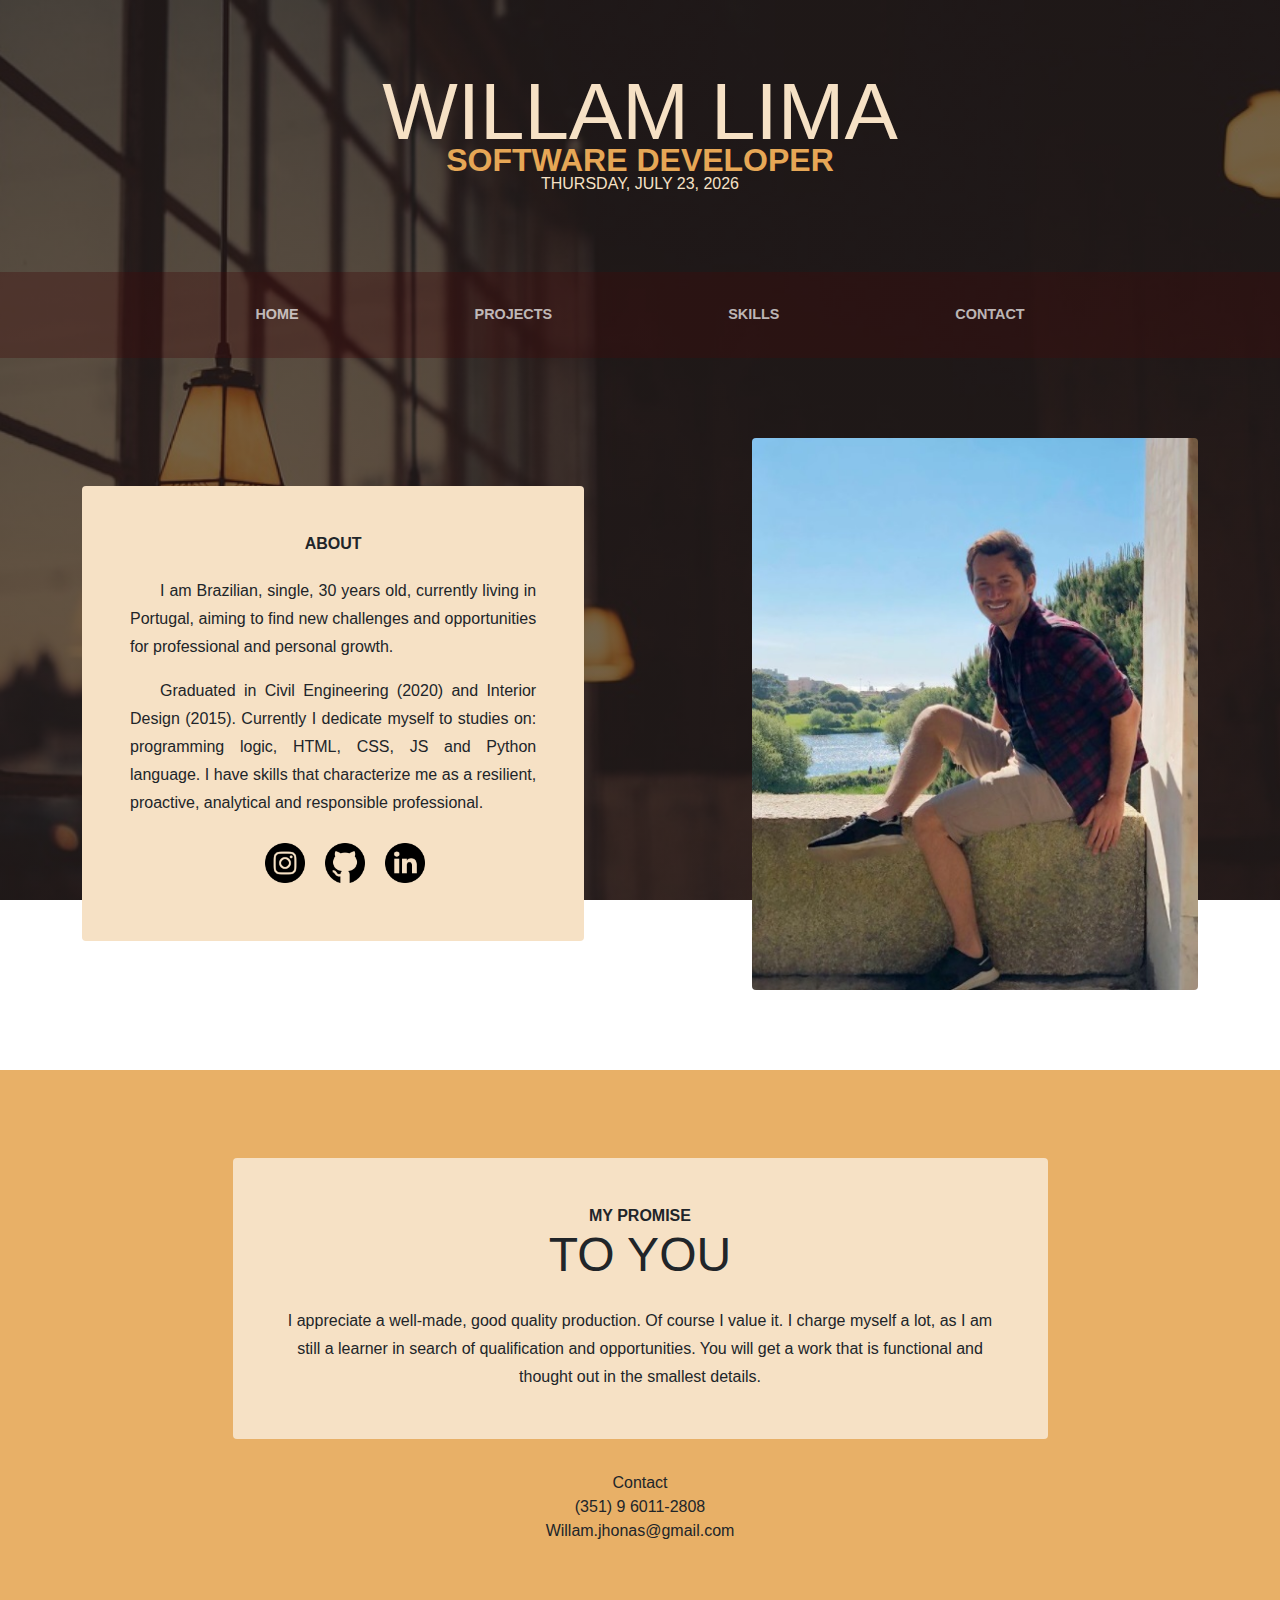
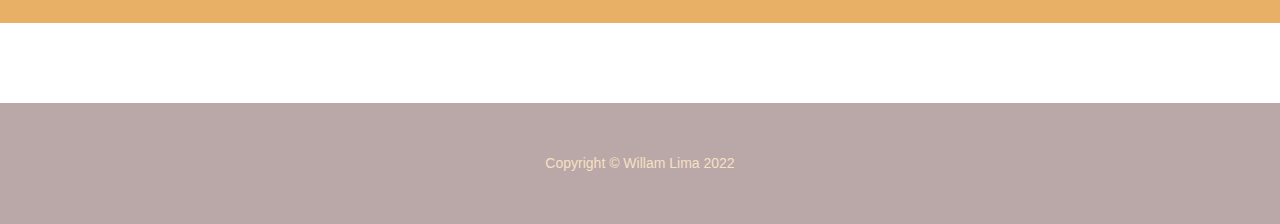
<file: Portfolio/index.html>
<!DOCTYPE html>
<html lang="pt">
    <head>
        <meta charset="utf-8" />
        <meta name="viewport" content="width=device-width, initial-scale=1, shrink-to-fit=no" />
        
        <title>Portfolio</title>
        <link rel="icon" type="image/x-icon" href="assets/icon.ico" /> <!--Ico -->
        <link href="css/styles.css" rel="stylesheet" /> <!--css -->
        
    </head>
    <body>
        <header>
            <h1 class="site-heading text-center text-faded d-none d-lg-block">

                <span class="site-heading-lower">Willam Lima</span>
                <span class="site-heading-upper text-primary">SOFTWARE DEVELOPER</span>
                <span class="date", id="datenow">Aguardando...</span>
                <div id="timer"></div>      
            </h1>

        </header>
        <!-- Navigation-->
        <nav class="navbar navbar-expand-lg navbar-dark py-lg-4" id="mainNav">
            <div class="container">
               
                <button class="navbar-toggler" type="button" data-bs-toggle="collapse" data-bs-target="#navbarSupportedContent" aria-controls="navbarSupportedContent" aria-expanded="false" aria-label="Toggle navigation"><span class="navbar-toggler-icon"></span></button>
                <div class="collapse navbar-collapse" id="navbarSupportedContent">
                    <ul class="navbar-nav mx-auto">
                        <li class="nav-item px-lg-4 letra"><a class="nav-link text-uppercase" href="index.html">Home</a></li>
                        <li class="nav-item px-lg-4 letra"><a class="nav-link text-uppercase" href="Project.html">Projects</a></li>
                        <li class="nav-item px-lg-4"><a class="nav-link text-uppercase" href="skills.html">Skills</a></li>
                        <li class="nav-item px-lg-4"><a class="nav-link text-uppercase" href="contact.html letra">Contact</a></li>
                    </ul>
                </div>
            </div>
        </nav>
        <section class="page-section clearfix">
            <div class="container">
                <div class="intro">
                    <img id="img-slide" class="intro-img img-fluid mb-3 mb-lg-0 rounded"/>
                    <div class="intro-text left-0 text-center bg-faded p-5 rounded">
                        <h2 class="section-heading mb-4">
                            <span class="section-heading-upper">About</span>
                            
                        </h2>
                        <p class="mb-3"> I am Brazilian, single, 30 years old, currently living in Portugal, aiming to find new challenges and opportunities for professional and personal growth. 
                            <p class="mb-3">
                            Graduated in Civil Engineering (2020) and Interior Design (2015). Currently I dedicate myself to studies on: programming logic, HTML, CSS, JS and Python language.
                        I have skills that characterize me as a resilient, proactive, analytical and responsible professional.
                            </p>
                        </p>
                        <div class="bloco-social" >
                            <a href="https://www.linkedin.com/in/willjonnas/">
                                <img src="assets/img/linkedin.png"  alt="icone do linkedin" class="simb">
                            </a>
                            <a href="https://github.com/willjonnas">
                                <img src="assets/img/github.png"  alt="icone do github" class="simb">
                            </a>
                            <a href="https://www.instagram.com/willjonnas/">
                                <img src="assets/img/instagram.png"   alt="icone do instagram" class="simb">
                            </a>
                            
                        </div>
                    </div>
                </div>
            </div>
        </section>
        <section class="page-section cta">
            <div class="container">
                <div class="row">
                    <div class="col-xl-9 mx-auto">
                        <div class="cta-inner bg-faded text-center rounded">
                            <h2 class="section-heading mb-4">
                                <span class="section-heading-upper">My Promise</span>
                                <span class="section-heading-lower">To You</span>
                            </h2>
                            <p class="mb-0">I appreciate a well-made, good quality production. Of course I value it. I charge myself a lot, as I am still a learner in search of qualification and opportunities. You will get a work that is functional and thought out in the smallest details. </p> 
                            
                        </div>
                        <br>
                        <div class="text-center rounded">Contact <br>(351) 9 6011-2808<br>Willam.jhonas@gmail.com
                        </div>
                    </div>
                </div>
            </div>
        </section>
        <footer class="footer text-faded text-center py-5">
            <div class="container"><p class="m-0 small">Copyright &copy; Willam Lima 2022</p></div>
        </footer>
        <script type="text/javascript" src="js/scripts.js"></script>
    </body>
</html>
</file>
<file: Portfolio/css/styles.css>
@charset "UTF-8";

:root {
  --bs-blue: #0d6efd;
  --bs-indigo: #6610f2;
  --bs-purple: #6f42c1;
  --bs-pink: #d63384;
  --bs-red: #dc3545;
  --bs-orange: #fd7e14;
  --bs-yellow: #ffc107;
  --bs-green: #198754;
  --bs-teal: #20c997;
  --bs-cyan: #0dcaf0;
  --bs-white: #fff;
  --bs-gray: #6c757d;
  --bs-gray-dark: #343a40;
  --bs-gray-100: #f8f9fa;
  --bs-gray-200: #e9ecef;
  --bs-gray-300: #dee2e6;
  --bs-gray-400: #ced4da;
  --bs-gray-500: #adb5bd;
  --bs-gray-600: #6c757d;
  --bs-gray-700: #495057;
  --bs-gray-800: #343a40;
  --bs-gray-900: #212529;
  --bs-primary: #e6a756;
  --bs-secondary: #2F170F;
  --bs-success: #198754;
  --bs-info: #0dcaf0;
  --bs-warning: #ffc107;
  --bs-danger: #dc3545;
  --bs-light: #f8f9fa;
  --bs-dark: #212529;
  --bs-primary-rgb: 230, 167, 86;
  --bs-secondary-rgb: 47, 23, 15;
  --bs-success-rgb: 25, 135, 84;
  --bs-info-rgb: 13, 202, 240;
  --bs-warning-rgb: 255, 193, 7;
  --bs-danger-rgb: 220, 53, 69;
  --bs-light-rgb: 248, 249, 250;
  --bs-dark-rgb: 33, 37, 41;
  --bs-white-rgb: 255, 255, 255;
  --bs-black-rgb: 0, 0, 0;
  --bs-body-color-rgb: 33, 37, 41;
  --bs-body-bg-rgb: 255, 255, 255;
  --bs-font-sans-serif: system-ui, -apple-system, "Segoe UI", Roboto, "Helvetica Neue", Arial, "Noto Sans", "Liberation Sans", sans-serif, "Apple Color Emoji", "Segoe UI Emoji", "Segoe UI Symbol", "Noto Color Emoji";
  --bs-font-monospace: SFMono-Regular, Menlo, Monaco, Consolas, "Liberation Mono", "Courier New", monospace;
  --bs-gradient: linear-gradient(180deg, rgba(255, 255, 255, 0.15), rgba(255, 255, 255, 0));
  --bs-body-font-family: Lora, -apple-system, BlinkMacSystemFont, Segoe UI, Roboto, Helvetica Neue, Arial, sans-serif, Apple Color Emoji, Segoe UI Emoji, Segoe UI Symbol, Noto Color Emoji;
  --bs-body-font-size: 1rem;
  --bs-body-font-weight: 400;
  --bs-body-line-height: 1.5;
  --bs-body-color: #212529;
  --bs-body-bg: #fff;
}

*,
*::before,
*::after {
  box-sizing: border-box;
}

@media (prefers-reduced-motion: no-preference) {
  :root {
    scroll-behavior: smooth;
  }
}

body {
  margin: 0;
  font-family: var(--bs-body-font-family);
  font-size: var(--bs-body-font-size);
  font-weight: var(--bs-body-font-weight);
  line-height: var(--bs-body-line-height);
  color: var(--bs-body-color);
  text-align: var(--bs-body-text-align);
  background-color: var(--bs-body-bg);
  -webkit-text-size-adjust: 100%;
  -webkit-tap-highlight-color: rgba(0, 0, 0, 0);
}

/*
=============================================================
*/

.bloco-social {
  position: relative;
  height: auto;

  width: 50%;
  margin: 0 auto;
  
  margin-bottom: 1rem !important;
  text-align: justify;
  text-indent: 30px;
  margin-bottom: 0 !important;
  border-radius: 0.25rem !important;
}

/*
=============================================================
*/
.maps{
  display: block;
  margin-left: auto;
  margin-right: auto 
}
hr {
  margin: 1rem 0;
  color: inherit;
  background-color: currentColor;
  border: 0;
  opacity: 0.25;
}

hr:not([size]) {
  height: 1px;
}

h6, .h6, h5, .h5, h4, .h4, h3, .h3, h2, .h2, h1, .h1 {
  margin-top: 0;
  margin-bottom: 0.5rem;
  font-family: "Raleway", -apple-system, BlinkMacSystemFont, "Segoe UI", Roboto, "Helvetica Neue", Arial, sans-serif, "Apple Color Emoji", "Segoe UI Emoji", "Segoe UI Symbol", "Noto Color Emoji";
  font-weight: 500;
  line-height: 1.2;
}

h1, .h1 {
  font-size: calc(1.375rem + 1.5vw);
}
@media (min-width: 1200px) {
  h1, .h1 {
    font-size: 1rem;
  }
}

h2, .h2 {
  font-size: calc(1.325rem + 0.9vw);
}
@media (min-width: 1200px) {
  h2, .h2 {
    font-size: 2rem;
  }
}

h3, .h3 {
  font-size: calc(1.3rem + 0.6vw);
}
@media (min-width: 1200px) {
  h3, .h3 {
    font-size: 1.75rem;
  }
}

h4, .h4 {
  font-size: calc(1.275rem + 0.3vw);
}
@media (min-width: 1200px) {
  h4, .h4 {
    font-size: 1.5rem;
  }
}

h5, .h5 {
  font-size: 1.25rem;
}

h6, .h6 {
  font-size: 1rem;
}

p {
  margin-top: 0;
  margin-bottom: 1rem;
}

abbr[title],
abbr[data-bs-original-title] {
  -webkit-text-decoration: underline dotted;
          text-decoration: underline dotted;
  cursor: help;
  -webkit-text-decoration-skip-ink: none;
          text-decoration-skip-ink: none;
}

address {
  margin-bottom: 1rem;
  font-style: normal;
  line-height: inherit;
}

ol,
ul {
  padding-left: 2rem;
}

ol,
ul,
dl {
  margin-top: 0;
  margin-bottom: 1rem;
}

ol ol,
ul ul,
ol ul,
ul ol {
  margin-bottom: 0;
}

dt {
  font-weight: 700;
}

dd {
  margin-bottom: 0.5rem;
  margin-left: 0;
}

blockquote {
  margin: 0 0 1rem;
}

b,
strong {
  font-weight: bolder;
}

small, .small {
  font-size: 0.875em;
}

sub,
sup {
  position: relative;
  font-size: 0.75em;
  line-height: 0;
  vertical-align: baseline;
}

sub {
  bottom: -0.25em;
}

sup {
  top: -0.5em;
}

a {
  color: #57da5e;
  text-decoration: underline;
}
a:hover {
  color: #45bb4f;
}

a:not([href]):not([class]), a:not([href]):not([class]):hover {
  color: inherit;
  text-decoration: none;
}

pre,
code,
kbd,
samp {
  font-family: var(--bs-font-monospace);
  font-size: 1em;
  direction: ltr /* rtl:ignore */;
  unicode-bidi: bidi-override;
}

pre {
  display: block;
  margin-top: 0;
  margin-bottom: 1rem;
  overflow: auto;
  font-size: 0.875em;
}
pre code {
  font-size: inherit;
  color: inherit;
  word-break: normal;
}

code {
  font-size: 0.875em;
  color: #d63384;
  word-wrap: break-word;
}
a > code {
  color: inherit;
}

kbd {
  padding: 0.2rem 0.4rem;
  font-size: 0.875em;
  color: #fff;
  background-color: #212529;
  border-radius: 0.2rem;
}
kbd kbd {
  padding: 0;
  font-size: 1em;
  font-weight: 700;
}

figure {
  margin: 0 0 1rem;
}

img,
svg {
  vertical-align: middle;
}

table {
  caption-side: bottom;
  border-collapse: collapse;
  font-size: 20px;
}

caption {
  padding-top: 0.5rem;
  padding-bottom: 0.5rem;
  color: #6c757d;
  text-align: left;
}

th {
  text-align: inherit;
  text-align: -webkit-match-parent;
}

thead,
tbody,
tfoot,
tr,
td,
th {
  border-color: inherit;
  border-style: solid;
  border-width: 0;
}

label {
  display: inline-block;
}

button {
  border-radius: 0;
}

button:focus:not(:focus-visible) {
  outline: 0;
}

input,
button,
select,
optgroup,
textarea {
  margin: 0;
  font-family: inherit;
  font-size: inherit;
  line-height: inherit;
}

button,
select {
  text-transform: none;
}

[role=button] {
  cursor: pointer;
}

select {
  word-wrap: normal;
}
select:disabled {
  opacity: 1;
}

[list]::-webkit-calendar-picker-indicator {
  display: none;
}

button,
[type=button],
[type=reset],
[type=submit] {
  -webkit-appearance: button;
}
button:not(:disabled),
[type=button]:not(:disabled),
[type=reset]:not(:disabled),
[type=submit]:not(:disabled) {
  cursor: pointer;
}

::-moz-focus-inner {
  padding: 0;
  border-style: none;
}

textarea {
  resize: vertical;
}

fieldset {
  min-width: 0;
  padding: 0;
  margin: 0;
  border: 0;
}

legend {
  float: left;
  width: 100%;
  padding: 0;
  margin-bottom: 0.5rem;
  font-size: calc(1.275rem + 0.3vw);
  line-height: inherit;
}
@media (min-width: 1200px) {
  legend {
    font-size: 1.5rem;
  }
}
legend + * {
  clear: left;
}

::-webkit-datetime-edit-fields-wrapper,
::-webkit-datetime-edit-text,
::-webkit-datetime-edit-minute,
::-webkit-datetime-edit-hour-field,
::-webkit-datetime-edit-day-field,
::-webkit-datetime-edit-month-field,
::-webkit-datetime-edit-year-field {
  padding: 0;
}

::-webkit-inner-spin-button {
  height: auto;
}

[type=search] {
  outline-offset: -2px;
  -webkit-appearance: textfield;
}

/* rtl:raw:
[type="tel"],
[type="url"],
[type="email"],
[type="number"] {
  direction: ltr;
}
*/
::-webkit-search-decoration {
  -webkit-appearance: none;
}

::-webkit-color-swatch-wrapper {
  padding: 0;
}

::-webkit-file-upload-button {
  font: inherit;
}

::file-selector-button {
  font: inherit;
}

::-webkit-file-upload-button {
  font: inherit;
  -webkit-appearance: button;
}

output {
  display: inline-block;
}

iframe {
  border: 0;
}

summary {
  display: list-item;
  cursor: pointer;
}

progress {
  vertical-align: baseline;
}

[hidden] {
  display: none !important;
}

.lead {
  font-size: 1.25rem;
  font-weight: 300;
}

.display-1 {
  font-size: calc(1.625rem + 4.5vw);
  font-weight: 300;
  line-height: 1.2;
}
@media (min-width: 1200px) {
  .display-1 {
    font-size: 5rem;
  }
}

.display-2 {
  font-size: calc(1.575rem + 3.9vw);
  font-weight: 300;
  line-height: 1.2;
}
@media (min-width: 1200px) {
  .display-2 {
    font-size: 4.5rem;
  }
}

.display-3 {
  font-size: calc(1.525rem + 3.3vw);
  font-weight: 300;
  line-height: 1.2;
}
@media (min-width: 1200px) {
  .display-3 {
    font-size: 4rem;
  }
}

.display-4 {
  font-size: calc(1.475rem + 2.7vw);
  font-weight: 300;
  line-height: 1.2;
}
@media (min-width: 1200px) {
  .display-4 {
    font-size: 3.5rem;
  }
}

.display-5 {
  font-size: calc(1.425rem + 2.1vw);
  font-weight: 300;
  line-height: 1.2;
}
@media (min-width: 1200px) {
  .display-5 {
    font-size: 3rem;
  }
}

.display-6 {
  font-size: calc(1.375rem + 1.5vw);
  font-weight: 300;
  line-height: 1.2;
}
@media (min-width: 1200px) {
  .display-6 {
    font-size: 2.5rem;
  }
}

.list-unstyled {
  padding-left: 0;
  list-style: none;
}

.list-inline {
  padding-left: 0;
  list-style: none;
}

.list-inline-item {
  display: inline-block;
}
.list-inline-item:not(:last-child) {
  margin-right: 0.5rem;
}

.initialism {
  font-size: 0.875em;
  text-transform: uppercase;
}

.blockquote {
  margin-bottom: 1rem;
  font-size: 1.25rem;
}
.blockquote > :last-child {
  margin-bottom: 0;
}

.blockquote-footer {
  margin-top: -1rem;
  margin-bottom: 1rem;
  font-size: 0.875em;
  color: #6c757d;
}
.blockquote-footer::before {
  content: "— ";
}

.img-fluid {
  max-width: 100%;
  height: auto;
}

.img-thumbnail {
  padding: 0.25rem;
  background-color: #fff;
  border: 1px solid #dee2e6;
  border-radius: 0.25rem;
  max-width: 100%;
  height: auto;
}

.figure {
  display: inline-block;
}

.figure-img {
  margin-bottom: 0.5rem;
  line-height: 1;
}

.figure-caption {
  font-size: 0.875em;
  color: #6c757d;
}

.container,
.container-fluid,
.container-xxl,
.container-xl,
.container-lg,
.container-md,
.container-sm {
  width: 100%;
  padding-right: var(--bs-gutter-x, 0.75rem);
  padding-left: var(--bs-gutter-x, 0.75rem);
  margin-right: auto;
  margin-left: auto;
}

@media (min-width: 576px) {
  .container-sm, .container {
    max-width: 540px;
  }
}
@media (min-width: 768px) {
  .container-md, .container-sm, .container {
    max-width: 720px;
  }
}
@media (min-width: 992px) {
  .container-lg, .container-md, .container-sm, .container {
    max-width: 960px;
  }
}
@media (min-width: 1200px) {
  .container-xl, .container-lg, .container-md, .container-sm, .container {
    max-width: 1140px;
  }
}
@media (min-width: 1400px) {
  .container-xxl, .container-xl, .container-lg, .container-md, .container-sm, .container {
    max-width: 1320px;
  }
}
.row {
  --bs-gutter-x: 1.5rem;
  --bs-gutter-y: 0;
  display: flex;
  flex-wrap: wrap;
  margin-top: calc(-1 * var(--bs-gutter-y));
  margin-right: calc(-0.5 * var(--bs-gutter-x));
  margin-left: calc(-0.5 * var(--bs-gutter-x));
}
.row > * {
  flex-shrink: 0;
  width: 100%;
  max-width: 100%;
  padding-right: calc(var(--bs-gutter-x) * 0.5);
  padding-left: calc(var(--bs-gutter-x) * 0.5);
  margin-top: var(--bs-gutter-y);
}

.col {
  flex: 1 0 0%;
}

.row-cols-auto > * {
  flex: 0 0 auto;
  width: auto;
}

.row-cols-1 > * {
  flex: 0 0 auto;
  width: 100%;
}

.row-cols-2 > * {
  flex: 0 0 auto;
  width: 50%;
}

.row-cols-3 > * {
  flex: 0 0 auto;
  width: 33.3333333333%;
}

.row-cols-4 > * {
  flex: 0 0 auto;
  width: 25%;
}

.row-cols-5 > * {
  flex: 0 0 auto;
  width: 20%;
}

.row-cols-6 > * {
  flex: 0 0 auto;
  width: 16.6666666667%;
}

.col-auto {
  flex: 0 0 auto;
  width: auto;
}

.col-1 {
  flex: 0 0 auto;
  width: 8.33333333%;
}

.col-2 {
  flex: 0 0 auto;
  width: 16.66666667%;
}

.col-3 {
  flex: 0 0 auto;
  width: 25%;
}

.col-4 {
  flex: 0 0 auto;
  width: 33.33333333%;
}

.col-5 {
  flex: 0 0 auto;
  width: 41.66666667%;
}

.col-6 {
  flex: 0 0 auto;
  width: 50%;
}

.col-7 {
  flex: 0 0 auto;
  width: 58.33333333%;
}

.col-8 {
  flex: 0 0 auto;
  width: 66.66666667%;
}

.col-9 {
  flex: 0 0 auto;
  width: 75%;
}

.col-10 {
  flex: 0 0 auto;
  width: 83.33333333%;
}

.col-11 {
  flex: 0 0 auto;
  width: 91.66666667%;
}

.col-12 {
  flex: 0 0 auto;
  width: 100%;
}

.offset-1 {
  margin-left: 8.33333333%;
}

.offset-2 {
  margin-left: 16.66666667%;
}

.offset-3 {
  margin-left: 25%;
}

.offset-4 {
  margin-left: 33.33333333%;
}

.offset-5 {
  margin-left: 41.66666667%;
}

.offset-6 {
  margin-left: 50%;
}

.offset-7 {
  margin-left: 58.33333333%;
}

.offset-8 {
  margin-left: 66.66666667%;
}

.offset-9 {
  margin-left: 75%;
}

.offset-10 {
  margin-left: 83.33333333%;
}

.offset-11 {
  margin-left: 91.66666667%;
}

.g-0,
.gx-0 {
  --bs-gutter-x: 0;
}

.g-0,
.gy-0 {
  --bs-gutter-y: 0;
}

.g-1,
.gx-1 {
  --bs-gutter-x: 0.25rem;
}

.g-1,
.gy-1 {
  --bs-gutter-y: 0.25rem;
}

.g-2,
.gx-2 {
  --bs-gutter-x: 0.5rem;
}

.g-2,
.gy-2 {
  --bs-gutter-y: 0.5rem;
}

.g-3,
.gx-3 {
  --bs-gutter-x: 1rem;
}

.g-3,
.gy-3 {
  --bs-gutter-y: 1rem;
}

.g-4,
.gx-4 {
  --bs-gutter-x: 1.5rem;
}

.g-4,
.gy-4 {
  --bs-gutter-y: 1.5rem;
}

.g-5,
.gx-5 {
  --bs-gutter-x: 3rem;
}

.g-5,
.gy-5 {
  --bs-gutter-y: 3rem;
}

@media (min-width: 576px) {
  .col-sm {
    flex: 1 0 0%;
  }

  .row-cols-sm-auto > * {
    flex: 0 0 auto;
    width: auto;
  }

  .row-cols-sm-1 > * {
    flex: 0 0 auto;
    width: 100%;
  }

  .row-cols-sm-2 > * {
    flex: 0 0 auto;
    width: 50%;
  }

  .row-cols-sm-3 > * {
    flex: 0 0 auto;
    width: 33.3333333333%;
  }

  .row-cols-sm-4 > * {
    flex: 0 0 auto;
    width: 25%;
  }

  .row-cols-sm-5 > * {
    flex: 0 0 auto;
    width: 20%;
  }

  .row-cols-sm-6 > * {
    flex: 0 0 auto;
    width: 16.6666666667%;
  }

  .col-sm-auto {
    flex: 0 0 auto;
    width: auto;
  }

  .col-sm-1 {
    flex: 0 0 auto;
    width: 8.33333333%;
  }

  .col-sm-2 {
    flex: 0 0 auto;
    width: 16.66666667%;
  }

  .col-sm-3 {
    flex: 0 0 auto;
    width: 25%;
  }

  .col-sm-4 {
    flex: 0 0 auto;
    width: 33.33333333%;
  }

  .col-sm-5 {
    flex: 0 0 auto;
    width: 41.66666667%;
  }

  .col-sm-6 {
    flex: 0 0 auto;
    width: 50%;
  }

  .col-sm-7 {
    flex: 0 0 auto;
    width: 58.33333333%;
  }

  .col-sm-8 {
    flex: 0 0 auto;
    width: 66.66666667%;
  }

  .col-sm-9 {
    flex: 0 0 auto;
    width: 75%;
  }

  .col-sm-10 {
    flex: 0 0 auto;
    width: 83.33333333%;
  }

  .col-sm-11 {
    flex: 0 0 auto;
    width: 91.66666667%;
  }

  .col-sm-12 {
    flex: 0 0 auto;
    width: 100%;
  }

  .offset-sm-0 {
    margin-left: 0;
  }

  .offset-sm-1 {
    margin-left: 8.33333333%;
  }

  .offset-sm-2 {
    margin-left: 16.66666667%;
  }

  .offset-sm-3 {
    margin-left: 25%;
  }

  .offset-sm-4 {
    margin-left: 33.33333333%;
  }

  .offset-sm-5 {
    margin-left: 41.66666667%;
  }

  .offset-sm-6 {
    margin-left: 50%;
  }

  .offset-sm-7 {
    margin-left: 58.33333333%;
  }

  .offset-sm-8 {
    margin-left: 66.66666667%;
  }

  .offset-sm-9 {
    margin-left: 75%;
  }

  .offset-sm-10 {
    margin-left: 83.33333333%;
  }

  .offset-sm-11 {
    margin-left: 91.66666667%;
  }

  .g-sm-0,
.gx-sm-0 {
    --bs-gutter-x: 0;
  }

  .g-sm-0,
.gy-sm-0 {
    --bs-gutter-y: 0;
  }

  .g-sm-1,
.gx-sm-1 {
    --bs-gutter-x: 0.25rem;
  }

  .g-sm-1,
.gy-sm-1 {
    --bs-gutter-y: 0.25rem;
  }

  .g-sm-2,
.gx-sm-2 {
    --bs-gutter-x: 0.5rem;
  }

  .g-sm-2,
.gy-sm-2 {
    --bs-gutter-y: 0.5rem;
  }

  .g-sm-3,
.gx-sm-3 {
    --bs-gutter-x: 1rem;
  }

  .g-sm-3,
.gy-sm-3 {
    --bs-gutter-y: 1rem;
  }

  .g-sm-4,
.gx-sm-4 {
    --bs-gutter-x: 1.5rem;
  }

  .g-sm-4,
.gy-sm-4 {
    --bs-gutter-y: 1.5rem;
  }

  .g-sm-5,
.gx-sm-5 {
    --bs-gutter-x: 3rem;
  }

  .g-sm-5,
.gy-sm-5 {
    --bs-gutter-y: 3rem;
  }
}
@media (min-width: 768px) {
  .col-md {
    flex: 1 0 0%;
  }

  .row-cols-md-auto > * {
    flex: 0 0 auto;
    width: auto;
  }

  .row-cols-md-1 > * {
    flex: 0 0 auto;
    width: 100%;
  }

  .row-cols-md-2 > * {
    flex: 0 0 auto;
    width: 50%;
  }

  .row-cols-md-3 > * {
    flex: 0 0 auto;
    width: 33.3333333333%;
  }

  .row-cols-md-4 > * {
    flex: 0 0 auto;
    width: 25%;
  }

  .row-cols-md-5 > * {
    flex: 0 0 auto;
    width: 20%;
  }

  .row-cols-md-6 > * {
    flex: 0 0 auto;
    width: 16.6666666667%;
  }

  .col-md-auto {
    flex: 0 0 auto;
    width: auto;
  }

  .col-md-1 {
    flex: 0 0 auto;
    width: 8.33333333%;
  }

  .col-md-2 {
    flex: 0 0 auto;
    width: 16.66666667%;
  }

  .col-md-3 {
    flex: 0 0 auto;
    width: 25%;
  }

  .col-md-4 {
    flex: 0 0 auto;
    width: 33.33333333%;
  }

  .col-md-5 {
    flex: 0 0 auto;
    width: 41.66666667%;
  }

  .col-md-6 {
    flex: 0 0 auto;
    width: 50%;
  }

  .col-md-7 {
    flex: 0 0 auto;
    width: 58.33333333%;
  }

  .col-md-8 {
    flex: 0 0 auto;
    width: 66.66666667%;
  }

  .col-md-9 {
    flex: 0 0 auto;
    width: 75%;
  }

  .col-md-10 {
    flex: 0 0 auto;
    width: 83.33333333%;
  }

  .col-md-11 {
    flex: 0 0 auto;
    width: 91.66666667%;
  }

  .col-md-12 {
    flex: 0 0 auto;
    width: 100%;
  }

  .offset-md-0 {
    margin-left: 0;
  }

  .offset-md-1 {
    margin-left: 8.33333333%;
  }

  .offset-md-2 {
    margin-left: 16.66666667%;
  }

  .offset-md-3 {
    margin-left: 25%;
  }

  .offset-md-4 {
    margin-left: 33.33333333%;
  }

  .offset-md-5 {
    margin-left: 41.66666667%;
  }

  .offset-md-6 {
    margin-left: 50%;
  }

  .offset-md-7 {
    margin-left: 58.33333333%;
  }

  .offset-md-8 {
    margin-left: 66.66666667%;
  }

  .offset-md-9 {
    margin-left: 75%;
  }

  .offset-md-10 {
    margin-left: 83.33333333%;
  }

  .offset-md-11 {
    margin-left: 91.66666667%;
  }

  .g-md-0,
.gx-md-0 {
    --bs-gutter-x: 0;
  }

  .g-md-0,
.gy-md-0 {
    --bs-gutter-y: 0;
  }

  .g-md-1,
.gx-md-1 {
    --bs-gutter-x: 0.25rem;
  }

  .g-md-1,
.gy-md-1 {
    --bs-gutter-y: 0.25rem;
  }

  .g-md-2,
.gx-md-2 {
    --bs-gutter-x: 0.5rem;
  }

  .g-md-2,
.gy-md-2 {
    --bs-gutter-y: 0.5rem;
  }

  .g-md-3,
.gx-md-3 {
    --bs-gutter-x: 1rem;
  }

  .g-md-3,
.gy-md-3 {
    --bs-gutter-y: 1rem;
  }

  .g-md-4,
.gx-md-4 {
    --bs-gutter-x: 1.5rem;
  }

  .g-md-4,
.gy-md-4 {
    --bs-gutter-y: 1.5rem;
  }

  .g-md-5,
.gx-md-5 {
    --bs-gutter-x: 3rem;
  }

  .g-md-5,
.gy-md-5 {
    --bs-gutter-y: 3rem;
  }
}
@media (min-width: 992px) {
  .col-lg {
    flex: 1 0 0%;
  }

  .row-cols-lg-auto > * {
    flex: 0 0 auto;
    width: auto;
  }

  .row-cols-lg-1 > * {
    flex: 0 0 auto;
    width: 100%;
  }

  .row-cols-lg-2 > * {
    flex: 0 0 auto;
    width: 50%;
  }

  .row-cols-lg-3 > * {
    flex: 0 0 auto;
    width: 33.3333333333%;
  }

  .row-cols-lg-4 > * {
    flex: 0 0 auto;
    width: 25%;
  }

  .row-cols-lg-5 > * {
    flex: 0 0 auto;
    width: 20%;
  }

  .row-cols-lg-6 > * {
    flex: 0 0 auto;
    width: 16.6666666667%;
  }

  .col-lg-auto {
    flex: 0 0 auto;
    width: auto;
  }

  .col-lg-1 {
    flex: 0 0 auto;
    width: 8.33333333%;
  }

  .col-lg-2 {
    flex: 0 0 auto;
    width: 16.66666667%;
  }

  .col-lg-3 {
    flex: 0 0 auto;
    width: 25%;
  }

  .col-lg-4 {
    flex: 0 0 auto;
    width: 33.33333333%;
  }

  .col-lg-5 {
    flex: 0 0 auto;
    width: 41.66666667%;
  }

  .col-lg-6 {
    flex: 0 0 auto;
    width: 50%;
  }

  .col-lg-7 {
    flex: 0 0 auto;
    width: 58.33333333%;
  }

  .col-lg-8 {
    flex: 0 0 auto;
    width: 66.66666667%;
  }

  .col-lg-9 {
    flex: 0 0 auto;
    width: 75%;
  }

  .col-lg-10 {
    flex: 0 0 auto;
    width: 83.33333333%;
  }

  .col-lg-11 {
    flex: 0 0 auto;
    width: 91.66666667%;
  }

  .col-lg-12 {
    flex: 0 0 auto;
    width: 100%;
  }

  .offset-lg-0 {
    margin-left: 0;
  }

  .offset-lg-1 {
    margin-left: 8.33333333%;
  }

  .offset-lg-2 {
    margin-left: 16.66666667%;
  }

  .offset-lg-3 {
    margin-left: 25%;
  }

  .offset-lg-4 {
    margin-left: 33.33333333%;
  }

  .offset-lg-5 {
    margin-left: 41.66666667%;
  }

  .offset-lg-6 {
    margin-left: 50%;
  }

  .offset-lg-7 {
    margin-left: 58.33333333%;
  }

  .offset-lg-8 {
    margin-left: 66.66666667%;
  }

  .offset-lg-9 {
    margin-left: 75%;
  }

  .offset-lg-10 {
    margin-left: 83.33333333%;
  }

  .offset-lg-11 {
    margin-left: 91.66666667%;
  }

  .g-lg-0,
.gx-lg-0 {
    --bs-gutter-x: 0;
  }

  .g-lg-0,
.gy-lg-0 {
    --bs-gutter-y: 0;
  }

  .g-lg-1,
.gx-lg-1 {
    --bs-gutter-x: 0.25rem;
  }

  .g-lg-1,
.gy-lg-1 {
    --bs-gutter-y: 0.25rem;
  }

  .g-lg-2,
.gx-lg-2 {
    --bs-gutter-x: 0.5rem;
  }

  .g-lg-2,
.gy-lg-2 {
    --bs-gutter-y: 0.5rem;
  }

  .g-lg-3,
.gx-lg-3 {
    --bs-gutter-x: 1rem;
  }

  .g-lg-3,
.gy-lg-3 {
    --bs-gutter-y: 1rem;
  }

  .g-lg-4,
.gx-lg-4 {
    --bs-gutter-x: 1.5rem;
  }

  .g-lg-4,
.gy-lg-4 {
    --bs-gutter-y: 1.5rem;
  }

  .g-lg-5,
.gx-lg-5 {
    --bs-gutter-x: 3rem;
  }

  .g-lg-5,
.gy-lg-5 {
    --bs-gutter-y: 3rem;
  }
}
@media (min-width: 1200px) {
  .col-xl {
    flex: 1 0 0%;
  }

  .row-cols-xl-auto > * {
    flex: 0 0 auto;
    width: auto;
  }

  .row-cols-xl-1 > * {
    flex: 0 0 auto;
    width: 100%;
  }

  .row-cols-xl-2 > * {
    flex: 0 0 auto;
    width: 50%;
  }

  .row-cols-xl-3 > * {
    flex: 0 0 auto;
    width: 33.3333333333%;
  }

  .row-cols-xl-4 > * {
    flex: 0 0 auto;
    width: 25%;
  }

  .row-cols-xl-5 > * {
    flex: 0 0 auto;
    width: 20%;
  }

  .row-cols-xl-6 > * {
    flex: 0 0 auto;
    width: 16.6666666667%;
  }

  .col-xl-auto {
    flex: 0 0 auto;
    width: auto;
  }

  .col-xl-1 {
    flex: 0 0 auto;
    width: 8.33333333%;
  }

  .col-xl-2 {
    flex: 0 0 auto;
    width: 16.66666667%;
  }

  .col-xl-3 {
    flex: 0 0 auto;
    width: 25%;
  }

  .col-xl-4 {
    flex: 0 0 auto;
    width: 33.33333333%;
  }

  .col-xl-5 {
    flex: 0 0 auto;
    width: 41.66666667%;
  }

  .col-xl-6 {
    flex: 0 0 auto;
    width: 50%;
  }

  .col-xl-7 {
    flex: 0 0 auto;
    width: 58.33333333%;
  }

  .col-xl-8 {
    flex: 0 0 auto;
    width: 66.66666667%;
  }

  .col-xl-9 {
    flex: 0 0 auto;
    width: 75%;
  }

  .col-xl-10 {
    flex: 0 0 auto;
    width: 83.33333333%;
  }

  .col-xl-11 {
    flex: 0 0 auto;
    width: 91.66666667%;
  }

  .col-xl-12 {
    flex: 0 0 auto;
    width: 100%;
  }

  .offset-xl-0 {
    margin-left: 0;
  }

  .offset-xl-1 {
    margin-left: 8.33333333%;
  }

  .offset-xl-2 {
    margin-left: 16.66666667%;
  }

  .offset-xl-3 {
    margin-left: 25%;
  }

  .offset-xl-4 {
    margin-left: 33.33333333%;
  }

  .offset-xl-5 {
    margin-left: 41.66666667%;
  }

  .offset-xl-6 {
    margin-left: 50%;
  }

  .offset-xl-7 {
    margin-left: 58.33333333%;
  }

  .offset-xl-8 {
    margin-left: 66.66666667%;
  }

  .offset-xl-9 {
    margin-left: 75%;
  }

  .offset-xl-10 {
    margin-left: 83.33333333%;
  }

  .offset-xl-11 {
    margin-left: 91.66666667%;
  }

  .g-xl-0,
.gx-xl-0 {
    --bs-gutter-x: 0;
  }

  .g-xl-0,
.gy-xl-0 {
    --bs-gutter-y: 0;
  }

  .g-xl-1,
.gx-xl-1 {
    --bs-gutter-x: 0.25rem;
  }

  .g-xl-1,
.gy-xl-1 {
    --bs-gutter-y: 0.25rem;
  }

  .g-xl-2,
.gx-xl-2 {
    --bs-gutter-x: 0.5rem;
  }

  .g-xl-2,
.gy-xl-2 {
    --bs-gutter-y: 0.5rem;
  }

  .g-xl-3,
.gx-xl-3 {
    --bs-gutter-x: 1rem;
  }

  .g-xl-3,
.gy-xl-3 {
    --bs-gutter-y: 1rem;
  }

  .g-xl-4,
.gx-xl-4 {
    --bs-gutter-x: 1.5rem;
  }

  .g-xl-4,
.gy-xl-4 {
    --bs-gutter-y: 1.5rem;
  }

  .g-xl-5,
.gx-xl-5 {
    --bs-gutter-x: 3rem;
  }

  .g-xl-5,
.gy-xl-5 {
    --bs-gutter-y: 3rem;
  }
}
@media (min-width: 1400px) {
  .col-xxl {
    flex: 1 0 0%;
  }

  .row-cols-xxl-auto > * {
    flex: 0 0 auto;
    width: auto;
  }

  .row-cols-xxl-1 > * {
    flex: 0 0 auto;
    width: 100%;
  }

  .row-cols-xxl-2 > * {
    flex: 0 0 auto;
    width: 50%;
  }

  .row-cols-xxl-3 > * {
    flex: 0 0 auto;
    width: 33.3333333333%;
  }

  .row-cols-xxl-4 > * {
    flex: 0 0 auto;
    width: 25%;
  }

  .row-cols-xxl-5 > * {
    flex: 0 0 auto;
    width: 20%;
  }

  .row-cols-xxl-6 > * {
    flex: 0 0 auto;
    width: 16.6666666667%;
  }

  .col-xxl-auto {
    flex: 0 0 auto;
    width: auto;
  }

  .col-xxl-1 {
    flex: 0 0 auto;
    width: 8.33333333%;
  }

  .col-xxl-2 {
    flex: 0 0 auto;
    width: 16.66666667%;
  }

  .col-xxl-3 {
    flex: 0 0 auto;
    width: 25%;
  }

  .col-xxl-4 {
    flex: 0 0 auto;
    width: 33.33333333%;
  }

  .col-xxl-5 {
    flex: 0 0 auto;
    width: 41.66666667%;
  }

  .col-xxl-6 {
    flex: 0 0 auto;
    width: 50%;
  }

  .col-xxl-7 {
    flex: 0 0 auto;
    width: 58.33333333%;
  }

  .col-xxl-8 {
    flex: 0 0 auto;
    width: 66.66666667%;
  }

  .col-xxl-9 {
    flex: 0 0 auto;
    width: 75%;
  }

  .col-xxl-10 {
    flex: 0 0 auto;
    width: 83.33333333%;
  }

  .col-xxl-11 {
    flex: 0 0 auto;
    width: 91.66666667%;
  }

  .col-xxl-12 {
    flex: 0 0 auto;
    width: 100%;
  }

  .offset-xxl-0 {
    margin-left: 0;
  }

  .offset-xxl-1 {
    margin-left: 8.33333333%;
  }

  .offset-xxl-2 {
    margin-left: 16.66666667%;
  }

  .offset-xxl-3 {
    margin-left: 25%;
  }

  .offset-xxl-4 {
    margin-left: 33.33333333%;
  }

  .offset-xxl-5 {
    margin-left: 41.66666667%;
  }

  .offset-xxl-6 {
    margin-left: 50%;
  }

  .offset-xxl-7 {
    margin-left: 58.33333333%;
  }

  .offset-xxl-8 {
    margin-left: 66.66666667%;
  }

  .offset-xxl-9 {
    margin-left: 75%;
  }

  .offset-xxl-10 {
    margin-left: 83.33333333%;
  }

  .offset-xxl-11 {
    margin-left: 91.66666667%;
  }

  .g-xxl-0,
.gx-xxl-0 {
    --bs-gutter-x: 0;
  }

  .g-xxl-0,
.gy-xxl-0 {
    --bs-gutter-y: 0;
  }

  .g-xxl-1,
.gx-xxl-1 {
    --bs-gutter-x: 0.25rem;
  }

  .g-xxl-1,
.gy-xxl-1 {
    --bs-gutter-y: 0.25rem;
  }

  .g-xxl-2,
.gx-xxl-2 {
    --bs-gutter-x: 0.5rem;
  }

  .g-xxl-2,
.gy-xxl-2 {
    --bs-gutter-y: 0.5rem;
  }

  .g-xxl-3,
.gx-xxl-3 {
    --bs-gutter-x: 1rem;
  }

  .g-xxl-3,
.gy-xxl-3 {
    --bs-gutter-y: 1rem;
  }

  .g-xxl-4,
.gx-xxl-4 {
    --bs-gutter-x: 1.5rem;
  }

  .g-xxl-4,
.gy-xxl-4 {
    --bs-gutter-y: 1.5rem;
  }

  .g-xxl-5,
.gx-xxl-5 {
    --bs-gutter-x: 3rem;
  }

  .g-xxl-5,
.gy-xxl-5 {
    --bs-gutter-y: 3rem;
  }
}
.table {
  --bs-table-bg: transparent;
  --bs-table-accent-bg: transparent;
  --bs-table-striped-color: #212529;
  --bs-table-striped-bg: rgba(0, 0, 0, 0.05);
  --bs-table-active-color: #212529;
  --bs-table-active-bg: rgba(0, 0, 0, 0.1);
  --bs-table-hover-color: #212529;
  --bs-table-hover-bg: rgba(0, 0, 0, 0.075);
  width: 100%;
  margin-bottom: 1rem;
  color: #212529;
  vertical-align: top;
  border-color: #dee2e6;
}
.table > :not(caption) > * > * {
  padding: 0.5rem 0.5rem;
  background-color: var(--bs-table-bg);
  border-bottom-width: 1px;
  box-shadow: inset 0 0 0 9999px var(--bs-table-accent-bg);
}
.table > tbody {
  vertical-align: inherit;
}
.table > thead {
  vertical-align: bottom;
}
.table > :not(:first-child) {
  border-top: 2px solid currentColor;
}

.caption-top {
  caption-side: top;
}

.table-sm > :not(caption) > * > * {
  padding: 0.25rem 0.25rem;
}

.table-bordered > :not(caption) > * {
  border-width: 1px 0;
}
.table-bordered > :not(caption) > * > * {
  border-width: 0 1px;
}

.table-borderless > :not(caption) > * > * {
  border-bottom-width: 0;
}
.table-borderless > :not(:first-child) {
  border-top-width: 0;
}

.table-striped > tbody > tr:nth-of-type(odd) > * {
  --bs-table-accent-bg: var(--bs-table-striped-bg);
  color: var(--bs-table-striped-color);
}

.table-active {
  --bs-table-accent-bg: var(--bs-table-active-bg);
  color: var(--bs-table-active-color);
}

.table-hover > tbody > tr:hover > * {
  --bs-table-accent-bg: var(--bs-table-hover-bg);
  color: var(--bs-table-hover-color);
}

.table-primary {
  --bs-table-bg: #faeddd;
  --bs-table-striped-bg: #eee1d2;
  --bs-table-striped-color: #000;
  --bs-table-active-bg: #e1d5c7;
  --bs-table-active-color: #000;
  --bs-table-hover-bg: #e7dbcc;
  --bs-table-hover-color: #000;
  color: #000;
  border-color: #e1d5c7;
}

.table-secondary {
  --bs-table-bg: #d5d1cf;
  --bs-table-striped-bg: #cac7c5;
  --bs-table-striped-color: #000;
  --bs-table-active-bg: #c0bcba;
  --bs-table-active-color: #000;
  --bs-table-hover-bg: #c5c1bf;
  --bs-table-hover-color: #000;
  color: #000;
  border-color: #c0bcba;
}

.table-success {
  --bs-table-bg: #d1e7dd;
  --bs-table-striped-bg: #c7dbd2;
  --bs-table-striped-color: #000;
  --bs-table-active-bg: #bcd0c7;
  --bs-table-active-color: #000;
  --bs-table-hover-bg: #c1d6cc;
  --bs-table-hover-color: #000;
  color: #000;
  border-color: #bcd0c7;
}

.table-info {
  --bs-table-bg: #cff4fc;
  --bs-table-striped-bg: #c5e8ef;
  --bs-table-striped-color: #000;
  --bs-table-active-bg: #badce3;
  --bs-table-active-color: #000;
  --bs-table-hover-bg: #bfe2e9;
  --bs-table-hover-color: #000;
  color: #000;
  border-color: #badce3;
}

.table-warning {
  --bs-table-bg: #fff3cd;
  --bs-table-striped-bg: #f2e7c3;
  --bs-table-striped-color: #000;
  --bs-table-active-bg: #e6dbb9;
  --bs-table-active-color: #000;
  --bs-table-hover-bg: #ece1be;
  --bs-table-hover-color: #000;
  color: #000;
  border-color: #e6dbb9;
}

.table-danger {
  --bs-table-bg: #f8d7da;
  --bs-table-striped-bg: #eccccf;
  --bs-table-striped-color: #000;
  --bs-table-active-bg: #dfc2c4;
  --bs-table-active-color: #000;
  --bs-table-hover-bg: #e5c7ca;
  --bs-table-hover-color: #000;
  color: #000;
  border-color: #dfc2c4;
}

.table-light {
  --bs-table-bg: #f8f9fa;
  --bs-table-striped-bg: #ecedee;
  --bs-table-striped-color: #000;
  --bs-table-active-bg: #dfe0e1;
  --bs-table-active-color: #000;
  --bs-table-hover-bg: #e5e6e7;
  --bs-table-hover-color: #000;
  color: #000;
  border-color: #dfe0e1;
}

.table-dark {
  --bs-table-bg: #212529;
  --bs-table-striped-bg: #2c3034;
  --bs-table-striped-color: #fff;
  --bs-table-active-bg: #373b3e;
  --bs-table-active-color: #fff;
  --bs-table-hover-bg: #323539;
  --bs-table-hover-color: #fff;
  color: #fff;
  border-color: #373b3e;
}

.table-responsive {
  overflow-x: auto;
  -webkit-overflow-scrolling: touch;
}

@media (max-width: 575.98px) {
  .table-responsive-sm {
    overflow-x: auto;
    -webkit-overflow-scrolling: touch;
  }
}
@media (max-width: 767.98px) {
  .table-responsive-md {
    overflow-x: auto;
    -webkit-overflow-scrolling: touch;
  }
}
@media (max-width: 991.98px) {
  .table-responsive-lg {
    overflow-x: auto;
    -webkit-overflow-scrolling: touch;
  }
}
@media (max-width: 1199.98px) {
  .table-responsive-xl {
    overflow-x: auto;
    -webkit-overflow-scrolling: touch;
  }
}
@media (max-width: 1399.98px) {
  .table-responsive-xxl {
    overflow-x: auto;
    -webkit-overflow-scrolling: touch;
  }
}
.form-label {
  margin-bottom: 0.5rem;
}

.col-form-label {
  padding-top: calc(0.375rem + 1px);
  padding-bottom: calc(0.375rem + 1px);
  margin-bottom: 0;
  font-size: inherit;
  line-height: 1.5;
}

.col-form-label-lg {
  padding-top: calc(0.5rem + 1px);
  padding-bottom: calc(0.5rem + 1px);
  font-size: 1.25rem;
}

.col-form-label-sm {
  padding-top: calc(0.25rem + 1px);
  padding-bottom: calc(0.25rem + 1px);
  font-size: 0.875rem;
}

.form-text {
  margin-top: 0.25rem;
  font-size: 0.875em;
  color: #6c757d;
}

.form-control {
  display: block;
  width: 100%;
  padding: 0.375rem 0.75rem;
  font-size: 1rem;
  font-weight: 400;
  line-height: 1.5;
  color: #212529;
  background-color: #fff;
  background-clip: padding-box;
  border: 1px solid #ced4da;
  -webkit-appearance: none;
     -moz-appearance: none;
          appearance: none;
  border-radius: 0.25rem;
  transition: border-color 0.15s ease-in-out, box-shadow 0.15s ease-in-out;
}
@media (prefers-reduced-motion: reduce) {
  .form-control {
    transition: none;
  }
}
.form-control[type=file] {
  overflow: hidden;
}
.form-control[type=file]:not(:disabled):not([readonly]) {
  cursor: pointer;
}
.form-control:focus {
  color: #212529;
  background-color: #fff;
  border-color: #f3d3ab;
  outline: 0;
  box-shadow: 0 0 0 0.25rem rgba(230, 167, 86, 0.25);
}
.form-control::-webkit-date-and-time-value {
  height: 1.5em;
}
.form-control::-moz-placeholder {
  color: #6c757d;
  opacity: 1;
}
.form-control:-ms-input-placeholder {
  color: #6c757d;
  opacity: 1;
}
.form-control::placeholder {
  color: #6c757d;
  opacity: 1;
}
.form-control:disabled, .form-control[readonly] {
  background-color: #e9ecef;
  opacity: 1;
}
.form-control::-webkit-file-upload-button {
  padding: 0.375rem 0.75rem;
  margin: -0.375rem -0.75rem;
  -webkit-margin-end: 0.75rem;
          margin-inline-end: 0.75rem;
  color: #212529;
  background-color: #e9ecef;
  pointer-events: none;
  border-color: inherit;
  border-style: solid;
  border-width: 0;
  border-inline-end-width: 1px;
  border-radius: 0;
  -webkit-transition: color 0.15s ease-in-out, background-color 0.15s ease-in-out, border-color 0.15s ease-in-out, box-shadow 0.15s ease-in-out;
  transition: color 0.15s ease-in-out, background-color 0.15s ease-in-out, border-color 0.15s ease-in-out, box-shadow 0.15s ease-in-out;
}
.form-control::file-selector-button {
  padding: 0.375rem 0.75rem;
  margin: -0.375rem -0.75rem;
  -webkit-margin-end: 0.75rem;
          margin-inline-end: 0.75rem;
  color: #212529;
  background-color: #e9ecef;
  pointer-events: none;
  border-color: inherit;
  border-style: solid;
  border-width: 0;
  border-inline-end-width: 1px;
  border-radius: 0;
  transition: color 0.15s ease-in-out, background-color 0.15s ease-in-out, border-color 0.15s ease-in-out, box-shadow 0.15s ease-in-out;
}
@media (prefers-reduced-motion: reduce) {
  .form-control::-webkit-file-upload-button {
    -webkit-transition: none;
    transition: none;
  }
  .form-control::file-selector-button {
    transition: none;
  }
}
.form-control:hover:not(:disabled):not([readonly])::-webkit-file-upload-button {
  background-color: #dde0e3;
}
.form-control:hover:not(:disabled):not([readonly])::file-selector-button {
  background-color: #dde0e3;
}
.form-control::-webkit-file-upload-button {
  padding: 0.375rem 0.75rem;
  margin: -0.375rem -0.75rem;
  -webkit-margin-end: 0.75rem;
          margin-inline-end: 0.75rem;
  color: #212529;
  background-color: #e9ecef;
  pointer-events: none;
  border-color: inherit;
  border-style: solid;
  border-width: 0;
  border-inline-end-width: 1px;
  border-radius: 0;
  -webkit-transition: color 0.15s ease-in-out, background-color 0.15s ease-in-out, border-color 0.15s ease-in-out, box-shadow 0.15s ease-in-out;
  transition: color 0.15s ease-in-out, background-color 0.15s ease-in-out, border-color 0.15s ease-in-out, box-shadow 0.15s ease-in-out;
}
@media (prefers-reduced-motion: reduce) {
  .form-control::-webkit-file-upload-button {
    -webkit-transition: none;
    transition: none;
  }
}
.form-control:hover:not(:disabled):not([readonly])::-webkit-file-upload-button {
  background-color: #dde0e3;
}

.form-control-plaintext {
  display: block;
  width: 100%;
  padding: 0.375rem 0;
  margin-bottom: 0;
  line-height: 1.5;
  color: #212529;
  background-color: transparent;
  border: solid transparent;
  border-width: 1px 0;
}
.form-control-plaintext.form-control-sm, .form-control-plaintext.form-control-lg {
  padding-right: 0;
  padding-left: 0;
}

.form-control-sm {
  min-height: calc(1.5em + 0.5rem + 2px);
  padding: 0.25rem 0.5rem;
  font-size: 0.875rem;
  border-radius: 0.2rem;
}
.form-control-sm::-webkit-file-upload-button {
  padding: 0.25rem 0.5rem;
  margin: -0.25rem -0.5rem;
  -webkit-margin-end: 0.5rem;
          margin-inline-end: 0.5rem;
}
.form-control-sm::file-selector-button {
  padding: 0.25rem 0.5rem;
  margin: -0.25rem -0.5rem;
  -webkit-margin-end: 0.5rem;
          margin-inline-end: 0.5rem;
}
.form-control-sm::-webkit-file-upload-button {
  padding: 0.25rem 0.5rem;
  margin: -0.25rem -0.5rem;
  -webkit-margin-end: 0.5rem;
          margin-inline-end: 0.5rem;
}

.form-control-lg {
  min-height: calc(1.5em + 1rem + 2px);
  padding: 0.5rem 1rem;
  font-size: 1.25rem;
  border-radius: 0.3rem;
}
.form-control-lg::-webkit-file-upload-button {
  padding: 0.5rem 1rem;
  margin: -0.5rem -1rem;
  -webkit-margin-end: 1rem;
          margin-inline-end: 1rem;
}
.form-control-lg::file-selector-button {
  padding: 0.5rem 1rem;
  margin: -0.5rem -1rem;
  -webkit-margin-end: 1rem;
          margin-inline-end: 1rem;
}
.form-control-lg::-webkit-file-upload-button {
  padding: 0.5rem 1rem;
  margin: -0.5rem -1rem;
  -webkit-margin-end: 1rem;
          margin-inline-end: 1rem;
}

textarea.form-control {
  min-height: calc(1.5em + 0.75rem + 2px);
}
textarea.form-control-sm {
  min-height: calc(1.5em + 0.5rem + 2px);
}
textarea.form-control-lg {
  min-height: calc(1.5em + 1rem + 2px);
}

.form-control-color {
  width: 3rem;
  height: auto;
  padding: 0.375rem;
}
.form-control-color:not(:disabled):not([readonly]) {
  cursor: pointer;
}
.form-control-color::-moz-color-swatch {
  height: 1.5em;
  border-radius: 0.25rem;
}
.form-control-color::-webkit-color-swatch {
  height: 1.5em;
  border-radius: 0.25rem;
}

.form-select {
  display: block;
  width: 100%;
  padding: 0.375rem 2.25rem 0.375rem 0.75rem;
  -moz-padding-start: calc(0.75rem - 3px);
  font-size: 1rem;
  font-weight: 400;
  line-height: 1.5;
  color: #212529;
  background-color: #fff;
  background-image: url("data:image/svg+xml,%3csvg xmlns='http://www.w3.org/2000/svg' viewBox='0 0 16 16'%3e%3cpath fill='none' stroke='%23343a40' stroke-linecap='round' stroke-linejoin='round' stroke-width='2' d='M2 5l6 6 6-6'/%3e%3c/svg%3e");
  background-repeat: no-repeat;
  background-position: right 0.75rem center;
  background-size: 16px 12px;
  border: 1px solid #ced4da;
  border-radius: 0.25rem;
  transition: border-color 0.15s ease-in-out, box-shadow 0.15s ease-in-out;
  -webkit-appearance: none;
     -moz-appearance: none;
          appearance: none;
}
@media (prefers-reduced-motion: reduce) {
  .form-select {
    transition: none;
  }
}
.form-select:focus {
  border-color: #f3d3ab;
  outline: 0;
  box-shadow: 0 0 0 0.25rem rgba(230, 167, 86, 0.25);
}
.form-select[multiple], .form-select[size]:not([size="1"]) {
  padding-right: 0.75rem;
  background-image: none;
}
.form-select:disabled {
  background-color: #e9ecef;
}
.form-select:-moz-focusring {
  color: transparent;
  text-shadow: 0 0 0 #212529;
}

.form-select-sm {
  padding-top: 0.25rem;
  padding-bottom: 0.25rem;
  padding-left: 0.5rem;
  font-size: 0.875rem;
  border-radius: 0.2rem;
}

.form-select-lg {
  padding-top: 0.5rem;
  padding-bottom: 0.5rem;
  padding-left: 1rem;
  font-size: 1.25rem;
  border-radius: 0.3rem;
}

.form-check {
  display: block;
  min-height: 1.5rem;
  padding-left: 1.5em;
  margin-bottom: 0.125rem;
}
.form-check .form-check-input {
  float: left;
  margin-left: -1.5em;
}

.form-check-input {
  width: 1em;
  height: 1em;
  margin-top: 0.25em;
  vertical-align: top;
  background-color: #fff;
  background-repeat: no-repeat;
  background-position: center;
  background-size: contain;
  border: 1px solid rgba(0, 0, 0, 0.25);
  -webkit-appearance: none;
     -moz-appearance: none;
          appearance: none;
  -webkit-print-color-adjust: exact;
          color-adjust: exact;
}
.form-check-input[type=checkbox] {
  border-radius: 0.25em;
}
.form-check-input[type=radio] {
  border-radius: 50%;
}
.form-check-input:active {
  filter: brightness(90%);
}
.form-check-input:focus {
  border-color: #f3d3ab;
  outline: 0;
  box-shadow: 0 0 0 0.25rem rgba(230, 167, 86, 0.25);
}
.form-check-input:checked {
  background-color: #e6a756;
  border-color: #e6a756;
}
.form-check-input:checked[type=checkbox] {
  background-image: url("data:image/svg+xml,%3csvg xmlns='http://www.w3.org/2000/svg' viewBox='0 0 20 20'%3e%3cpath fill='none' stroke='%23fff' stroke-linecap='round' stroke-linejoin='round' stroke-width='3' d='M6 10l3 3l6-6'/%3e%3c/svg%3e");
}
.form-check-input:checked[type=radio] {
  background-image: url("data:image/svg+xml,%3csvg xmlns='http://www.w3.org/2000/svg' viewBox='-4 -4 8 8'%3e%3ccircle r='2' fill='%23fff'/%3e%3c/svg%3e");
}
.form-check-input[type=checkbox]:indeterminate {
  background-color: #e6a756;
  border-color: #e6a756;
  background-image: url("data:image/svg+xml,%3csvg xmlns='http://www.w3.org/2000/svg' viewBox='0 0 20 20'%3e%3cpath fill='none' stroke='%23fff' stroke-linecap='round' stroke-linejoin='round' stroke-width='3' d='M6 10h8'/%3e%3c/svg%3e");
}
.form-check-input:disabled {
  pointer-events: none;
  filter: none;
  opacity: 0.5;
}
.form-check-input[disabled] ~ .form-check-label, .form-check-input:disabled ~ .form-check-label {
  opacity: 0.5;
}

.form-switch {
  padding-left: 2.5em;
}
.form-switch .form-check-input {
  width: 2em;
  margin-left: -2.5em;
  background-image: url("data:image/svg+xml,%3csvg xmlns='http://www.w3.org/2000/svg' viewBox='-4 -4 8 8'%3e%3ccircle r='3' fill='rgba%280, 0, 0, 0.25%29'/%3e%3c/svg%3e");
  background-position: left center;
  border-radius: 2em;
  transition: background-position 0.15s ease-in-out;
}
@media (prefers-reduced-motion: reduce) {
  .form-switch .form-check-input {
    transition: none;
  }
}
.form-switch .form-check-input:focus {
  background-image: url("data:image/svg+xml,%3csvg xmlns='http://www.w3.org/2000/svg' viewBox='-4 -4 8 8'%3e%3ccircle r='3' fill='%23f3d3ab'/%3e%3c/svg%3e");
}
.form-switch .form-check-input:checked {
  background-position: right center;
  background-image: url("data:image/svg+xml,%3csvg xmlns='http://www.w3.org/2000/svg' viewBox='-4 -4 8 8'%3e%3ccircle r='3' fill='%23fff'/%3e%3c/svg%3e");
}

.form-check-inline {
  display: inline-block;
  margin-right: 1rem;
}

.btn-check {
  position: absolute;
  clip: rect(0, 0, 0, 0);
  pointer-events: none;
}
.btn-check[disabled] + .btn, .btn-check:disabled + .btn {
  pointer-events: none;
  filter: none;
  opacity: 0.65;
}

.form-range {
  width: 100%;
  height: 1.5rem;
  padding: 0;
  background-color: transparent;
  -webkit-appearance: none;
     -moz-appearance: none;
          appearance: none;
}
.form-range:focus {
  outline: 0;
}
.form-range:focus::-webkit-slider-thumb {
  box-shadow: 0 0 0 1px #fff, 0 0 0 0.25rem rgba(230, 167, 86, 0.25);
}
.form-range:focus::-moz-range-thumb {
  box-shadow: 0 0 0 1px #fff, 0 0 0 0.25rem rgba(230, 167, 86, 0.25);
}
.form-range::-moz-focus-outer {
  border: 0;
}
.form-range::-webkit-slider-thumb {
  width: 1rem;
  height: 1rem;
  margin-top: -0.25rem;
  background-color: #e6a756;
  border: 0;
  border-radius: 1rem;
  -webkit-transition: background-color 0.15s ease-in-out, border-color 0.15s ease-in-out, box-shadow 0.15s ease-in-out;
  transition: background-color 0.15s ease-in-out, border-color 0.15s ease-in-out, box-shadow 0.15s ease-in-out;
  -webkit-appearance: none;
          appearance: none;
}
@media (prefers-reduced-motion: reduce) {
  .form-range::-webkit-slider-thumb {
    -webkit-transition: none;
    transition: none;
  }
}
.form-range::-webkit-slider-thumb:active {
  background-color: #f8e5cc;
}
.form-range::-webkit-slider-runnable-track {
  width: 100%;
  height: 0.5rem;
  color: transparent;
  cursor: pointer;
  background-color: #dee2e6;
  border-color: transparent;
  border-radius: 1rem;
}
.form-range::-moz-range-thumb {
  width: 1rem;
  height: 1rem;
  background-color: #e6a756;
  border: 0;
  border-radius: 1rem;
  -moz-transition: background-color 0.15s ease-in-out, border-color 0.15s ease-in-out, box-shadow 0.15s ease-in-out;
  transition: background-color 0.15s ease-in-out, border-color 0.15s ease-in-out, box-shadow 0.15s ease-in-out;
  -moz-appearance: none;
       appearance: none;
}
@media (prefers-reduced-motion: reduce) {
  .form-range::-moz-range-thumb {
    -moz-transition: none;
    transition: none;
  }
}
.form-range::-moz-range-thumb:active {
  background-color: #f8e5cc;
}
.form-range::-moz-range-track {
  width: 100%;
  height: 0.5rem;
  color: transparent;
  cursor: pointer;
  background-color: #dee2e6;
  border-color: transparent;
  border-radius: 1rem;
}
.form-range:disabled {
  pointer-events: none;
}
.form-range:disabled::-webkit-slider-thumb {
  background-color: #adb5bd;
}
.form-range:disabled::-moz-range-thumb {
  background-color: #adb5bd;
}

.form-floating {
  position: relative;
}
.form-floating > .form-control,
.form-floating > .form-select {
  height: calc(3.5rem + 2px);
  line-height: 1.25;
}
.form-floating > label {
  position: absolute;
  top: 0;
  left: 0;
  height: 100%;
  padding: 1rem 0.75rem;
  pointer-events: none;
  border: 1px solid transparent;
  transform-origin: 0 0;
  transition: opacity 0.1s ease-in-out, transform 0.1s ease-in-out;
}
@media (prefers-reduced-motion: reduce) {
  .form-floating > label {
    transition: none;
  }
}
.form-floating > .form-control {
  padding: 1rem 0.75rem;
}
.form-floating > .form-control::-moz-placeholder {
  color: transparent;
}
.form-floating > .form-control:-ms-input-placeholder {
  color: transparent;
}
.form-floating > .form-control::placeholder {
  color: transparent;
}
.form-floating > .form-control:not(:-moz-placeholder-shown) {
  padding-top: 1.625rem;
  padding-bottom: 0.625rem;
}
.form-floating > .form-control:not(:-ms-input-placeholder) {
  padding-top: 1.625rem;
  padding-bottom: 0.625rem;
}
.form-floating > .form-control:focus, .form-floating > .form-control:not(:placeholder-shown) {
  padding-top: 1.625rem;
  padding-bottom: 0.625rem;
}
.form-floating > .form-control:-webkit-autofill {
  padding-top: 1.625rem;
  padding-bottom: 0.625rem;
}
.form-floating > .form-select {
  padding-top: 1.625rem;
  padding-bottom: 0.625rem;
}
.form-floating > .form-control:not(:-moz-placeholder-shown) ~ label {
  opacity: 0.65;
  transform: scale(0.85) translateY(-0.5rem) translateX(0.15rem);
}
.form-floating > .form-control:not(:-ms-input-placeholder) ~ label {
  opacity: 0.65;
  transform: scale(0.85) translateY(-0.5rem) translateX(0.15rem);
}
.form-floating > .form-control:focus ~ label,
.form-floating > .form-control:not(:placeholder-shown) ~ label,
.form-floating > .form-select ~ label {
  opacity: 0.65;
  transform: scale(0.85) translateY(-0.5rem) translateX(0.15rem);
}
.form-floating > .form-control:-webkit-autofill ~ label {
  opacity: 0.65;
  transform: scale(0.85) translateY(-0.5rem) translateX(0.15rem);
}

.input-group {
  position: relative;
  display: flex;
  flex-wrap: wrap;
  align-items: stretch;
  width: 100%;
}
.input-group > .form-control,
.input-group > .form-select {
  position: relative;
  flex: 1 1 auto;
  width: 1%;
  min-width: 0;
}
.input-group > .form-control:focus,
.input-group > .form-select:focus {
  z-index: 3;
}
.input-group .btn {
  position: relative;
  z-index: 2;
}
.input-group .btn:focus {
  z-index: 3;
}

.input-group-text {
  display: flex;
  align-items: center;
  padding: 0.375rem 0.75rem;
  font-size: 1rem;
  font-weight: 400;
  line-height: 1.5;
  color: #212529;
  text-align: center;
  white-space: nowrap;
  background-color: #e9ecef;
  border: 1px solid #ced4da;
  border-radius: 0.25rem;
}

.input-group-lg > .form-control,
.input-group-lg > .form-select,
.input-group-lg > .input-group-text,
.input-group-lg > .btn {
  padding: 0.5rem 1rem;
  font-size: 1.25rem;
  border-radius: 0.3rem;
}

.input-group-sm > .form-control,
.input-group-sm > .form-select,
.input-group-sm > .input-group-text,
.input-group-sm > .btn {
  padding: 0.25rem 0.5rem;
  font-size: 0.875rem;
  border-radius: 0.2rem;
}

.input-group-lg > .form-select,
.input-group-sm > .form-select {
  padding-right: 3rem;
}

.input-group:not(.has-validation) > :not(:last-child):not(.dropdown-toggle):not(.dropdown-menu),
.input-group:not(.has-validation) > .dropdown-toggle:nth-last-child(n+3) {
  border-top-right-radius: 0;
  border-bottom-right-radius: 0;
}
.input-group.has-validation > :nth-last-child(n+3):not(.dropdown-toggle):not(.dropdown-menu),
.input-group.has-validation > .dropdown-toggle:nth-last-child(n+4) {
  border-top-right-radius: 0;
  border-bottom-right-radius: 0;
}
.input-group > :not(:first-child):not(.dropdown-menu):not(.valid-tooltip):not(.valid-feedback):not(.invalid-tooltip):not(.invalid-feedback) {
  margin-left: -1px;
  border-top-left-radius: 0;
  border-bottom-left-radius: 0;
}

.valid-feedback {
  display: none;
  width: 100%;
  margin-top: 0.25rem;
  font-size: 0.875em;
  color: #198754;
}

.valid-tooltip {
  position: absolute;
  top: 100%;
  z-index: 5;
  display: none;
  max-width: 100%;
  padding: 0.25rem 0.5rem;
  margin-top: 0.1rem;
  font-size: 0.875rem;
  color: #fff;
  background-color: rgba(25, 135, 84, 0.9);
  border-radius: 0.25rem;
}

.was-validated :valid ~ .valid-feedback,
.was-validated :valid ~ .valid-tooltip,
.is-valid ~ .valid-feedback,
.is-valid ~ .valid-tooltip {
  display: block;
}

.was-validated .form-control:valid, .form-control.is-valid {
  border-color: #198754;
  padding-right: calc(1.5em + 0.75rem);
  background-image: url("data:image/svg+xml,%3csvg xmlns='http://www.w3.org/2000/svg' viewBox='0 0 8 8'%3e%3cpath fill='%23198754' d='M2.3 6.73L.6 4.53c-.4-1.04.46-1.4 1.1-.8l1.1 1.4 3.4-3.8c.6-.63 1.6-.27 1.2.7l-4 4.6c-.43.5-.8.4-1.1.1z'/%3e%3c/svg%3e");
  background-repeat: no-repeat;
  background-position: right calc(0.375em + 0.1875rem) center;
  background-size: calc(0.75em + 0.375rem) calc(0.75em + 0.375rem);
}
.was-validated .form-control:valid:focus, .form-control.is-valid:focus {
  border-color: #198754;
  box-shadow: 0 0 0 0.25rem rgba(25, 135, 84, 0.25);
}

.was-validated textarea.form-control:valid, textarea.form-control.is-valid {
  padding-right: calc(1.5em + 0.75rem);
  background-position: top calc(0.375em + 0.1875rem) right calc(0.375em + 0.1875rem);
}

.was-validated .form-select:valid, .form-select.is-valid {
  border-color: #198754;
}
.was-validated .form-select:valid:not([multiple]):not([size]), .was-validated .form-select:valid:not([multiple])[size="1"], .form-select.is-valid:not([multiple]):not([size]), .form-select.is-valid:not([multiple])[size="1"] {
  padding-right: 4.125rem;
  background-image: url("data:image/svg+xml,%3csvg xmlns='http://www.w3.org/2000/svg' viewBox='0 0 16 16'%3e%3cpath fill='none' stroke='%23343a40' stroke-linecap='round' stroke-linejoin='round' stroke-width='2' d='M2 5l6 6 6-6'/%3e%3c/svg%3e"), url("data:image/svg+xml,%3csvg xmlns='http://www.w3.org/2000/svg' viewBox='0 0 8 8'%3e%3cpath fill='%23198754' d='M2.3 6.73L.6 4.53c-.4-1.04.46-1.4 1.1-.8l1.1 1.4 3.4-3.8c.6-.63 1.6-.27 1.2.7l-4 4.6c-.43.5-.8.4-1.1.1z'/%3e%3c/svg%3e");
  background-position: right 0.75rem center, center right 2.25rem;
  background-size: 16px 12px, calc(0.75em + 0.375rem) calc(0.75em + 0.375rem);
}
.was-validated .form-select:valid:focus, .form-select.is-valid:focus {
  border-color: #198754;
  box-shadow: 0 0 0 0.25rem rgba(25, 135, 84, 0.25);
}

.was-validated .form-check-input:valid, .form-check-input.is-valid {
  border-color: #198754;
}
.was-validated .form-check-input:valid:checked, .form-check-input.is-valid:checked {
  background-color: #198754;
}
.was-validated .form-check-input:valid:focus, .form-check-input.is-valid:focus {
  box-shadow: 0 0 0 0.25rem rgba(25, 135, 84, 0.25);
}
.was-validated .form-check-input:valid ~ .form-check-label, .form-check-input.is-valid ~ .form-check-label {
  color: #198754;
}

.form-check-inline .form-check-input ~ .valid-feedback {
  margin-left: 0.5em;
}

.was-validated .input-group .form-control:valid, .input-group .form-control.is-valid,
.was-validated .input-group .form-select:valid,
.input-group .form-select.is-valid {
  z-index: 1;
}
.was-validated .input-group .form-control:valid:focus, .input-group .form-control.is-valid:focus,
.was-validated .input-group .form-select:valid:focus,
.input-group .form-select.is-valid:focus {
  z-index: 3;
}

.invalid-feedback {
  display: none;
  width: 100%;
  margin-top: 0.25rem;
  font-size: 0.875em;
  color: #dc3545;
}

.invalid-tooltip {
  position: absolute;
  top: 100%;
  z-index: 5;
  display: none;
  max-width: 100%;
  padding: 0.25rem 0.5rem;
  margin-top: 0.1rem;
  font-size: 0.875rem;
  color: #fff;
  background-color: rgba(220, 53, 69, 0.9);
  border-radius: 0.25rem;
}

.was-validated :invalid ~ .invalid-feedback,
.was-validated :invalid ~ .invalid-tooltip,
.is-invalid ~ .invalid-feedback,
.is-invalid ~ .invalid-tooltip {
  display: block;
}

.was-validated .form-control:invalid, .form-control.is-invalid {
  border-color: #dc3545;
  padding-right: calc(1.5em + 0.75rem);
  background-image: url("data:image/svg+xml,%3csvg xmlns='http://www.w3.org/2000/svg' viewBox='0 0 12 12' width='12' height='12' fill='none' stroke='%23dc3545'%3e%3ccircle cx='6' cy='6' r='4.5'/%3e%3cpath stroke-linejoin='round' d='M5.8 3.6h.4L6 6.5z'/%3e%3ccircle cx='6' cy='8.2' r='.6' fill='%23dc3545' stroke='none'/%3e%3c/svg%3e");
  background-repeat: no-repeat;
  background-position: right calc(0.375em + 0.1875rem) center;
  background-size: calc(0.75em + 0.375rem) calc(0.75em + 0.375rem);
}
.was-validated .form-control:invalid:focus, .form-control.is-invalid:focus {
  border-color: #dc3545;
  box-shadow: 0 0 0 0.25rem rgba(220, 53, 69, 0.25);
}

.was-validated textarea.form-control:invalid, textarea.form-control.is-invalid {
  padding-right: calc(1.5em + 0.75rem);
  background-position: top calc(0.375em + 0.1875rem) right calc(0.375em + 0.1875rem);
}

.was-validated .form-select:invalid, .form-select.is-invalid {
  border-color: #dc3545;
}
.was-validated .form-select:invalid:not([multiple]):not([size]), .was-validated .form-select:invalid:not([multiple])[size="1"], .form-select.is-invalid:not([multiple]):not([size]), .form-select.is-invalid:not([multiple])[size="1"] {
  padding-right: 4.125rem;
  background-image: url("data:image/svg+xml,%3csvg xmlns='http://www.w3.org/2000/svg' viewBox='0 0 16 16'%3e%3cpath fill='none' stroke='%23343a40' stroke-linecap='round' stroke-linejoin='round' stroke-width='2' d='M2 5l6 6 6-6'/%3e%3c/svg%3e"), url("data:image/svg+xml,%3csvg xmlns='http://www.w3.org/2000/svg' viewBox='0 0 12 12' width='12' height='12' fill='none' stroke='%23dc3545'%3e%3ccircle cx='6' cy='6' r='4.5'/%3e%3cpath stroke-linejoin='round' d='M5.8 3.6h.4L6 6.5z'/%3e%3ccircle cx='6' cy='8.2' r='.6' fill='%23dc3545' stroke='none'/%3e%3c/svg%3e");
  background-position: right 0.75rem center, center right 2.25rem;
  background-size: 16px 12px, calc(0.75em + 0.375rem) calc(0.75em + 0.375rem);
}
.was-validated .form-select:invalid:focus, .form-select.is-invalid:focus {
  border-color: #dc3545;
  box-shadow: 0 0 0 0.25rem rgba(220, 53, 69, 0.25);
}

.was-validated .form-check-input:invalid, .form-check-input.is-invalid {
  border-color: #dc3545;
}
.was-validated .form-check-input:invalid:checked, .form-check-input.is-invalid:checked {
  background-color: #dc3545;
}
.was-validated .form-check-input:invalid:focus, .form-check-input.is-invalid:focus {
  box-shadow: 0 0 0 0.25rem rgba(220, 53, 69, 0.25);
}
.was-validated .form-check-input:invalid ~ .form-check-label, .form-check-input.is-invalid ~ .form-check-label {
  color: #dc3545;
}

.form-check-inline .form-check-input ~ .invalid-feedback {
  margin-left: 0.5em;
}

.was-validated .input-group .form-control:invalid, .input-group .form-control.is-invalid,
.was-validated .input-group .form-select:invalid,
.input-group .form-select.is-invalid {
  z-index: 2;
}
.was-validated .input-group .form-control:invalid:focus, .input-group .form-control.is-invalid:focus,
.was-validated .input-group .form-select:invalid:focus,
.input-group .form-select.is-invalid:focus {
  z-index: 3;
}

.btn {
  display: inline-block;
  font-weight: 400;
  line-height: 1.5;
  color: #212529;
  text-align: center;
  text-decoration: none;
  vertical-align: middle;
  cursor: pointer;
  -webkit-user-select: none;
     -moz-user-select: none;
      -ms-user-select: none;
          user-select: none;
  background-color: transparent;
  border: 1px solid transparent;
  padding: 0.375rem 0.75rem;
  font-size: 1rem;
  border-radius: 0.25rem;
  transition: color 0.15s ease-in-out, background-color 0.15s ease-in-out, border-color 0.15s ease-in-out, box-shadow 0.15s ease-in-out;
}
@media (prefers-reduced-motion: reduce) {
  .btn {
    transition: none;
  }
}
.btn:hover {
  color: #212529;
}
.btn-check:focus + .btn, .btn:focus {
  outline: 0;
  box-shadow: 0 0 0 0.25rem rgba(230, 167, 86, 0.25);
}
.btn:disabled, .btn.disabled, fieldset:disabled .btn {
  pointer-events: none;
  opacity: 0.65;
}

.btn-primary {
  color: #000;
  background-color: #e6a756;
  border-color: #e6a756;
}
.btn-primary:hover {
  color: #000;
  background-color: #eab46f;
  border-color: #e9b067;
}
.btn-check:focus + .btn-primary, .btn-primary:focus {
  color: #000;
  background-color: #eab46f;
  border-color: #e9b067;
  box-shadow: 0 0 0 0.25rem rgba(196, 142, 73, 0.5);
}
.btn-check:checked + .btn-primary, .btn-check:active + .btn-primary, .btn-primary:active, .btn-primary.active, .show > .btn-primary.dropdown-toggle {
  color: #000;
  background-color: #ebb978;
  border-color: #e9b067;
}
.btn-check:checked + .btn-primary:focus, .btn-check:active + .btn-primary:focus, .btn-primary:active:focus, .btn-primary.active:focus, .show > .btn-primary.dropdown-toggle:focus {
  box-shadow: 0 0 0 0.25rem rgba(196, 142, 73, 0.5);
}
.btn-primary:disabled, .btn-primary.disabled {
  color: #000;
  background-color: #e6a756;
  border-color: #e6a756;
}

.btn-secondary {
  color: #fff;
  background-color: #2F170F;
  border-color: #2F170F;
}
.btn-secondary:hover {
  color: #fff;
  background-color: #28140d;
  border-color: #26120c;
}
.btn-check:focus + .btn-secondary, .btn-secondary:focus {
  color: #fff;
  background-color: #28140d;
  border-color: #26120c;
  box-shadow: 0 0 0 0.25rem rgba(78, 58, 51, 0.5);
}
.btn-check:checked + .btn-secondary, .btn-check:active + .btn-secondary, .btn-secondary:active, .btn-secondary.active, .show > .btn-secondary.dropdown-toggle {
  color: #fff;
  background-color: #26120c;
  border-color: #23110b;
}
.btn-check:checked + .btn-secondary:focus, .btn-check:active + .btn-secondary:focus, .btn-secondary:active:focus, .btn-secondary.active:focus, .show > .btn-secondary.dropdown-toggle:focus {
  box-shadow: 0 0 0 0.25rem rgba(78, 58, 51, 0.5);
}
.btn-secondary:disabled, .btn-secondary.disabled {
  color: #fff;
  background-color: #2F170F;
  border-color: #2F170F;
}

.btn-success {
  color: #fff;
  background-color: #198754;
  border-color: #198754;
}
.btn-success:hover {
  color: #fff;
  background-color: #157347;
  border-color: #146c43;
}
.btn-check:focus + .btn-success, .btn-success:focus {
  color: #fff;
  background-color: #157347;
  border-color: #146c43;
  box-shadow: 0 0 0 0.25rem rgba(60, 153, 110, 0.5);
}
.btn-check:checked + .btn-success, .btn-check:active + .btn-success, .btn-success:active, .btn-success.active, .show > .btn-success.dropdown-toggle {
  color: #fff;
  background-color: #146c43;
  border-color: #13653f;
}
.btn-check:checked + .btn-success:focus, .btn-check:active + .btn-success:focus, .btn-success:active:focus, .btn-success.active:focus, .show > .btn-success.dropdown-toggle:focus {
  box-shadow: 0 0 0 0.25rem rgba(60, 153, 110, 0.5);
}
.btn-success:disabled, .btn-success.disabled {
  color: #fff;
  background-color: #198754;
  border-color: #198754;
}

.btn-info {
  color: #000;
  background-color: #0dcaf0;
  border-color: #0dcaf0;
}
.btn-info:hover {
  color: #000;
  background-color: #31d2f2;
  border-color: #25cff2;
}
.btn-check:focus + .btn-info, .btn-info:focus {
  color: #000;
  background-color: #31d2f2;
  border-color: #25cff2;
  box-shadow: 0 0 0 0.25rem rgba(11, 172, 204, 0.5);
}
.btn-check:checked + .btn-info, .btn-check:active + .btn-info, .btn-info:active, .btn-info.active, .show > .btn-info.dropdown-toggle {
  color: #000;
  background-color: #3dd5f3;
  border-color: #25cff2;
}
.btn-check:checked + .btn-info:focus, .btn-check:active + .btn-info:focus, .btn-info:active:focus, .btn-info.active:focus, .show > .btn-info.dropdown-toggle:focus {
  box-shadow: 0 0 0 0.25rem rgba(11, 172, 204, 0.5);
}
.btn-info:disabled, .btn-info.disabled {
  color: #000;
  background-color: #0dcaf0;
  border-color: #0dcaf0;
}

.btn-warning {
  color: #000;
  background-color: #ffc107;
  border-color: #ffc107;
}
.btn-warning:hover {
  color: #000;
  background-color: #ffca2c;
  border-color: #ffc720;
}
.btn-check:focus + .btn-warning, .btn-warning:focus {
  color: #000;
  background-color: #ffca2c;
  border-color: #ffc720;
  box-shadow: 0 0 0 0.25rem rgba(217, 164, 6, 0.5);
}
.btn-check:checked + .btn-warning, .btn-check:active + .btn-warning, .btn-warning:active, .btn-warning.active, .show > .btn-warning.dropdown-toggle {
  color: #000;
  background-color: #ffcd39;
  border-color: #ffc720;
}
.btn-check:checked + .btn-warning:focus, .btn-check:active + .btn-warning:focus, .btn-warning:active:focus, .btn-warning.active:focus, .show > .btn-warning.dropdown-toggle:focus {
  box-shadow: 0 0 0 0.25rem rgba(217, 164, 6, 0.5);
}
.btn-warning:disabled, .btn-warning.disabled {
  color: #000;
  background-color: #ffc107;
  border-color: #ffc107;
}

.btn-danger {
  color: #fff;
  background-color: #dc3545;
  border-color: #dc3545;
}
.btn-danger:hover {
  color: #fff;
  background-color: #bb2d3b;
  border-color: #b02a37;
}
.btn-check:focus + .btn-danger, .btn-danger:focus {
  color: #fff;
  background-color: #bb2d3b;
  border-color: #b02a37;
  box-shadow: 0 0 0 0.25rem rgba(225, 83, 97, 0.5);
}
.btn-check:checked + .btn-danger, .btn-check:active + .btn-danger, .btn-danger:active, .btn-danger.active, .show > .btn-danger.dropdown-toggle {
  color: #fff;
  background-color: #b02a37;
  border-color: #a52834;
}
.btn-check:checked + .btn-danger:focus, .btn-check:active + .btn-danger:focus, .btn-danger:active:focus, .btn-danger.active:focus, .show > .btn-danger.dropdown-toggle:focus {
  box-shadow: 0 0 0 0.25rem rgba(225, 83, 97, 0.5);
}
.btn-danger:disabled, .btn-danger.disabled {
  color: #fff;
  background-color: #dc3545;
  border-color: #dc3545;
}

.btn-light {
  color: #000;
  background-color: #f8f9fa;
  border-color: #f8f9fa;
}
.btn-light:hover {
  color: #000;
  background-color: #f9fafb;
  border-color: #f9fafb;
}
.btn-check:focus + .btn-light, .btn-light:focus {
  color: #000;
  background-color: #f9fafb;
  border-color: #f9fafb;
  box-shadow: 0 0 0 0.25rem rgba(211, 212, 213, 0.5);
}
.btn-check:checked + .btn-light, .btn-check:active + .btn-light, .btn-light:active, .btn-light.active, .show > .btn-light.dropdown-toggle {
  color: #000;
  background-color: #f9fafb;
  border-color: #f9fafb;
}
.btn-check:checked + .btn-light:focus, .btn-check:active + .btn-light:focus, .btn-light:active:focus, .btn-light.active:focus, .show > .btn-light.dropdown-toggle:focus {
  box-shadow: 0 0 0 0.25rem rgba(211, 212, 213, 0.5);
}
.btn-light:disabled, .btn-light.disabled {
  color: #000;
  background-color: #f8f9fa;
  border-color: #f8f9fa;
}

.btn-dark {
  color: #fff;
  background-color: #212529;
  border-color: #212529;
}
.btn-dark:hover {
  color: #fff;
  background-color: #1c1f23;
  border-color: #1a1e21;
}
.btn-check:focus + .btn-dark, .btn-dark:focus {
  color: #fff;
  background-color: #1c1f23;
  border-color: #1a1e21;
  box-shadow: 0 0 0 0.25rem rgba(66, 70, 73, 0.5);
}
.btn-check:checked + .btn-dark, .btn-check:active + .btn-dark, .btn-dark:active, .btn-dark.active, .show > .btn-dark.dropdown-toggle {
  color: #fff;
  background-color: #1a1e21;
  border-color: #191c1f;
}
.btn-check:checked + .btn-dark:focus, .btn-check:active + .btn-dark:focus, .btn-dark:active:focus, .btn-dark.active:focus, .show > .btn-dark.dropdown-toggle:focus {
  box-shadow: 0 0 0 0.25rem rgba(66, 70, 73, 0.5);
}
.btn-dark:disabled, .btn-dark.disabled {
  color: #fff;
  background-color: #212529;
  border-color: #212529;
}

.btn-outline-primary {
  color: #e6a756;
  border-color: #e6a756;
}
.btn-outline-primary:hover {
  color: #000;
  background-color: #e6a756;
  border-color: #e6a756;
}
.btn-check:focus + .btn-outline-primary, .btn-outline-primary:focus {
  box-shadow: 0 0 0 0.25rem rgba(230, 167, 86, 0.5);
}
.btn-check:checked + .btn-outline-primary, .btn-check:active + .btn-outline-primary, .btn-outline-primary:active, .btn-outline-primary.active, .btn-outline-primary.dropdown-toggle.show {
  color: #000;
  background-color: #e6a756;
  border-color: #e6a756;
}
.btn-check:checked + .btn-outline-primary:focus, .btn-check:active + .btn-outline-primary:focus, .btn-outline-primary:active:focus, .btn-outline-primary.active:focus, .btn-outline-primary.dropdown-toggle.show:focus {
  box-shadow: 0 0 0 0.25rem rgba(230, 167, 86, 0.5);
}
.btn-outline-primary:disabled, .btn-outline-primary.disabled {
  color: #e6a756;
  background-color: transparent;
}

.btn-outline-secondary {
  color: #2F170F;
  border-color: #2F170F;
}
.btn-outline-secondary:hover {
  color: #fff;
  background-color: #2F170F;
  border-color: #2F170F;
}
.btn-check:focus + .btn-outline-secondary, .btn-outline-secondary:focus {
  box-shadow: 0 0 0 0.25rem rgba(47, 23, 15, 0.5);
}
.btn-check:checked + .btn-outline-secondary, .btn-check:active + .btn-outline-secondary, .btn-outline-secondary:active, .btn-outline-secondary.active, .btn-outline-secondary.dropdown-toggle.show {
  color: #fff;
  background-color: #2F170F;
  border-color: #2F170F;
}
.btn-check:checked + .btn-outline-secondary:focus, .btn-check:active + .btn-outline-secondary:focus, .btn-outline-secondary:active:focus, .btn-outline-secondary.active:focus, .btn-outline-secondary.dropdown-toggle.show:focus {
  box-shadow: 0 0 0 0.25rem rgba(47, 23, 15, 0.5);
}
.btn-outline-secondary:disabled, .btn-outline-secondary.disabled {
  color: #2F170F;
  background-color: transparent;
}

.btn-outline-success {
  color: #198754;
  border-color: #198754;
}
.btn-outline-success:hover {
  color: #fff;
  background-color: #198754;
  border-color: #198754;
}
.btn-check:focus + .btn-outline-success, .btn-outline-success:focus {
  box-shadow: 0 0 0 0.25rem rgba(25, 135, 84, 0.5);
}
.btn-check:checked + .btn-outline-success, .btn-check:active + .btn-outline-success, .btn-outline-success:active, .btn-outline-success.active, .btn-outline-success.dropdown-toggle.show {
  color: #fff;
  background-color: #198754;
  border-color: #198754;
}
.btn-check:checked + .btn-outline-success:focus, .btn-check:active + .btn-outline-success:focus, .btn-outline-success:active:focus, .btn-outline-success.active:focus, .btn-outline-success.dropdown-toggle.show:focus {
  box-shadow: 0 0 0 0.25rem rgba(25, 135, 84, 0.5);
}
.btn-outline-success:disabled, .btn-outline-success.disabled {
  color: #198754;
  background-color: transparent;
}

.btn-outline-info {
  color: #0dcaf0;
  border-color: #0dcaf0;
}
.btn-outline-info:hover {
  color: #000;
  background-color: #0dcaf0;
  border-color: #0dcaf0;
}
.btn-check:focus + .btn-outline-info, .btn-outline-info:focus {
  box-shadow: 0 0 0 0.25rem rgba(13, 202, 240, 0.5);
}
.btn-check:checked + .btn-outline-info, .btn-check:active + .btn-outline-info, .btn-outline-info:active, .btn-outline-info.active, .btn-outline-info.dropdown-toggle.show {
  color: #000;
  background-color: #0dcaf0;
  border-color: #0dcaf0;
}
.btn-check:checked + .btn-outline-info:focus, .btn-check:active + .btn-outline-info:focus, .btn-outline-info:active:focus, .btn-outline-info.active:focus, .btn-outline-info.dropdown-toggle.show:focus {
  box-shadow: 0 0 0 0.25rem rgba(13, 202, 240, 0.5);
}
.btn-outline-info:disabled, .btn-outline-info.disabled {
  color: #0dcaf0;
  background-color: transparent;
}

.btn-outline-warning {
  color: #ffc107;
  border-color: #ffc107;
}
.btn-outline-warning:hover {
  color: #000;
  background-color: #ffc107;
  border-color: #ffc107;
}
.btn-check:focus + .btn-outline-warning, .btn-outline-warning:focus {
  box-shadow: 0 0 0 0.25rem rgba(255, 193, 7, 0.5);
}
.btn-check:checked + .btn-outline-warning, .btn-check:active + .btn-outline-warning, .btn-outline-warning:active, .btn-outline-warning.active, .btn-outline-warning.dropdown-toggle.show {
  color: #000;
  background-color: #ffc107;
  border-color: #ffc107;
}
.btn-check:checked + .btn-outline-warning:focus, .btn-check:active + .btn-outline-warning:focus, .btn-outline-warning:active:focus, .btn-outline-warning.active:focus, .btn-outline-warning.dropdown-toggle.show:focus {
  box-shadow: 0 0 0 0.25rem rgba(255, 193, 7, 0.5);
}
.btn-outline-warning:disabled, .btn-outline-warning.disabled {
  color: #ffc107;
  background-color: transparent;
}

.btn-outline-danger {
  color: #dc3545;
  border-color: #dc3545;
}
.btn-outline-danger:hover {
  color: #fff;
  background-color: #dc3545;
  border-color: #dc3545;
}
.btn-check:focus + .btn-outline-danger, .btn-outline-danger:focus {
  box-shadow: 0 0 0 0.25rem rgba(220, 53, 69, 0.5);
}
.btn-check:checked + .btn-outline-danger, .btn-check:active + .btn-outline-danger, .btn-outline-danger:active, .btn-outline-danger.active, .btn-outline-danger.dropdown-toggle.show {
  color: #fff;
  background-color: #dc3545;
  border-color: #dc3545;
}
.btn-check:checked + .btn-outline-danger:focus, .btn-check:active + .btn-outline-danger:focus, .btn-outline-danger:active:focus, .btn-outline-danger.active:focus, .btn-outline-danger.dropdown-toggle.show:focus {
  box-shadow: 0 0 0 0.25rem rgba(220, 53, 69, 0.5);
}
.btn-outline-danger:disabled, .btn-outline-danger.disabled {
  color: #dc3545;
  background-color: transparent;
}

.btn-outline-light {
  color: #f8f9fa;
  border-color: #f8f9fa;
}
.btn-outline-light:hover {
  color: #000;
  background-color: #f8f9fa;
  border-color: #f8f9fa;
}
.btn-check:focus + .btn-outline-light, .btn-outline-light:focus {
  box-shadow: 0 0 0 0.25rem rgba(248, 249, 250, 0.5);
}
.btn-check:checked + .btn-outline-light, .btn-check:active + .btn-outline-light, .btn-outline-light:active, .btn-outline-light.active, .btn-outline-light.dropdown-toggle.show {
  color: #000;
  background-color: #f8f9fa;
  border-color: #f8f9fa;
}
.btn-check:checked + .btn-outline-light:focus, .btn-check:active + .btn-outline-light:focus, .btn-outline-light:active:focus, .btn-outline-light.active:focus, .btn-outline-light.dropdown-toggle.show:focus {
  box-shadow: 0 0 0 0.25rem rgba(248, 249, 250, 0.5);
}
.btn-outline-light:disabled, .btn-outline-light.disabled {
  color: #f8f9fa;
  background-color: transparent;
}

.btn-outline-dark {
  color: #212529;
  border-color: #212529;
}
.btn-outline-dark:hover {
  color: #fff;
  background-color: #212529;
  border-color: #212529;
}
.btn-check:focus + .btn-outline-dark, .btn-outline-dark:focus {
  box-shadow: 0 0 0 0.25rem rgba(33, 37, 41, 0.5);
}
.btn-check:checked + .btn-outline-dark, .btn-check:active + .btn-outline-dark, .btn-outline-dark:active, .btn-outline-dark.active, .btn-outline-dark.dropdown-toggle.show {
  color: #fff;
  background-color: #212529;
  border-color: #212529;
}
.btn-check:checked + .btn-outline-dark:focus, .btn-check:active + .btn-outline-dark:focus, .btn-outline-dark:active:focus, .btn-outline-dark.active:focus, .btn-outline-dark.dropdown-toggle.show:focus {
  box-shadow: 0 0 0 0.25rem rgba(33, 37, 41, 0.5);
}
.btn-outline-dark:disabled, .btn-outline-dark.disabled {
  color: #212529;
  background-color: transparent;
}

.btn-link {
  font-weight: 400;
  color: #e6a756;
  text-decoration: underline;
}
.btn-link:hover {
  color: #b88645;
}
.btn-link:disabled, .btn-link.disabled {
  color: #6c757d;
}

.btn-lg, .btn-group-lg > .btn {
  padding: 0.5rem 1rem;
  font-size: 1.25rem;
  border-radius: 0.3rem;
}

.btn-sm, .btn-group-sm > .btn {
  padding: 0.25rem 0.5rem;
  font-size: 0.875rem;
  border-radius: 0.2rem;
}

.fade {
  transition: opacity 0.15s linear;
}
@media (prefers-reduced-motion: reduce) {
  .fade {
    transition: none;
  }
}
.fade:not(.show) {
  opacity: 0;
}

.collapse:not(.show) {
  display: none;
}

.collapsing {
  height: 0;
  overflow: hidden;
  transition: height 0.35s ease;
}
@media (prefers-reduced-motion: reduce) {
  .collapsing {
    transition: none;
  }
}
.collapsing.collapse-horizontal {
  width: 0;
  height: auto;
  transition: width 0.35s ease;
}
@media (prefers-reduced-motion: reduce) {
  .collapsing.collapse-horizontal {
    transition: none;
  }
}

.dropup,
.dropend,
.dropdown,
.dropstart {
  position: relative;
}

.dropdown-toggle {
  white-space: nowrap;
}
.dropdown-toggle::after {
  display: inline-block;
  margin-left: 0.255em;
  vertical-align: 0.255em;
  content: "";
  border-top: 0.3em solid;
  border-right: 0.3em solid transparent;
  border-bottom: 0;
  border-left: 0.3em solid transparent;
}
.dropdown-toggle:empty::after {
  margin-left: 0;
}

.dropdown-menu {
  position: absolute;
  z-index: 1000;
  display: none;
  min-width: 10rem;
  padding: 0.5rem 0;
  margin: 0;
  font-size: 1rem;
  color: #212529;
  text-align: left;
  list-style: none;
  background-color: #fff;
  background-clip: padding-box;
  border: 1px solid rgba(0, 0, 0, 0.15);
  border-radius: 0.25rem;
}
.dropdown-menu[data-bs-popper] {
  top: 100%;
  left: 0;
  margin-top: 0.125rem;
}

.dropdown-menu-start {
  --bs-position: start;
}
.dropdown-menu-start[data-bs-popper] {
  right: auto;
  left: 0;
}

.dropdown-menu-end {
  --bs-position: end;
}
.dropdown-menu-end[data-bs-popper] {
  right: 0;
  left: auto;
}

@media (min-width: 576px) {
  .dropdown-menu-sm-start {
    --bs-position: start;
  }
  .dropdown-menu-sm-start[data-bs-popper] {
    right: auto;
    left: 0;
  }

  .dropdown-menu-sm-end {
    --bs-position: end;
  }
  .dropdown-menu-sm-end[data-bs-popper] {
    right: 0;
    left: auto;
  }
}
@media (min-width: 768px) {
  .dropdown-menu-md-start {
    --bs-position: start;
  }
  .dropdown-menu-md-start[data-bs-popper] {
    right: auto;
    left: 0;
  }

  .dropdown-menu-md-end {
    --bs-position: end;
  }
  .dropdown-menu-md-end[data-bs-popper] {
    right: 0;
    left: auto;
  }
}
@media (min-width: 992px) {
  .dropdown-menu-lg-start {
    --bs-position: start;
  }
  .dropdown-menu-lg-start[data-bs-popper] {
    right: auto;
    left: 0;
  }

  .dropdown-menu-lg-end {
    --bs-position: end;
  }
  .dropdown-menu-lg-end[data-bs-popper] {
    right: 0;
    left: auto;
  }
}
@media (min-width: 1200px) {
  .dropdown-menu-xl-start {
    --bs-position: start;
  }
  .dropdown-menu-xl-start[data-bs-popper] {
    right: auto;
    left: 0;
  }

  .dropdown-menu-xl-end {
    --bs-position: end;
  }
  .dropdown-menu-xl-end[data-bs-popper] {
    right: 0;
    left: auto;
  }
}
@media (min-width: 1400px) {
  .dropdown-menu-xxl-start {
    --bs-position: start;
  }
  .dropdown-menu-xxl-start[data-bs-popper] {
    right: auto;
    left: 0;
  }

  .dropdown-menu-xxl-end {
    --bs-position: end;
  }
  .dropdown-menu-xxl-end[data-bs-popper] {
    right: 0;
    left: auto;
  }
}
.dropup .dropdown-menu[data-bs-popper] {
  top: auto;
  bottom: 100%;
  margin-top: 0;
  margin-bottom: 0.125rem;
}
.dropup .dropdown-toggle::after {
  display: inline-block;
  margin-left: 0.255em;
  vertical-align: 0.255em;
  content: "";
  border-top: 0;
  border-right: 0.3em solid transparent;
  border-bottom: 0.3em solid;
  border-left: 0.3em solid transparent;
}
.dropup .dropdown-toggle:empty::after {
  margin-left: 0;
}

.dropend .dropdown-menu[data-bs-popper] {
  top: 0;
  right: auto;
  left: 100%;
  margin-top: 0;
  margin-left: 0.125rem;
}
.dropend .dropdown-toggle::after {
  display: inline-block;
  margin-left: 0.255em;
  vertical-align: 0.255em;
  content: "";
  border-top: 0.3em solid transparent;
  border-right: 0;
  border-bottom: 0.3em solid transparent;
  border-left: 0.3em solid;
}
.dropend .dropdown-toggle:empty::after {
  margin-left: 0;
}
.dropend .dropdown-toggle::after {
  vertical-align: 0;
}

.dropstart .dropdown-menu[data-bs-popper] {
  top: 0;
  right: 100%;
  left: auto;
  margin-top: 0;
  margin-right: 0.125rem;
}
.dropstart .dropdown-toggle::after {
  display: inline-block;
  margin-left: 0.255em;
  vertical-align: 0.255em;
  content: "";
}
.dropstart .dropdown-toggle::after {
  display: none;
}
.dropstart .dropdown-toggle::before {
  display: inline-block;
  margin-right: 0.255em;
  vertical-align: 0.255em;
  content: "";
  border-top: 0.3em solid transparent;
  border-right: 0.3em solid;
  border-bottom: 0.3em solid transparent;
}
.dropstart .dropdown-toggle:empty::after {
  margin-left: 0;
}
.dropstart .dropdown-toggle::before {
  vertical-align: 0;
}

.dropdown-divider {
  height: 0;
  margin: 0.5rem 0;
  overflow: hidden;
  border-top: 1px solid rgba(0, 0, 0, 0.15);
}

.dropdown-item {
  display: block;
  width: 100%;
  padding: 0.25rem 1rem;
  clear: both;
  font-weight: 400;
  color: #212529;
  text-align: inherit;
  text-decoration: none;
  white-space: nowrap;
  background-color: transparent;
  border: 0;
}
.dropdown-item:hover, .dropdown-item:focus {
  color: #1e2125;
  background-color: #e9ecef;
}
.dropdown-item.active, .dropdown-item:active {
  color: #fff;
  text-decoration: none;
  background-color: #e6a756;
}
.dropdown-item.disabled, .dropdown-item:disabled {
  color: #adb5bd;
  pointer-events: none;
  background-color: transparent;
}

.dropdown-menu.show {
  display: block;
}

.dropdown-header {
  display: block;
  padding: 0.5rem 1rem;
  margin-bottom: 0;
  font-size: 0.875rem;
  color: #6c757d;
  white-space: nowrap;
}

.dropdown-item-text {
  display: block;
  padding: 0.25rem 1rem;
  color: #212529;
}

.dropdown-menu-dark {
  color: #dee2e6;
  background-color: #343a40;
  border-color: rgba(0, 0, 0, 0.15);
}
.dropdown-menu-dark .dropdown-item {
  color: #dee2e6;
}
.dropdown-menu-dark .dropdown-item:hover, .dropdown-menu-dark .dropdown-item:focus {
  color: #fff;
  background-color: rgba(255, 255, 255, 0.15);
}
.dropdown-menu-dark .dropdown-item.active, .dropdown-menu-dark .dropdown-item:active {
  color: #fff;
  background-color: #e6a756;
}
.dropdown-menu-dark .dropdown-item.disabled, .dropdown-menu-dark .dropdown-item:disabled {
  color: #adb5bd;
}
.dropdown-menu-dark .dropdown-divider {
  border-color: rgba(0, 0, 0, 0.15);
}
.dropdown-menu-dark .dropdown-item-text {
  color: #dee2e6;
}
.dropdown-menu-dark .dropdown-header {
  color: #adb5bd;
}

.btn-group,
.btn-group-vertical {
  position: relative;
  display: inline-flex;
  vertical-align: middle;
}
.btn-group > .btn,
.btn-group-vertical > .btn {
  position: relative;
  flex: 1 1 auto;
}
.btn-group > .btn-check:checked + .btn,
.btn-group > .btn-check:focus + .btn,
.btn-group > .btn:hover,
.btn-group > .btn:focus,
.btn-group > .btn:active,
.btn-group > .btn.active,
.btn-group-vertical > .btn-check:checked + .btn,
.btn-group-vertical > .btn-check:focus + .btn,
.btn-group-vertical > .btn:hover,
.btn-group-vertical > .btn:focus,
.btn-group-vertical > .btn:active,
.btn-group-vertical > .btn.active {
  z-index: 1;
}

.btn-toolbar {
  display: flex;
  flex-wrap: wrap;
  justify-content: flex-start;
}
.btn-toolbar .input-group {
  width: auto;
}

.btn-group > .btn:not(:first-child),
.btn-group > .btn-group:not(:first-child) {
  margin-left: -1px;
}
.btn-group > .btn:not(:last-child):not(.dropdown-toggle),
.btn-group > .btn-group:not(:last-child) > .btn {
  border-top-right-radius: 0;
  border-bottom-right-radius: 0;
}
.btn-group > .btn:nth-child(n+3),
.btn-group > :not(.btn-check) + .btn,
.btn-group > .btn-group:not(:first-child) > .btn {
  border-top-left-radius: 0;
  border-bottom-left-radius: 0;
}

.dropdown-toggle-split {
  padding-right: 0.5625rem;
  padding-left: 0.5625rem;
}
.dropdown-toggle-split::after, .dropup .dropdown-toggle-split::after, .dropend .dropdown-toggle-split::after {
  margin-left: 0;
}
.dropstart .dropdown-toggle-split::before {
  margin-right: 0;
}

.btn-sm + .dropdown-toggle-split, .btn-group-sm > .btn + .dropdown-toggle-split {
  padding-right: 0.375rem;
  padding-left: 0.375rem;
}

.btn-lg + .dropdown-toggle-split, .btn-group-lg > .btn + .dropdown-toggle-split {
  padding-right: 0.75rem;
  padding-left: 0.75rem;
}

.btn-group-vertical {
  flex-direction: column;
  align-items: flex-start;
  justify-content: center;
}
.btn-group-vertical > .btn,
.btn-group-vertical > .btn-group {
  width: 100%;
}
.btn-group-vertical > .btn:not(:first-child),
.btn-group-vertical > .btn-group:not(:first-child) {
  margin-top: -1px;
}
.btn-group-vertical > .btn:not(:last-child):not(.dropdown-toggle),
.btn-group-vertical > .btn-group:not(:last-child) > .btn {
  border-bottom-right-radius: 0;
  border-bottom-left-radius: 0;
}
.btn-group-vertical > .btn ~ .btn,
.btn-group-vertical > .btn-group:not(:first-child) > .btn {
  border-top-left-radius: 0;
  border-top-right-radius: 0;
}

.nav {
  display: flex;
  flex-wrap: wrap;
  padding-left: 0;
  margin-bottom: 0;
  list-style: none;
}

.nav-link {
  display: block;
  padding: 0.5rem 1rem;
  color: #5699e6;
  text-decoration: none;
  transition: color 0.15s ease-in-out, background-color 0.15s ease-in-out, border-color 0.15s ease-in-out;
}
@media (prefers-reduced-motion: reduce) {
  .nav-link {
    transition: none;
  }
}


.nav-tabs {
  border-bottom: 1px solid #dee2e6;
}
.nav-tabs .nav-link {
  margin-bottom: -1px;
  background: none;
  border: 1px solid transparent;
  border-top-left-radius: 0.25rem;
  border-top-right-radius: 0.25rem;
}
.nav-tabs .nav-link:hover, .nav-tabs .nav-link:focus {
  border-color: #e9ecef #e9ecef #dee2e6;
  isolation: isolate;
}
.nav-tabs .nav-link.disabled {
  color: #6c757d;
  background-color: transparent;
  border-color: transparent;
}
.nav-tabs .nav-link.active,
.nav-tabs .nav-item.show .nav-link {
  color: #495057;
  background-color: #fff;
  border-color: #dee2e6 #dee2e6 #fff;
}
.nav-tabs .dropdown-menu {
  margin-top: -1px;
  border-top-left-radius: 0;
  border-top-right-radius: 0;
}

.nav-pills .nav-link {
  background: none;
  border: 0;
  border-radius: 0.25rem;
}
.nav-pills .nav-link.active,
.nav-pills .show > .nav-link {
  color: #fff;
  background-color: #e6a756;
}

.nav-fill > .nav-link,
.nav-fill .nav-item {
  flex: 1 1 auto;
  text-align: center;
}

.nav-justified > .nav-link,
.nav-justified .nav-item {
  flex-basis: 0;
  flex-grow: 1;
  text-align: center;
}

.nav-fill .nav-item .nav-link,
.nav-justified .nav-item .nav-link {
  width: 100%;
}

.tab-content > .tab-pane {
  display: none;
}
.tab-content > .active {
  display: block;
}

.navbar {
  position: relative;
  display: flex;
  flex-wrap: wrap;
  align-items: center;
  justify-content: space-between;
  padding-top: 0.5rem;
  padding-bottom: 0.5rem;
}
.navbar > .container,
.navbar > .container-fluid,
.navbar > .container-sm,
.navbar > .container-md,
.navbar > .container-lg,
.navbar > .container-xl,
.navbar > .container-xxl {
  display: flex;
  flex-wrap: inherit;
  align-items: center;
  justify-content: space-between;
}
.navbar-brand {
  padding-top: 0.3125rem;
  padding-bottom: 0.3125rem;
  margin-right: 1rem;
  font-size: 1.25rem;
  text-decoration: none;
  white-space: nowrap;
}
.navbar-nav {
  display: flex;
  flex-direction: column;
  padding-left: 0;
  margin-bottom: 0;
  list-style: none;
}
.navbar-nav .nav-link {
  padding-right: 0;
  padding-left: 0;
}
.navbar-nav .dropdown-menu {
  position: static;
}

.navbar-text {
  padding-top: 0.5rem;
  padding-bottom: 0.5rem;
}

.navbar-collapse {
  flex-basis: 100%;
  flex-grow: 1;
  align-items: center;
}

.navbar-toggler {
  padding: 0.25rem 0.75rem;
  font-size: 1.25rem;
  line-height: 1;
  background-color: transparent;
  border: 1px solid transparent;
  border-radius: 0.25rem;
  transition: box-shadow 0.15s ease-in-out;
}
@media (prefers-reduced-motion: reduce) {
  .navbar-toggler {
    transition: none;
  }
}
.navbar-toggler:hover {
  text-decoration: none;
}
.navbar-toggler:focus {
  text-decoration: none;
  outline: 0;
  box-shadow: 0 0 0 0.25rem;
}

.navbar-toggler-icon {
  display: inline-block;
  width: 1.5em;
  height: 1.5em;
  vertical-align: middle;
  background-repeat: no-repeat;
  background-position: center;
  background-size: 100%;
}

.navbar-nav-scroll {
  max-height: var(--bs-scroll-height, 75vh);
  overflow-y: auto;
}

@media (min-width: 576px) {
  .navbar-expand-sm {
    flex-wrap: nowrap;
    justify-content: flex-start;
  }
  .navbar-expand-sm .navbar-nav {
    flex-direction: row;
  }
  .navbar-expand-sm .navbar-nav .dropdown-menu {
    position: absolute;
  }
  .navbar-expand-sm .navbar-nav .nav-link {
    padding-right: 0.5rem;
    padding-left: 0.5rem;
  }
  .navbar-expand-sm .navbar-nav-scroll {
    overflow: visible;
  }
  .navbar-expand-sm .navbar-collapse {
    display: flex !important;
    flex-basis: auto;
  }
  .navbar-expand-sm .navbar-toggler {
    display: none;
  }
  .navbar-expand-sm .offcanvas-header {
    display: none;
  }
  .navbar-expand-sm .offcanvas {
    position: inherit;
    bottom: 0;
    z-index: 1000;
    flex-grow: 1;
    visibility: visible !important;
    background-color: transparent;
    border-right: 0;
    border-left: 0;
    transition: none;
    transform: none;
  }
  .navbar-expand-sm .offcanvas-top,
.navbar-expand-sm .offcanvas-bottom {
    height: auto;
    border-top: 0;
    border-bottom: 0;
  }
  .navbar-expand-sm .offcanvas-body {
    display: flex;
    flex-grow: 0;
    padding: 0;
    overflow-y: visible;
  }
}
@media (min-width: 768px) {
  .navbar-expand-md {
    flex-wrap: nowrap;
    justify-content: flex-start;
  }
  .navbar-expand-md .navbar-nav {
    flex-direction: row;
  }
  .navbar-expand-md .navbar-nav .dropdown-menu {
    position: absolute;
  }
  .navbar-expand-md .navbar-nav .nav-link {
    padding-right: 0.5rem;
    padding-left: 0.5rem;
  }
  .navbar-expand-md .navbar-nav-scroll {
    overflow: visible;
  }
  .navbar-expand-md .navbar-collapse {
    display: flex !important;
    flex-basis: auto;
  }
  .navbar-expand-md .navbar-toggler {
    display: none;
  }
  .navbar-expand-md .offcanvas-header {
    display: none;
  }
  .navbar-expand-md .offcanvas {
    position: inherit;
    bottom: 0;
    z-index: 1000;
    flex-grow: 1;
    visibility: visible !important;
    background-color: transparent;
    border-right: 0;
    border-left: 0;
    transition: none;
    transform: none;
  }
  .navbar-expand-md .offcanvas-top,
.navbar-expand-md .offcanvas-bottom {
    height: auto;
    border-top: 0;
    border-bottom: 0;
  }
  .navbar-expand-md .offcanvas-body {
    display: flex;
    flex-grow: 0;
    padding: 0;
    overflow-y: visible;
  }
}
@media (min-width: 992px) {
  .navbar-expand-lg {
    flex-wrap: nowrap;
    justify-content: flex-start;
  }
  .navbar-expand-lg .navbar-nav {
    flex-direction: row;
  }
  .navbar-expand-lg .navbar-nav .dropdown-menu {
    position: absolute;
  }
  .navbar-expand-lg .navbar-nav .nav-link {
    padding-right: 0.5rem;
    padding-left: 0.5rem;
  }
  .navbar-expand-lg .navbar-nav-scroll {
    overflow: visible;
  }
  .navbar-expand-lg .navbar-collapse {
    display: flex !important;
    flex-basis: auto;
  }
  .navbar-expand-lg .navbar-toggler {
    display: none;
  }
  .navbar-expand-lg .offcanvas-header {
    display: none;
  }
  .navbar-expand-lg .offcanvas {
    position: inherit;
    bottom: 0;
    z-index: 1000;
    flex-grow: 1;
    visibility: visible !important;
    background-color: transparent;
    border-right: 0;
    border-left: 0;
    transition: none;
    transform: none;
  }
  .navbar-expand-lg .offcanvas-top,
.navbar-expand-lg .offcanvas-bottom {
    height: auto;
    border-top: 0;
    border-bottom: 0;
  }
  .navbar-expand-lg .offcanvas-body {
    display: flex;
    flex-grow: 0;
    padding: 0;
    overflow-y: visible;
  }
}
@media (min-width: 1200px) {
  .navbar-expand-xl {
    flex-wrap: nowrap;
    justify-content: flex-start;
  }
  .navbar-expand-xl .navbar-nav {
    flex-direction: row;
  }
  .navbar-expand-xl .navbar-nav .dropdown-menu {
    position: absolute;
  }
  .navbar-expand-xl .navbar-nav .nav-link {
    padding-right: 0.5rem;
    padding-left: 0.5rem;
  }
  .navbar-expand-xl .navbar-nav-scroll {
    overflow: visible;
  }
  .navbar-expand-xl .navbar-collapse {
    display: flex !important;
    flex-basis: auto;
  }
  .navbar-expand-xl .navbar-toggler {
    display: none;
  }
  .navbar-expand-xl .offcanvas-header {
    display: none;
  }
  .navbar-expand-xl .offcanvas {
    position: inherit;
    bottom: 0;
    z-index: 1000;
    flex-grow: 1;
    visibility: visible !important;
    background-color: transparent;
    border-right: 0;
    border-left: 0;
    transition: none;
    transform: none;
  }
  .navbar-expand-xl .offcanvas-top,
.navbar-expand-xl .offcanvas-bottom {
    height: auto;
    border-top: 0;
    border-bottom: 0;
  }
  .navbar-expand-xl .offcanvas-body {
    display: flex;
    flex-grow: 0;
    padding: 0;
    overflow-y: visible;
  }
}
@media (min-width: 1400px) {
  .navbar-expand-xxl {
    flex-wrap: nowrap;
    justify-content: flex-start;
  }
  .navbar-expand-xxl .navbar-nav {
    flex-direction: row;
  }
  .navbar-expand-xxl .navbar-nav .dropdown-menu {
    position: absolute;
  }
  .navbar-expand-xxl .navbar-nav .nav-link {
    padding-right: 0.5rem;
    padding-left: 0.5rem;
  }
  .navbar-expand-xxl .navbar-nav-scroll {
    overflow: visible;
  }
  .navbar-expand-xxl .navbar-collapse {
    display: flex !important;
    flex-basis: auto;
  }
  .navbar-expand-xxl .navbar-toggler {
    display: none;
  }
  .navbar-expand-xxl .offcanvas-header {
    display: none;
  }
  .navbar-expand-xxl .offcanvas {
    position: inherit;
    bottom: 0;
    z-index: 1000;
    flex-grow: 1;
    visibility: visible !important;
    background-color: transparent;
    border-right: 0;
    border-left: 0;
    transition: none;
    transform: none;
  }
  .navbar-expand-xxl .offcanvas-top,
.navbar-expand-xxl .offcanvas-bottom {
    height: auto;
    border-top: 0;
    border-bottom: 0;
  }
  .navbar-expand-xxl .offcanvas-body {
    display: flex;
    flex-grow: 0;
    padding: 0;
    overflow-y: visible;
  }
}
.navbar-expand {
  flex-wrap: nowrap;
  justify-content: flex-start;
}
.navbar-expand .navbar-nav {
  flex-direction: row;
}
.navbar-expand .navbar-nav .dropdown-menu {
  position: absolute;
}
.navbar-expand .navbar-nav .nav-link {
  padding-right: 0.5rem;
  padding-left: 0.5rem;
}
.navbar-expand .navbar-nav-scroll {
  overflow: visible;
}
.navbar-expand .navbar-collapse {
  display: flex !important;
  flex-basis: auto;
}
.navbar-expand .navbar-toggler {
  display: none;
}
.navbar-expand .offcanvas-header {
  display: none;
}
.navbar-expand .offcanvas {
  position: inherit;
  bottom: 0;
  z-index: 1000;
  flex-grow: 1;
  visibility: visible !important;
  background-color: transparent;
  border-right: 0;
  border-left: 0;
  transition: none;
  transform: none;
}
.navbar-expand .offcanvas-top,
.navbar-expand .offcanvas-bottom {
  height: auto;
  border-top: 0;
  border-bottom: 0;
}
.navbar-expand .offcanvas-body {
  display: flex;
  flex-grow: 0;
  padding: 0;
  overflow-y: visible;
}

.navbar-light .navbar-brand {
  color: rgba(0, 0, 0, 0.9);
}
.navbar-light .navbar-brand:hover, .navbar-light .navbar-brand:focus {
  color: rgba(0, 0, 0, 0.9);
}
.navbar-light .navbar-nav .nav-link {
  color: rgba(0, 0, 0, 0.55);
}
.navbar-light .navbar-nav .nav-link:hover, .navbar-light .navbar-nav .nav-link:focus {
  color: rgba(0, 0, 0, 0.7);
}
.navbar-light .navbar-nav .nav-link.disabled {
  color: rgba(0, 0, 0, 0.3);
}
.navbar-light .navbar-nav .show > .nav-link,
.navbar-light .navbar-nav .nav-link.active {
  color: rgba(0, 0, 0, 0.9);
}
.navbar-light .navbar-toggler {
  color: rgba(0, 0, 0, 0.55);
  border-color: rgba(0, 0, 0, 0.1);
}
.navbar-light .navbar-toggler-icon {
  background-image: url("data:image/svg+xml,%3csvg xmlns='http://www.w3.org/2000/svg' viewBox='0 0 30 30'%3e%3cpath stroke='rgba%280, 0, 0, 0.55%29' stroke-linecap='round' stroke-miterlimit='10' stroke-width='2' d='M4 7h22M4 15h22M4 23h22'/%3e%3c/svg%3e");
}
.navbar-light .navbar-text {
  color: rgba(0, 0, 0, 0.55);
}
.navbar-light .navbar-text a,
.navbar-light .navbar-text a:hover,
.navbar-light .navbar-text a:focus {
  color: rgba(0, 0, 0, 0.9);
}

.navbar-dark .navbar-brand {
  color: #fff;
}
.navbar-dark .navbar-brand:hover, .navbar-dark .navbar-brand:focus {
  color: #fff;
}
.navbar-dark .navbar-nav .nav-link {
  color: rgba(255, 255, 255, 0.55);
}
.navbar-dark .navbar-nav .nav-link:hover, .navbar-dark .navbar-nav .nav-link:focus {
  color: rgba(255, 255, 255, 0.75);
}
.navbar-dark .navbar-nav .nav-link.disabled {
  color: rgba(255, 255, 255, 0.25);
}
.navbar-dark .navbar-nav .show > .nav-link,
.navbar-dark .navbar-nav .nav-link.active {
  color: #fff;
}
.navbar-dark .navbar-toggler {
  color: rgba(255, 255, 255, 0.55);
  border-color: rgba(255, 255, 255, 0.1);
}
.navbar-dark .navbar-toggler-icon {
  background-image: url("data:image/svg+xml,%3csvg xmlns='http://www.w3.org/2000/svg' viewBox='0 0 30 30'%3e%3cpath stroke='rgba%28255, 255, 255, 0.55%29' stroke-linecap='round' stroke-miterlimit='10' stroke-width='2' d='M4 7h22M4 15h22M4 23h22'/%3e%3c/svg%3e");
}
.navbar-dark .navbar-text {
  color: rgba(255, 255, 255, 0.55);
}
.navbar-dark .navbar-text a,
.navbar-dark .navbar-text a:hover,
.navbar-dark .navbar-text a:focus {
  color: #fff;
}

.card {
  position: relative;
  display: flex;
  flex-direction: column;
  min-width: 0;
  word-wrap: break-word;
  background-color: #fff;
  background-clip: border-box;
  border: 1px solid rgba(0, 0, 0, 0.125);
  border-radius: 0.25rem;
}
.card > hr {
  margin-right: 0;
  margin-left: 0;
}
.card > .list-group {
  border-top: inherit;
  border-bottom: inherit;
}
.card > .list-group:first-child {
  border-top-width: 0;
  border-top-left-radius: calc(0.25rem - 1px);
  border-top-right-radius: calc(0.25rem - 1px);
}
.card > .list-group:last-child {
  border-bottom-width: 0;
  border-bottom-right-radius: calc(0.25rem - 1px);
  border-bottom-left-radius: calc(0.25rem - 1px);
}
.card > .card-header + .list-group,
.card > .list-group + .card-footer {
  border-top: 0;
}

.card-body {
  flex: 1 1 auto;
  padding: 1rem 1rem;
}

.card-title {
  margin-bottom: 0.5rem;
}

.card-subtitle {
  margin-top: -0.25rem;
  margin-bottom: 0;
}

.card-text:last-child {
  margin-bottom: 0;
}

.card-link + .card-link {
  margin-left: 1rem;
}

.card-header {
  padding: 0.5rem 1rem;
  margin-bottom: 0;
  background-color: rgba(0, 0, 0, 0.03);
  border-bottom: 1px solid rgba(0, 0, 0, 0.125);
}
.card-header:first-child {
  border-radius: calc(0.25rem - 1px) calc(0.25rem - 1px) 0 0;
}

.card-footer {
  padding: 0.5rem 1rem;
  background-color: rgba(0, 0, 0, 0.03);
  border-top: 1px solid rgba(0, 0, 0, 0.125);
}
.card-footer:last-child {
  border-radius: 0 0 calc(0.25rem - 1px) calc(0.25rem - 1px);
}

.card-header-tabs {
  margin-right: -0.5rem;
  margin-bottom: -0.5rem;
  margin-left: -0.5rem;
  border-bottom: 0;
}

.card-header-pills {
  margin-right: -0.5rem;
  margin-left: -0.5rem;
}

.card-img-overlay {
  position: absolute;
  top: 0;
  right: 0;
  bottom: 0;
  left: 0;
  padding: 1rem;
  border-radius: calc(0.25rem - 1px);
}

.card-img,
.card-img-top,
.card-img-bottom {
  width: 100%;
}

.card-img,
.card-img-top {
  border-top-left-radius: calc(0.25rem - 1px);
  border-top-right-radius: calc(0.25rem - 1px);
}

.card-img,
.card-img-bottom {
  border-bottom-right-radius: calc(0.25rem - 1px);
  border-bottom-left-radius: calc(0.25rem - 1px);
}

.card-group > .card {
  margin-bottom: 0.75rem;
}
@media (min-width: 576px) {
  .card-group {
    display: flex;
    flex-flow: row wrap;
  }
  .card-group > .card {
    flex: 1 0 0%;
    margin-bottom: 0;
  }
  .card-group > .card + .card {
    margin-left: 0;
    border-left: 0;
  }
  .card-group > .card:not(:last-child) {
    border-top-right-radius: 0;
    border-bottom-right-radius: 0;
  }
  .card-group > .card:not(:last-child) .card-img-top,
.card-group > .card:not(:last-child) .card-header {
    border-top-right-radius: 0;
  }
  .card-group > .card:not(:last-child) .card-img-bottom,
.card-group > .card:not(:last-child) .card-footer {
    border-bottom-right-radius: 0;
  }
  .card-group > .card:not(:first-child) {
    border-top-left-radius: 0;
    border-bottom-left-radius: 0;
  }
  .card-group > .card:not(:first-child) .card-img-top,
.card-group > .card:not(:first-child) .card-header {
    border-top-left-radius: 0;
  }
  .card-group > .card:not(:first-child) .card-img-bottom,
.card-group > .card:not(:first-child) .card-footer {
    border-bottom-left-radius: 0;
  }
}

.accordion-button {
  position: relative;
  display: flex;
  align-items: center;
  width: 100%;
  padding: 1rem 1.25rem;
  font-size: 1rem;
  color: #212529;
  text-align: left;
  background-color: #fff;
  border: 0;
  border-radius: 0;
  overflow-anchor: none;
  transition: color 0.15s ease-in-out, background-color 0.15s ease-in-out, border-color 0.15s ease-in-out, box-shadow 0.15s ease-in-out, border-radius 0.15s ease;
}
@media (prefers-reduced-motion: reduce) {
  .accordion-button {
    transition: none;
  }
}
.accordion-button:not(.collapsed) {
  color: #cf964d;
  background-color: #fdf6ee;
  box-shadow: inset 0 -1px 0 rgba(0, 0, 0, 0.125);
}
.accordion-button:not(.collapsed)::after {
  background-image: url("data:image/svg+xml,%3csvg xmlns='http://www.w3.org/2000/svg' viewBox='0 0 16 16' fill='%23cf964d'%3e%3cpath fill-rule='evenodd' d='M1.646 4.646a.5.5 0 0 1 .708 0L8 10.293l5.646-5.647a.5.5 0 0 1 .708.708l-6 6a.5.5 0 0 1-.708 0l-6-6a.5.5 0 0 1 0-.708z'/%3e%3c/svg%3e");
  transform: rotate(-180deg);
}
.accordion-button::after {
  flex-shrink: 0;
  width: 1.25rem;
  height: 1.25rem;
  margin-left: auto;
  content: "";
  background-image: url("data:image/svg+xml,%3csvg xmlns='http://www.w3.org/2000/svg' viewBox='0 0 16 16' fill='%23212529'%3e%3cpath fill-rule='evenodd' d='M1.646 4.646a.5.5 0 0 1 .708 0L8 10.293l5.646-5.647a.5.5 0 0 1 .708.708l-6 6a.5.5 0 0 1-.708 0l-6-6a.5.5 0 0 1 0-.708z'/%3e%3c/svg%3e");
  background-repeat: no-repeat;
  background-size: 1.25rem;
  transition: transform 0.2s ease-in-out;
}
@media (prefers-reduced-motion: reduce) {
  .accordion-button::after {
    transition: none;
  }
}
.accordion-button:hover {
  z-index: 2;
}
.accordion-button:focus {
  z-index: 3;
  border-color: #f3d3ab;
  outline: 0;
  box-shadow: 0 0 0 0.25rem rgba(230, 167, 86, 0.25);
}

.accordion-header {
  margin-bottom: 0;
}

.accordion-item {
  background-color: #fff;
  border: 1px solid rgba(0, 0, 0, 0.125);
}
.accordion-item:first-of-type {
  border-top-left-radius: 0.25rem;
  border-top-right-radius: 0.25rem;
}
.accordion-item:first-of-type .accordion-button {
  border-top-left-radius: calc(0.25rem - 1px);
  border-top-right-radius: calc(0.25rem - 1px);
}
.accordion-item:not(:first-of-type) {
  border-top: 0;
}
.accordion-item:last-of-type {
  border-bottom-right-radius: 0.25rem;
  border-bottom-left-radius: 0.25rem;
}
.accordion-item:last-of-type .accordion-button.collapsed {
  border-bottom-right-radius: calc(0.25rem - 1px);
  border-bottom-left-radius: calc(0.25rem - 1px);
}
.accordion-item:last-of-type .accordion-collapse {
  border-bottom-right-radius: 0.25rem;
  border-bottom-left-radius: 0.25rem;
}

.accordion-body {
  padding: 1rem 1.25rem;
}

.accordion-flush .accordion-collapse {
  border-width: 0;
}
.accordion-flush .accordion-item {
  border-right: 0;
  border-left: 0;
  border-radius: 0;
}
.accordion-flush .accordion-item:first-child {
  border-top: 0;
}
.accordion-flush .accordion-item:last-child {
  border-bottom: 0;
}
.accordion-flush .accordion-item .accordion-button {
  border-radius: 0;
}

.breadcrumb {
  display: flex;
  flex-wrap: wrap;
  padding: 0 0;
  margin-bottom: 1rem;
  list-style: none;
}

.breadcrumb-item + .breadcrumb-item {
  padding-left: 0.5rem;
}
.breadcrumb-item + .breadcrumb-item::before {
  float: left;
  padding-right: 0.5rem;
  color: #6c757d;
  content: var(--bs-breadcrumb-divider, "/") /* rtl: var(--bs-breadcrumb-divider, "/") */;
}
.breadcrumb-item.active {
  color: #6c757d;
}

.pagination {
  display: flex;
  padding-left: 0;
  list-style: none;
}

.page-link {
  position: relative;
  display: block;
  color: #e6a756;
  text-decoration: none;
  background-color: #fff;
  border: 1px solid #dee2e6;
  transition: color 0.15s ease-in-out, background-color 0.15s ease-in-out, border-color 0.15s ease-in-out, box-shadow 0.15s ease-in-out;
}
@media (prefers-reduced-motion: reduce) {
  .page-link {
    transition: none;
  }
}
.page-link:hover {
  z-index: 2;
  color: #b88645;
  background-color: #e9ecef;
  border-color: #dee2e6;
}
.page-link:focus {
  z-index: 3;
  color: #b88645;
  background-color: #e9ecef;
  outline: 0;
  box-shadow: 0 0 0 0.25rem rgba(230, 167, 86, 0.25);
}

.page-item:not(:first-child) .page-link {
  margin-left: -1px;
}
.page-item.active .page-link {
  z-index: 3;
  color: #fff;
  background-color: #e6a756;
  border-color: #e6a756;
}
.page-item.disabled .page-link {
  color: #6c757d;
  pointer-events: none;
  background-color: #fff;
  border-color: #dee2e6;
}

.page-link {
  padding: 0.375rem 0.75rem;
}

.page-item:first-child .page-link {
  border-top-left-radius: 0.25rem;
  border-bottom-left-radius: 0.25rem;
}
.page-item:last-child .page-link {
  border-top-right-radius: 0.25rem;
  border-bottom-right-radius: 0.25rem;
}

.pagination-lg .page-link {
  padding: 0.75rem 1.5rem;
  font-size: 1.25rem;
}
.pagination-lg .page-item:first-child .page-link {
  border-top-left-radius: 0.3rem;
  border-bottom-left-radius: 0.3rem;
}
.pagination-lg .page-item:last-child .page-link {
  border-top-right-radius: 0.3rem;
  border-bottom-right-radius: 0.3rem;
}

.pagination-sm .page-link {
  padding: 0.25rem 0.5rem;
  font-size: 0.875rem;
}
.pagination-sm .page-item:first-child .page-link {
  border-top-left-radius: 0.2rem;
  border-bottom-left-radius: 0.2rem;
}
.pagination-sm .page-item:last-child .page-link {
  border-top-right-radius: 0.2rem;
  border-bottom-right-radius: 0.2rem;
}

.badge {
  display: inline-block;
  padding: 0.35em 0.65em;
  font-size: 0.75em;
  font-weight: 700;
  line-height: 1;
  color: #fff;
  text-align: center;
  white-space: nowrap;
  vertical-align: baseline;
  border-radius: 0.25rem;
}
.badge:empty {
  display: none;
}

.btn .badge {
  position: relative;
  top: -1px;
}

.alert {
  position: relative;
  padding: 1rem 1rem;
  margin-bottom: 1rem;
  border: 1px solid transparent;
  border-radius: 0.25rem;
}

.alert-heading {
  color: inherit;
}

.alert-link {
  font-weight: 700;
}

.alert-dismissible {
  padding-right: 3rem;
}
.alert-dismissible .btn-close {
  position: absolute;
  top: 0;
  right: 0;
  z-index: 2;
  padding: 1.25rem 1rem;
}

.alert-primary {
  color: #8a6434;
  background-color: #faeddd;
  border-color: #f8e5cc;
}
.alert-primary .alert-link {
  color: #6e502a;
}

.alert-secondary {
  color: #1c0e09;
  background-color: #d5d1cf;
  border-color: #c1b9b7;
}
.alert-secondary .alert-link {
  color: #160b07;
}

.alert-success {
  color: #0f5132;
  background-color: #d1e7dd;
  border-color: #badbcc;
}
.alert-success .alert-link {
  color: #0c4128;
}

.alert-info {
  color: #055160;
  background-color: #cff4fc;
  border-color: #b6effb;
}
.alert-info .alert-link {
  color: #04414d;
}

.alert-warning {
  color: #664d03;
  background-color: #fff3cd;
  border-color: #ffecb5;
}
.alert-warning .alert-link {
  color: #523e02;
}

.alert-danger {
  color: #842029;
  background-color: #f8d7da;
  border-color: #f5c2c7;
}
.alert-danger .alert-link {
  color: #6a1a21;
}

.alert-light {
  color: #636464;
  background-color: #fefefe;
  border-color: #fdfdfe;
}
.alert-light .alert-link {
  color: #4f5050;
}

.alert-dark {
  color: #141619;
  background-color: #d3d3d4;
  border-color: #bcbebf;
}
.alert-dark .alert-link {
  color: #101214;
}

@-webkit-keyframes progress-bar-stripes {
  0% {
    background-position-x: 1rem;
  }
}

@keyframes progress-bar-stripes {
  0% {
    background-position-x: 1rem;
  }
}
.progress {
  display: flex;
  height: 1rem;
  overflow: hidden;
  font-size: 0.75rem;
  background-color: #e9ecef;
  border-radius: 0.25rem;
}

.progress-bar {
  display: flex;
  flex-direction: column;
  justify-content: center;
  overflow: hidden;
  color: #fff;
  text-align: center;
  white-space: nowrap;
  background-color: #e6a756;
  transition: width 0.6s ease;
}
@media (prefers-reduced-motion: reduce) {
  .progress-bar {
    transition: none;
  }
}

.progress-bar-striped {
  background-image: linear-gradient(45deg, rgba(255, 255, 255, 0.15) 25%, transparent 25%, transparent 50%, rgba(255, 255, 255, 0.15) 50%, rgba(255, 255, 255, 0.15) 75%, transparent 75%, transparent);
  background-size: 1rem 1rem;
}

.progress-bar-animated {
  -webkit-animation: 1s linear infinite progress-bar-stripes;
          animation: 1s linear infinite progress-bar-stripes;
}
@media (prefers-reduced-motion: reduce) {
  .progress-bar-animated {
    -webkit-animation: none;
            animation: none;
  }
}

.list-group {
  display: flex;
  flex-direction: column;
  padding-left: 0;
  margin-bottom: 0;
  border-radius: 0.25rem;
}

.list-group-numbered {
  list-style-type: none;
  counter-reset: section;
}
.list-group-numbered > li::before {
  content: counters(section, ".") ". ";
  counter-increment: section;
}

.list-group-item-action {
  width: 100%;
  color: #495057;
  text-align: inherit;
}
.list-group-item-action:hover, .list-group-item-action:focus {
  z-index: 1;
  color: #495057;
  text-decoration: none;
  background-color: #f8f9fa;
}
.list-group-item-action:active {
  color: #212529;
  background-color: #e9ecef;
}

.list-group-item {
  position: relative;
  display: block;
  padding: 0.5rem 1rem;
  color: #212529;
  text-decoration: none;
  background-color: #fff;
  border: 1px solid rgba(0, 0, 0, 0.125);
}
.list-group-item:first-child {
  border-top-left-radius: inherit;
  border-top-right-radius: inherit;
}
.list-group-item:last-child {
  border-bottom-right-radius: inherit;
  border-bottom-left-radius: inherit;
}
.list-group-item.disabled, .list-group-item:disabled {
  color: #6c757d;
  pointer-events: none;
  background-color: #fff;
}
.list-group-item.active {
  z-index: 2;
  color: #fff;
  background-color: #e6a756;
  border-color: #e6a756;
}
.list-group-item + .list-group-item {
  border-top-width: 0;
}
.list-group-item + .list-group-item.active {
  margin-top: -1px;
  border-top-width: 1px;
}

.list-group-horizontal {
  flex-direction: row;
}
.list-group-horizontal > .list-group-item:first-child {
  border-bottom-left-radius: 0.25rem;
  border-top-right-radius: 0;
}
.list-group-horizontal > .list-group-item:last-child {
  border-top-right-radius: 0.25rem;
  border-bottom-left-radius: 0;
}
.list-group-horizontal > .list-group-item.active {
  margin-top: 0;
}
.list-group-horizontal > .list-group-item + .list-group-item {
  border-top-width: 1px;
  border-left-width: 0;
}
.list-group-horizontal > .list-group-item + .list-group-item.active {
  margin-left: -1px;
  border-left-width: 1px;
}

@media (min-width: 576px) {
  .list-group-horizontal-sm {
    flex-direction: row;
  }
  .list-group-horizontal-sm > .list-group-item:first-child {
    border-bottom-left-radius: 0.25rem;
    border-top-right-radius: 0;
  }
  .list-group-horizontal-sm > .list-group-item:last-child {
    border-top-right-radius: 0.25rem;
    border-bottom-left-radius: 0;
  }
  .list-group-horizontal-sm > .list-group-item.active {
    margin-top: 0;
  }
  .list-group-horizontal-sm > .list-group-item + .list-group-item {
    border-top-width: 1px;
    border-left-width: 0;
  }
  .list-group-horizontal-sm > .list-group-item + .list-group-item.active {
    margin-left: -1px;
    border-left-width: 1px;
  }
}
@media (min-width: 768px) {
  .list-group-horizontal-md {
    flex-direction: row;
  }
  .list-group-horizontal-md > .list-group-item:first-child {
    border-bottom-left-radius: 0.25rem;
    border-top-right-radius: 0;
  }
  .list-group-horizontal-md > .list-group-item:last-child {
    border-top-right-radius: 0.25rem;
    border-bottom-left-radius: 0;
  }
  .list-group-horizontal-md > .list-group-item.active {
    margin-top: 0;
  }
  .list-group-horizontal-md > .list-group-item + .list-group-item {
    border-top-width: 1px;
    border-left-width: 0;
  }
  .list-group-horizontal-md > .list-group-item + .list-group-item.active {
    margin-left: -1px;
    border-left-width: 1px;
  }
}
@media (min-width: 992px) {
  .list-group-horizontal-lg {
    flex-direction: row;
  }
  .list-group-horizontal-lg > .list-group-item:first-child {
    border-bottom-left-radius: 0.25rem;
    border-top-right-radius: 0;
  }
  .list-group-horizontal-lg > .list-group-item:last-child {
    border-top-right-radius: 0.25rem;
    border-bottom-left-radius: 0;
  }
  .list-group-horizontal-lg > .list-group-item.active {
    margin-top: 0;
  }
  .list-group-horizontal-lg > .list-group-item + .list-group-item {
    border-top-width: 1px;
    border-left-width: 0;
  }
  .list-group-horizontal-lg > .list-group-item + .list-group-item.active {
    margin-left: -1px;
    border-left-width: 1px;
  }
}
@media (min-width: 1200px) {
  .list-group-horizontal-xl {
    flex-direction: row;
  }
  .list-group-horizontal-xl > .list-group-item:first-child {
    border-bottom-left-radius: 0.25rem;
    border-top-right-radius: 0;
  }
  .list-group-horizontal-xl > .list-group-item:last-child {
    border-top-right-radius: 0.25rem;
    border-bottom-left-radius: 0;
  }
  .list-group-horizontal-xl > .list-group-item.active {
    margin-top: 0;
  }
  .list-group-horizontal-xl > .list-group-item + .list-group-item {
    border-top-width: 1px;
    border-left-width: 0;
  }
  .list-group-horizontal-xl > .list-group-item + .list-group-item.active {
    margin-left: -1px;
    border-left-width: 1px;
  }
}
@media (min-width: 1400px) {
  .list-group-horizontal-xxl {
    flex-direction: row;
  }
  .list-group-horizontal-xxl > .list-group-item:first-child {
    border-bottom-left-radius: 0.25rem;
    border-top-right-radius: 0;
  }
  .list-group-horizontal-xxl > .list-group-item:last-child {
    border-top-right-radius: 0.25rem;
    border-bottom-left-radius: 0;
  }
  .list-group-horizontal-xxl > .list-group-item.active {
    margin-top: 0;
  }
  .list-group-horizontal-xxl > .list-group-item + .list-group-item {
    border-top-width: 1px;
    border-left-width: 0;
  }
  .list-group-horizontal-xxl > .list-group-item + .list-group-item.active {
    margin-left: -1px;
    border-left-width: 1px;
  }
}
.list-group-flush {
  border-radius: 0;
}
.list-group-flush > .list-group-item {
  border-width: 0 0 1px;
}
.list-group-flush > .list-group-item:last-child {
  border-bottom-width: 0;
}

.list-group-item-primary {
  color: #8a6434;
  background-color: #faeddd;
}
.list-group-item-primary.list-group-item-action:hover, .list-group-item-primary.list-group-item-action:focus {
  color: #8a6434;
  background-color: #e1d5c7;
}
.list-group-item-primary.list-group-item-action.active {
  color: #fff;
  background-color: #8a6434;
  border-color: #8a6434;
}

.list-group-item-secondary {
  color: #1c0e09;
  background-color: #d5d1cf;
}
.list-group-item-secondary.list-group-item-action:hover, .list-group-item-secondary.list-group-item-action:focus {
  color: #1c0e09;
  background-color: #c0bcba;
}
.list-group-item-secondary.list-group-item-action.active {
  color: #fff;
  background-color: #1c0e09;
  border-color: #1c0e09;
}

.list-group-item-success {
  color: #0f5132;
  background-color: #d1e7dd;
}
.list-group-item-success.list-group-item-action:hover, .list-group-item-success.list-group-item-action:focus {
  color: #0f5132;
  background-color: #bcd0c7;
}
.list-group-item-success.list-group-item-action.active {
  color: #fff;
  background-color: #0f5132;
  border-color: #0f5132;
}

.list-group-item-info {
  color: #055160;
  background-color: #cff4fc;
}
.list-group-item-info.list-group-item-action:hover, .list-group-item-info.list-group-item-action:focus {
  color: #055160;
  background-color: #badce3;
}
.list-group-item-info.list-group-item-action.active {
  color: #fff;
  background-color: #055160;
  border-color: #055160;
}

.list-group-item-warning {
  color: #664d03;
  background-color: #fff3cd;
}
.list-group-item-warning.list-group-item-action:hover, .list-group-item-warning.list-group-item-action:focus {
  color: #664d03;
  background-color: #e6dbb9;
}
.list-group-item-warning.list-group-item-action.active {
  color: #fff;
  background-color: #664d03;
  border-color: #664d03;
}

.list-group-item-danger {
  color: #842029;
  background-color: #f8d7da;
}
.list-group-item-danger.list-group-item-action:hover, .list-group-item-danger.list-group-item-action:focus {
  color: #842029;
  background-color: #dfc2c4;
}
.list-group-item-danger.list-group-item-action.active {
  color: #fff;
  background-color: #842029;
  border-color: #842029;
}

.list-group-item-light {
  color: #636464;
  background-color: #fefefe;
}
.list-group-item-light.list-group-item-action:hover, .list-group-item-light.list-group-item-action:focus {
  color: #636464;
  background-color: #e5e5e5;
}
.list-group-item-light.list-group-item-action.active {
  color: #fff;
  background-color: #636464;
  border-color: #636464;
}

.list-group-item-dark {
  color: #141619;
  background-color: #d3d3d4;
}
.list-group-item-dark.list-group-item-action:hover, .list-group-item-dark.list-group-item-action:focus {
  color: #141619;
  background-color: #bebebf;
}
.list-group-item-dark.list-group-item-action.active {
  color: #fff;
  background-color: #141619;
  border-color: #141619;
}

.btn-close {
  box-sizing: content-box;
  width: 1em;
  height: 1em;
  padding: 0.25em 0.25em;
  color: #000;
  background: transparent url("data:image/svg+xml,%3csvg xmlns='http://www.w3.org/2000/svg' viewBox='0 0 16 16' fill='%23000'%3e%3cpath d='M.293.293a1 1 0 011.414 0L8 6.586 14.293.293a1 1 0 111.414 1.414L9.414 8l6.293 6.293a1 1 0 01-1.414 1.414L8 9.414l-6.293 6.293a1 1 0 01-1.414-1.414L6.586 8 .293 1.707a1 1 0 010-1.414z'/%3e%3c/svg%3e") center/1em auto no-repeat;
  border: 0;
  border-radius: 0.25rem;
  opacity: 0.5;
}
.btn-close:hover {
  color: #000;
  text-decoration: none;
  opacity: 0.75;
}
.btn-close:focus {
  outline: 0;
  box-shadow: 0 0 0 0.25rem rgba(230, 167, 86, 0.25);
  opacity: 1;
}
.btn-close:disabled, .btn-close.disabled {
  pointer-events: none;
  -webkit-user-select: none;
     -moz-user-select: none;
      -ms-user-select: none;
          user-select: none;
  opacity: 0.25;
}

.btn-close-white {
  filter: invert(1) grayscale(100%) brightness(200%);
}

.toast {
  width: 350px;
  max-width: 100%;
  font-size: 0.875rem;
  pointer-events: auto;
  background-color: rgba(255, 255, 255, 0.85);
  background-clip: padding-box;
  border: 1px solid rgba(0, 0, 0, 0.1);
  box-shadow: 0 0.5rem 1rem rgba(0, 0, 0, 0.15);
  border-radius: 0.25rem;
}
.toast.showing {
  opacity: 0;
}
.toast:not(.show) {
  display: none;
}

.toast-container {
  width: -webkit-max-content;
  width: -moz-max-content;
  width: max-content;
  max-width: 100%;
  pointer-events: none;
}
.toast-container > :not(:last-child) {
  margin-bottom: 0.75rem;
}

.toast-header {
  display: flex;
  align-items: center;
  padding: 0.5rem 0.75rem;
  color: #6c757d;
  background-color: rgba(255, 255, 255, 0.85);
  background-clip: padding-box;
  border-bottom: 1px solid rgba(0, 0, 0, 0.05);
  border-top-left-radius: calc(0.25rem - 1px);
  border-top-right-radius: calc(0.25rem - 1px);
}
.toast-header .btn-close {
  margin-right: -0.375rem;
  margin-left: 0.75rem;
}

.toast-body {
  padding: 0.75rem;
  word-wrap: break-word;
}

.modal {
  position: fixed;
  top: 0;
  left: 0;
  z-index: 1055;
  display: none;
  width: 100%;
  height: 100%;
  overflow-x: hidden;
  overflow-y: auto;
  outline: 0;
}

.modal-dialog {
  position: relative;
  width: auto;
  margin: 0.5rem;
  pointer-events: none;
}
.modal.fade .modal-dialog {
  transition: transform 0.3s ease-out;
  transform: translate(0, -50px);
}
@media (prefers-reduced-motion: reduce) {
  .modal.fade .modal-dialog {
    transition: none;
  }
}
.modal.show .modal-dialog {
  transform: none;
}
.modal.modal-static .modal-dialog {
  transform: scale(1.02);
}

.modal-dialog-scrollable {
  height: calc(100% - 1rem);
}
.modal-dialog-scrollable .modal-content {
  max-height: 100%;
  overflow: hidden;
}
.modal-dialog-scrollable .modal-body {
  overflow-y: auto;
}

.modal-dialog-centered {
  display: flex;
  align-items: center;
  min-height: calc(100% - 1rem);
}

.modal-content {
  position: relative;
  display: flex;
  flex-direction: column;
  width: 100%;
  pointer-events: auto;
  background-color: #fff;
  background-clip: padding-box;
  border: 1px solid rgba(0, 0, 0, 0.2);
  border-radius: 0.3rem;
  outline: 0;
}

.modal-backdrop {
  position: fixed;
  top: 0;
  left: 0;
  z-index: 1050;
  width: 100vw;
  height: 100vh;
  background-color: #000;
}
.modal-backdrop.fade {
  opacity: 0;
}
.modal-backdrop.show {
  opacity: 0.5;
}

.modal-header {
  display: flex;
  flex-shrink: 0;
  align-items: center;
  justify-content: space-between;
  padding: 1rem 1rem;
  border-bottom: 1px solid #dee2e6;
  border-top-left-radius: calc(0.3rem - 1px);
  border-top-right-radius: calc(0.3rem - 1px);
}
.modal-header .btn-close {
  padding: 0.5rem 0.5rem;
  margin: -0.5rem -0.5rem -0.5rem auto;
}

.modal-title {
  margin-bottom: 0;
  line-height: 1.5;
}

.modal-body {
  position: relative;
  flex: 1 1 auto;
  padding: 1rem;
}

.modal-footer {
  display: flex;
  flex-wrap: wrap;
  flex-shrink: 0;
  align-items: center;
  justify-content: flex-end;
  padding: 0.75rem;
  border-top: 1px solid #dee2e6;
  border-bottom-right-radius: calc(0.3rem - 1px);
  border-bottom-left-radius: calc(0.3rem - 1px);
}
.modal-footer > * {
  margin: 0.25rem;
}

@media (min-width: 576px) {
  .modal-dialog {
    max-width: 500px;
    margin: 1.75rem auto;
  }

  .modal-dialog-scrollable {
    height: calc(100% - 3.5rem);
  }

  .modal-dialog-centered {
    min-height: calc(100% - 3.5rem);
  }

  .modal-sm {
    max-width: 300px;
  }
}
@media (min-width: 992px) {
  .modal-lg,
.modal-xl {
    max-width: 800px;
  }
}
@media (min-width: 1200px) {
  .modal-xl {
    max-width: 1140px;
  }
}
.modal-fullscreen {
  width: 100vw;
  max-width: none;
  height: 100%;
  margin: 0;
}
.modal-fullscreen .modal-content {
  height: 100%;
  border: 0;
  border-radius: 0;
}
.modal-fullscreen .modal-header {
  border-radius: 0;
}
.modal-fullscreen .modal-body {
  overflow-y: auto;
}
.modal-fullscreen .modal-footer {
  border-radius: 0;
}

@media (max-width: 575.98px) {
  .modal-fullscreen-sm-down {
    width: 100vw;
    max-width: none;
    height: 100%;
    margin: 0;
  }
  .modal-fullscreen-sm-down .modal-content {
    height: 100%;
    border: 0;
    border-radius: 0;
  }
  .modal-fullscreen-sm-down .modal-header {
    border-radius: 0;
  }
  .modal-fullscreen-sm-down .modal-body {
    overflow-y: auto;
  }
  .modal-fullscreen-sm-down .modal-footer {
    border-radius: 0;
  }
}
@media (max-width: 767.98px) {
  .modal-fullscreen-md-down {
    width: 100vw;
    max-width: none;
    height: 100%;
    margin: 0;
  }
  .modal-fullscreen-md-down .modal-content {
    height: 100%;
    border: 0;
    border-radius: 0;
  }
  .modal-fullscreen-md-down .modal-header {
    border-radius: 0;
  }
  .modal-fullscreen-md-down .modal-body {
    overflow-y: auto;
  }
  .modal-fullscreen-md-down .modal-footer {
    border-radius: 0;
  }
}
@media (max-width: 991.98px) {
  .modal-fullscreen-lg-down {
    width: 100vw;
    max-width: none;
    height: 100%;
    margin: 0;
  }
  .modal-fullscreen-lg-down .modal-content {
    height: 100%;
    border: 0;
    border-radius: 0;
  }
  .modal-fullscreen-lg-down .modal-header {
    border-radius: 0;
  }
  .modal-fullscreen-lg-down .modal-body {
    overflow-y: auto;
  }
  .modal-fullscreen-lg-down .modal-footer {
    border-radius: 0;
  }
}
@media (max-width: 1199.98px) {
  .modal-fullscreen-xl-down {
    width: 100vw;
    max-width: none;
    height: 100%;
    margin: 0;
  }
  .modal-fullscreen-xl-down .modal-content {
    height: 100%;
    border: 0;
    border-radius: 0;
  }
  .modal-fullscreen-xl-down .modal-header {
    border-radius: 0;
  }
  .modal-fullscreen-xl-down .modal-body {
    overflow-y: auto;
  }
  .modal-fullscreen-xl-down .modal-footer {
    border-radius: 0;
  }
}
@media (max-width: 1399.98px) {
  .modal-fullscreen-xxl-down {
    width: 100vw;
    max-width: none;
    height: 100%;
    margin: 0;
  }
  .modal-fullscreen-xxl-down .modal-content {
    height: 100%;
    border: 0;
    border-radius: 0;
  }
  .modal-fullscreen-xxl-down .modal-header {
    border-radius: 0;
  }
  .modal-fullscreen-xxl-down .modal-body {
    overflow-y: auto;
  }
  .modal-fullscreen-xxl-down .modal-footer {
    border-radius: 0;
  }
}
.tooltip {
  position: absolute;
  z-index: 1080;
  display: block;
  margin: 0;
  font-family: "Lora", -apple-system, BlinkMacSystemFont, "Segoe UI", Roboto, "Helvetica Neue", Arial, sans-serif, "Apple Color Emoji", "Segoe UI Emoji", "Segoe UI Symbol", "Noto Color Emoji";
  font-style: normal;
  font-weight: 400;
  line-height: 1.5;
  text-align: left;
  text-align: start;
  text-decoration: none;
  text-shadow: none;
  text-transform: none;
  letter-spacing: normal;
  word-break: normal;
  word-spacing: normal;
  white-space: normal;
  line-break: auto;
  font-size: 0.875rem;
  word-wrap: break-word;
  opacity: 0;
}
.tooltip.show {
  opacity: 0.9;
}
.tooltip .tooltip-arrow {
  position: absolute;
  display: block;
  width: 0.8rem;
  height: 0.4rem;
}
.tooltip .tooltip-arrow::before {
  position: absolute;
  content: "";
  border-color: transparent;
  border-style: solid;
}

.bs-tooltip-top, .bs-tooltip-auto[data-popper-placement^=top] {
  padding: 0.4rem 0;
}
.bs-tooltip-top .tooltip-arrow, .bs-tooltip-auto[data-popper-placement^=top] .tooltip-arrow {
  bottom: 0;
}
.bs-tooltip-top .tooltip-arrow::before, .bs-tooltip-auto[data-popper-placement^=top] .tooltip-arrow::before {
  top: -1px;
  border-width: 0.4rem 0.4rem 0;
  border-top-color: #000;
}

.bs-tooltip-end, .bs-tooltip-auto[data-popper-placement^=right] {
  padding: 0 0.4rem;
}
.bs-tooltip-end .tooltip-arrow, .bs-tooltip-auto[data-popper-placement^=right] .tooltip-arrow {
  left: 0;
  width: 0.4rem;
  height: 0.8rem;
}
.bs-tooltip-end .tooltip-arrow::before, .bs-tooltip-auto[data-popper-placement^=right] .tooltip-arrow::before {
  right: -1px;
  border-width: 0.4rem 0.4rem 0.4rem 0;
  border-right-color: #000;
}

.bs-tooltip-bottom, .bs-tooltip-auto[data-popper-placement^=bottom] {
  padding: 0.4rem 0;
}
.bs-tooltip-bottom .tooltip-arrow, .bs-tooltip-auto[data-popper-placement^=bottom] .tooltip-arrow {
  top: 0;
}
.bs-tooltip-bottom .tooltip-arrow::before, .bs-tooltip-auto[data-popper-placement^=bottom] .tooltip-arrow::before {
  bottom: -1px;
  border-width: 0 0.4rem 0.4rem;
  border-bottom-color: #000;
}

.bs-tooltip-start, .bs-tooltip-auto[data-popper-placement^=left] {
  padding: 0 0.4rem;
}
.bs-tooltip-start .tooltip-arrow, .bs-tooltip-auto[data-popper-placement^=left] .tooltip-arrow {
  right: 0;
  width: 0.4rem;
  height: 0.8rem;
}
.bs-tooltip-start .tooltip-arrow::before, .bs-tooltip-auto[data-popper-placement^=left] .tooltip-arrow::before {
  left: -1px;
  border-width: 0.4rem 0 0.4rem 0.4rem;
  border-left-color: #000;
}

.tooltip-inner {
  max-width: 200px;
  padding: 0.25rem 0.5rem;
  color: #fff;
  text-align: center;
  background-color: #000;
  border-radius: 0.25rem;
}

.popover {
  position: absolute;
  top: 0;
  left: 0 /* rtl:ignore */;
  z-index: 1070;
  display: block;
  max-width: 276px;
  font-family: "Lora", -apple-system, BlinkMacSystemFont, "Segoe UI", Roboto, "Helvetica Neue", Arial, sans-serif, "Apple Color Emoji", "Segoe UI Emoji", "Segoe UI Symbol", "Noto Color Emoji";
  font-style: normal;
  font-weight: 400;
  line-height: 1.5;
  text-align: left;
  text-align: start;
  text-decoration: none;
  text-shadow: none;
  text-transform: none;
  letter-spacing: normal;
  word-break: normal;
  word-spacing: normal;
  white-space: normal;
  line-break: auto;
  font-size: 0.875rem;
  word-wrap: break-word;
  background-color: #fff;
  background-clip: padding-box;
  border: 1px solid rgba(0, 0, 0, 0.2);
  border-radius: 0.3rem;
}
.popover .popover-arrow {
  position: absolute;
  display: block;
  width: 1rem;
  height: 0.5rem;
}
.popover .popover-arrow::before, .popover .popover-arrow::after {
  position: absolute;
  display: block;
  content: "";
  border-color: transparent;
  border-style: solid;
}

.bs-popover-top > .popover-arrow, .bs-popover-auto[data-popper-placement^=top] > .popover-arrow {
  bottom: calc(-0.5rem - 1px);
}
.bs-popover-top > .popover-arrow::before, .bs-popover-auto[data-popper-placement^=top] > .popover-arrow::before {
  bottom: 0;
  border-width: 0.5rem 0.5rem 0;
  border-top-color: rgba(0, 0, 0, 0.25);
}
.bs-popover-top > .popover-arrow::after, .bs-popover-auto[data-popper-placement^=top] > .popover-arrow::after {
  bottom: 1px;
  border-width: 0.5rem 0.5rem 0;
  border-top-color: #fff;
}

.bs-popover-end > .popover-arrow, .bs-popover-auto[data-popper-placement^=right] > .popover-arrow {
  left: calc(-0.5rem - 1px);
  width: 0.5rem;
  height: 1rem;
}
.bs-popover-end > .popover-arrow::before, .bs-popover-auto[data-popper-placement^=right] > .popover-arrow::before {
  left: 0;
  border-width: 0.5rem 0.5rem 0.5rem 0;
  border-right-color: rgba(0, 0, 0, 0.25);
}
.bs-popover-end > .popover-arrow::after, .bs-popover-auto[data-popper-placement^=right] > .popover-arrow::after {
  left: 1px;
  border-width: 0.5rem 0.5rem 0.5rem 0;
  border-right-color: #fff;
}

.bs-popover-bottom > .popover-arrow, .bs-popover-auto[data-popper-placement^=bottom] > .popover-arrow {
  top: calc(-0.5rem - 1px);
}
.bs-popover-bottom > .popover-arrow::before, .bs-popover-auto[data-popper-placement^=bottom] > .popover-arrow::before {
  top: 0;
  border-width: 0 0.5rem 0.5rem 0.5rem;
  border-bottom-color: rgba(0, 0, 0, 0.25);
}
.bs-popover-bottom > .popover-arrow::after, .bs-popover-auto[data-popper-placement^=bottom] > .popover-arrow::after {
  top: 1px;
  border-width: 0 0.5rem 0.5rem 0.5rem;
  border-bottom-color: #fff;
}
.bs-popover-bottom .popover-header::before, .bs-popover-auto[data-popper-placement^=bottom] .popover-header::before {
  position: absolute;
  top: 0;
  left: 50%;
  display: block;
  width: 1rem;
  margin-left: -0.5rem;
  content: "";
  border-bottom: 1px solid #f0f0f0;
}

.bs-popover-start > .popover-arrow, .bs-popover-auto[data-popper-placement^=left] > .popover-arrow {
  right: calc(-0.5rem - 1px);
  width: 0.5rem;
  height: 1rem;
}
.bs-popover-start > .popover-arrow::before, .bs-popover-auto[data-popper-placement^=left] > .popover-arrow::before {
  right: 0;
  border-width: 0.5rem 0 0.5rem 0.5rem;
  border-left-color: rgba(0, 0, 0, 0.25);
}
.bs-popover-start > .popover-arrow::after, .bs-popover-auto[data-popper-placement^=left] > .popover-arrow::after {
  right: 1px;
  border-width: 0.5rem 0 0.5rem 0.5rem;
  border-left-color: #fff;
}

.popover-header {
  padding: 0.5rem 1rem;
  margin-bottom: 0;
  font-size: 1rem;
  background-color: #f0f0f0;
  border-bottom: 1px solid rgba(0, 0, 0, 0.2);
  border-top-left-radius: calc(0.3rem - 1px);
  border-top-right-radius: calc(0.3rem - 1px);
}
.popover-header:empty {
  display: none;
}

.popover-body {
  padding: 1rem 1rem;
  color: #212529;
}

.carousel {
  position: relative;
}

.carousel.pointer-event {
  touch-action: pan-y;
}

.carousel-inner {
  position: relative;
  width: 100%;
  overflow: hidden;
}
.carousel-inner::after {
  display: block;
  clear: both;
  content: "";
}

.carousel-item {
  position: relative;
  display: none;
  float: left;
  width: 100%;
  margin-right: -100%;
  -webkit-backface-visibility: hidden;
          backface-visibility: hidden;
  transition: transform 0.6s ease-in-out;
}
@media (prefers-reduced-motion: reduce) {
  .carousel-item {
    transition: none;
  }
}

.carousel-item.active,
.carousel-item-next,
.carousel-item-prev {
  display: block;
}

/* rtl:begin:ignore */
.carousel-item-next:not(.carousel-item-start),
.active.carousel-item-end {
  transform: translateX(100%);
}

.carousel-item-prev:not(.carousel-item-end),
.active.carousel-item-start {
  transform: translateX(-100%);
}

/* rtl:end:ignore */
.carousel-fade .carousel-item {
  opacity: 0;
  transition-property: opacity;
  transform: none;
}
.carousel-fade .carousel-item.active,
.carousel-fade .carousel-item-next.carousel-item-start,
.carousel-fade .carousel-item-prev.carousel-item-end {
  z-index: 1;
  opacity: 1;
}
.carousel-fade .active.carousel-item-start,
.carousel-fade .active.carousel-item-end {
  z-index: 0;
  opacity: 0;
  transition: opacity 0s 0.6s;
}
@media (prefers-reduced-motion: reduce) {
  .carousel-fade .active.carousel-item-start,
.carousel-fade .active.carousel-item-end {
    transition: none;
  }
}

.carousel-control-prev,
.carousel-control-next {
  position: absolute;
  top: 0;
  bottom: 0;
  z-index: 1;
  display: flex;
  align-items: center;
  justify-content: center;
  width: 15%;
  padding: 0;
  color: #fff;
  text-align: center;
  background: none;
  border: 0;
  opacity: 0.5;
  transition: opacity 0.15s ease;
}
@media (prefers-reduced-motion: reduce) {
  .carousel-control-prev,
.carousel-control-next {
    transition: none;
  }
}
.carousel-control-prev:hover, .carousel-control-prev:focus,
.carousel-control-next:hover,
.carousel-control-next:focus {
  color: #fff;
  text-decoration: none;
  outline: 0;
  opacity: 0.9;
}

.carousel-control-prev {
  left: 0;
}

.carousel-control-next {
  right: 0;
}

.carousel-control-prev-icon,
.carousel-control-next-icon {
  display: inline-block;
  width: 2rem;
  height: 2rem;
  background-repeat: no-repeat;
  background-position: 50%;
  background-size: 100% 100%;
}

/* rtl:options: {
  "autoRename": true,
  "stringMap":[ {
    "name"    : "prev-next",
    "search"  : "prev",
    "replace" : "next"
  } ]
} */
.carousel-control-prev-icon {
  background-image: url("data:image/svg+xml,%3csvg xmlns='http://www.w3.org/2000/svg' viewBox='0 0 16 16' fill='%23fff'%3e%3cpath d='M11.354 1.646a.5.5 0 0 1 0 .708L5.707 8l5.647 5.646a.5.5 0 0 1-.708.708l-6-6a.5.5 0 0 1 0-.708l6-6a.5.5 0 0 1 .708 0z'/%3e%3c/svg%3e");
}

.carousel-control-next-icon {
  background-image: url("data:image/svg+xml,%3csvg xmlns='http://www.w3.org/2000/svg' viewBox='0 0 16 16' fill='%23fff'%3e%3cpath d='M4.646 1.646a.5.5 0 0 1 .708 0l6 6a.5.5 0 0 1 0 .708l-6 6a.5.5 0 0 1-.708-.708L10.293 8 4.646 2.354a.5.5 0 0 1 0-.708z'/%3e%3c/svg%3e");
}

.carousel-indicators {
  position: absolute;
  right: 0;
  bottom: 0;
  left: 0;
  z-index: 2;
  display: flex;
  justify-content: center;
  padding: 0;
  margin-right: 15%;
  margin-bottom: 1rem;
  margin-left: 15%;
  list-style: none;
}
.carousel-indicators [data-bs-target] {
  box-sizing: content-box;
  flex: 0 1 auto;
  width: 30px;
  height: 3px;
  padding: 0;
  margin-right: 3px;
  margin-left: 3px;
  text-indent: -999px;
  cursor: pointer;
  background-color: #fff;
  background-clip: padding-box;
  border: 0;
  border-top: 10px solid transparent;
  border-bottom: 10px solid transparent;
  opacity: 0.5;
  transition: opacity 0.6s ease;
}
@media (prefers-reduced-motion: reduce) {
  .carousel-indicators [data-bs-target] {
    transition: none;
  }
}
.carousel-indicators .active {
  opacity: 1;
}

.carousel-caption {
  position: absolute;
  right: 15%;
  bottom: 1.25rem;
  left: 15%;
  padding-top: 1.25rem;
  padding-bottom: 1.25rem;
  color: #fff;
  text-align: center;
}

.carousel-dark .carousel-control-prev-icon,
.carousel-dark .carousel-control-next-icon {
  filter: invert(1) grayscale(100);
}
.carousel-dark .carousel-indicators [data-bs-target] {
  background-color: #000;
}
.carousel-dark .carousel-caption {
  color: #000;
}

@-webkit-keyframes spinner-border {
  to {
    transform: rotate(360deg) /* rtl:ignore */;
  }
}

@keyframes spinner-border {
  to {
    transform: rotate(360deg) /* rtl:ignore */;
  }
}
.spinner-border {
  display: inline-block;
  width: 2rem;
  height: 2rem;
  vertical-align: -0.125em;
  border: 0.25em solid currentColor;
  border-right-color: transparent;
  border-radius: 50%;
  -webkit-animation: 0.75s linear infinite spinner-border;
          animation: 0.75s linear infinite spinner-border;
}

.spinner-border-sm {
  width: 1rem;
  height: 1rem;
  border-width: 0.2em;
}

@-webkit-keyframes spinner-grow {
  0% {
    transform: scale(0);
  }
  50% {
    opacity: 1;
    transform: none;
  }
}

@keyframes spinner-grow {
  0% {
    transform: scale(0);
  }
  50% {
    opacity: 1;
    transform: none;
  }
}
.spinner-grow {
  display: inline-block;
  width: 2rem;
  height: 2rem;
  vertical-align: -0.125em;
  background-color: currentColor;
  border-radius: 50%;
  opacity: 0;
  -webkit-animation: 0.75s linear infinite spinner-grow;
          animation: 0.75s linear infinite spinner-grow;
}

.spinner-grow-sm {
  width: 1rem;
  height: 1rem;
}

@media (prefers-reduced-motion: reduce) {
  .spinner-border,
.spinner-grow {
    -webkit-animation-duration: 1.5s;
            animation-duration: 1.5s;
  }
}
.offcanvas {
  position: fixed;
  bottom: 0;
  z-index: 1045;
  display: flex;
  flex-direction: column;
  max-width: 100%;
  visibility: hidden;
  background-color: #fff;
  background-clip: padding-box;
  outline: 0;
  transition: transform 0.3s ease-in-out;
}
@media (prefers-reduced-motion: reduce) {
  .offcanvas {
    transition: none;
  }
}

.offcanvas-backdrop {
  position: fixed;
  top: 0;
  left: 0;
  z-index: 1040;
  width: 100vw;
  height: 100vh;
  background-color: #000;
}
.offcanvas-backdrop.fade {
  opacity: 0;
}
.offcanvas-backdrop.show {
  opacity: 0.5;
}

.offcanvas-header {
  display: flex;
  align-items: center;
  justify-content: space-between;
  padding: 1rem 1rem;
}
.offcanvas-header .btn-close {
  padding: 0.5rem 0.5rem;
  margin-top: -0.5rem;
  margin-right: -0.5rem;
  margin-bottom: -0.5rem;
}

.offcanvas-title {
  margin-bottom: 0;
  line-height: 1.5;
}

.offcanvas-body {
  flex-grow: 1;
  padding: 1rem 1rem;
  overflow-y: auto;
}

.offcanvas-start {
  top: 0;
  left: 0;
  width: 400px;
  border-right: 1px solid rgba(0, 0, 0, 0.2);
  transform: translateX(-100%);
}

.offcanvas-end {
  top: 0;
  right: 0;
  width: 400px;
  border-left: 1px solid rgba(0, 0, 0, 0.2);
  transform: translateX(100%);
}

.offcanvas-top {
  top: 0;
  right: 0;
  left: 0;
  height: 30vh;
  max-height: 100%;
  border-bottom: 1px solid rgba(0, 0, 0, 0.2);
  transform: translateY(-100%);
}

.offcanvas-bottom {
  right: 0;
  left: 0;
  height: 30vh;
  max-height: 100%;
  border-top: 1px solid rgba(0, 0, 0, 0.2);
  transform: translateY(100%);
}

.offcanvas.show {
  transform: none;
}

.placeholder {
  display: inline-block;
  min-height: 1em;
  vertical-align: middle;
  cursor: wait;
  background-color: currentColor;
  opacity: 0.5;
}
.placeholder.btn::before {
  display: inline-block;
  content: "";
}

.placeholder-xs {
  min-height: 0.6em;
}

.placeholder-sm {
  min-height: 0.8em;
}

.placeholder-lg {
  min-height: 1.2em;
}

.placeholder-glow .placeholder {
  -webkit-animation: placeholder-glow 2s ease-in-out infinite;
          animation: placeholder-glow 2s ease-in-out infinite;
}

@-webkit-keyframes placeholder-glow {
  50% {
    opacity: 0.2;
  }
}

@keyframes placeholder-glow {
  50% {
    opacity: 0.2;
  }
}
.placeholder-wave {
  -webkit-mask-image: linear-gradient(130deg, #000 55%, rgba(0, 0, 0, 0.8) 75%, #000 95%);
          mask-image: linear-gradient(130deg, #000 55%, rgba(0, 0, 0, 0.8) 75%, #000 95%);
  -webkit-mask-size: 200% 100%;
          mask-size: 200% 100%;
  -webkit-animation: placeholder-wave 2s linear infinite;
          animation: placeholder-wave 2s linear infinite;
}

@-webkit-keyframes placeholder-wave {
  100% {
    -webkit-mask-position: -200% 0%;
            mask-position: -200% 0%;
  }
}

@keyframes placeholder-wave {
  100% {
    -webkit-mask-position: -200% 0%;
            mask-position: -200% 0%;
  }
}
.clearfix::after {
  display: block;
  clear: both;
  content: "";
}

.link-primary {
  color: #e6a756;
}
.link-primary:hover, .link-primary:focus {
  color: #ebb978;
}

.link-secondary {
  color: #2F170F;
}
.link-secondary:hover, .link-secondary:focus {
  color: #26120c;
}

.link-success {
  color: #198754;
}
.link-success:hover, .link-success:focus {
  color: #146c43;
}

.link-info {
  color: #0dcaf0;
}
.link-info:hover, .link-info:focus {
  color: #3dd5f3;
}

.link-warning {
  color: #ffc107;
}
.link-warning:hover, .link-warning:focus {
  color: #ffcd39;
}

.link-danger {
  color: #dc3545;
}
.link-danger:hover, .link-danger:focus {
  color: #b02a37;
}

.link-light {
  color: #f8f9fa;
}
.link-light:hover, .link-light:focus {
  color: #f9fafb;
}

.link-dark {
  color: #212529;
}
.link-dark:hover, .link-dark:focus {
  color: #1a1e21;
}

.ratio {
  position: relative;
  width: 100%;
}
.ratio::before {
  display: block;
  padding-top: var(--bs-aspect-ratio);
  content: "";
}
.ratio > * {
  position: absolute;
  top: 0;
  left: 0;
  width: 100%;
  height: 100%;
}

.ratio-1x1 {
  --bs-aspect-ratio: 100%;
}

.ratio-4x3 {
  --bs-aspect-ratio: 75%;
}

.ratio-16x9 {
  --bs-aspect-ratio: 56.25%;
}

.ratio-21x9 {
  --bs-aspect-ratio: 42.8571428571%;
}

.fixed-top {
  position: fixed;
  top: 0;
  right: 0;
  left: 0;
  z-index: 1030;
}

.fixed-bottom {
  position: fixed;
  right: 0;
  bottom: 0;
  left: 0;
  z-index: 1030;
}

.sticky-top {
  position: -webkit-sticky;
  position: sticky;
  top: 0;
  z-index: 1020;
}

@media (min-width: 576px) {
  .sticky-sm-top {
    position: -webkit-sticky;
    position: sticky;
    top: 0;
    z-index: 1020;
  }
}
@media (min-width: 768px) {
  .sticky-md-top {
    position: -webkit-sticky;
    position: sticky;
    top: 0;
    z-index: 1020;
  }
}
@media (min-width: 992px) {
  .sticky-lg-top {
    position: -webkit-sticky;
    position: sticky;
    top: 0;
    z-index: 1020;
  }
}
@media (min-width: 1200px) {
  .sticky-xl-top {
    position: -webkit-sticky;
    position: sticky;
    top: 0;
    z-index: 1020;
  }
}
@media (min-width: 1400px) {
  .sticky-xxl-top {
    position: -webkit-sticky;
    position: sticky;
    top: 0;
    z-index: 1020;
  }
}
.hstack {
  display: flex;
  flex-direction: row;
  align-items: center;
  align-self: stretch;
}

.vstack {
  display: flex;
  flex: 1 1 auto;
  flex-direction: column;
  align-self: stretch;
}

.visually-hidden,
.visually-hidden-focusable:not(:focus):not(:focus-within) {
  position: absolute !important;
  width: 1px !important;
  height: 1px !important;
  padding: 0 !important;
  margin: -1px !important;
  overflow: hidden !important;
  clip: rect(0, 0, 0, 0) !important;
  white-space: nowrap !important;
  border: 0 !important;
}

.stretched-link::after {
  position: absolute;
  top: 0;
  right: 0;
  bottom: 0;
  left: 0;
  z-index: 1;
  content: "";
}

.text-truncate {
  overflow: hidden;
  text-overflow: ellipsis;
  white-space: nowrap;
}

.vr {
  display: inline-block;
  align-self: stretch;
  width: 1px;
  min-height: 1em;
  background-color: currentColor;
  opacity: 0.25;
}

.align-baseline {
  vertical-align: baseline !important;
}

.align-top {
  vertical-align: top !important;
}

.align-middle {
  vertical-align: middle !important;
}

.align-bottom {
  vertical-align: bottom !important;
}

.align-text-bottom {
  vertical-align: text-bottom !important;
}

.align-text-top {
  vertical-align: text-top !important;
}

.float-start {
  float: left !important;
}

.float-end {
  float: right !important;
}

.float-none {
  float: none !important;
}

.opacity-0 {
  opacity: 0 !important;
}

.opacity-25 {
  opacity: 0.25 !important;
}

.opacity-50 {
  opacity: 0.5 !important;
}

.opacity-75 {
  opacity: 0.75 !important;
}

.opacity-100 {
  opacity: 1 !important;
}

.overflow-auto {
  overflow: auto !important;
}

.overflow-hidden {
  overflow: hidden !important;
}

.overflow-visible {
  overflow: visible !important;
}

.overflow-scroll {
  overflow: scroll !important;
}

.d-inline {
  display: inline !important;
}

.d-inline-block {
  display: inline-block !important;
}

.d-block {
  display: block !important;
}

.d-grid {
  display: grid !important;
}

.d-table {
  display: table !important;
}

.d-table-row {
  display: table-row !important;
}

.d-table-cell {
  display: table-cell !important;
}

.d-flex {
  display: flex !important;
}

.d-inline-flex {
  display: inline-flex !important;
}

.d-none {
  display: none !important;
}

.shadow {
  box-shadow: 0 0.5rem 1rem rgba(0, 0, 0, 0.15) !important;
}

.shadow-sm {
  box-shadow: 0 0.125rem 0.25rem rgba(0, 0, 0, 0.075) !important;
}

.shadow-lg {
  box-shadow: 0 1rem 3rem rgba(0, 0, 0, 0.175) !important;
}

.shadow-none {
  box-shadow: none !important;
}

.position-static {
  position: static !important;
}

.position-relative {
  position: relative !important;
}

.position-absolute {
  position: absolute !important;
}

.position-fixed {
  position: fixed !important;
}

.position-sticky {
  position: -webkit-sticky !important;
  position: sticky !important;
}

.top-0 {
  top: 0 !important;
}

.top-50 {
  top: 50% !important;
}

.top-100 {
  top: 100% !important;
}

.bottom-0 {
  bottom: 0 !important;
}

.bottom-50 {
  bottom: 50% !important;
}

.bottom-100 {
  bottom: 100% !important;
}

.start-0 {
  left: 0 !important;
}

.start-50 {
  left: 50% !important;
}

.start-100 {
  left: 100% !important;
}

.end-0 {
  right: 0 !important;
}

.end-50 {
  right: 50% !important;
}

.end-100 {
  right: 100% !important;
}

.translate-middle {
  transform: translate(-50%, -50%) !important;
}

.translate-middle-x {
  transform: translateX(-50%) !important;
}

.translate-middle-y {
  transform: translateY(-50%) !important;
}

.border {
  border: 1px solid #dee2e6 !important;
}

.border-0 {
  border: 0 !important;
}

.border-top {
  border-top: 1px solid #dee2e6 !important;
}

.border-top-0 {
  border-top: 0 !important;
}

.border-end {
  border-right: 1px solid #dee2e6 !important;
}

.border-end-0 {
  border-right: 0 !important;
}

.border-bottom {
  border-bottom: 1px solid #dee2e6 !important;
}

.border-bottom-0 {
  border-bottom: 0 !important;
}

.border-start {
  border-left: 1px solid #dee2e6 !important;
}

.border-start-0 {
  border-left: 0 !important;
}

.border-primary {
  border-color: #e6a756 !important;
}

.border-secondary {
  border-color: #2F170F !important;
}

.border-success {
  border-color: #198754 !important;
}

.border-info {
  border-color: #0dcaf0 !important;
}

.border-warning {
  border-color: #ffc107 !important;
}

.border-danger {
  border-color: #dc3545 !important;
}

.border-light {
  border-color: #f8f9fa !important;
}

.border-dark {
  border-color: #212529 !important;
}

.border-white {
  border-color: #fff !important;
}

.border-1 {
  border-width: 1px !important;
}

.border-2 {
  border-width: 2px !important;
}

.border-3 {
  border-width: 3px !important;
}

.border-4 {
  border-width: 4px !important;
}

.border-5 {
  border-width: 5px !important;
}

.w-25 {
  width: 25% !important;
}

.w-50 {
  width: 50% !important;
}

.w-75 {
  width: 75% !important;
}

.w-100 {
  width: 100% !important;
}

.w-auto {
  width: auto !important;
}

.mw-100 {
  max-width: 100% !important;
}

.vw-100 {
  width: 100vw !important;
}

.min-vw-100 {
  min-width: 100vw !important;
}

.h-25 {
  height: 25% !important;
}

.h-50 {
  height: 50% !important;
}

.h-75 {
  height: 75% !important;
}

.h-100 {
  height: 100% !important;
}

.h-auto {
  height: auto !important;
}

.mh-100 {
  max-height: 100% !important;
}

.vh-100 {
  height: 100vh !important;
}

.min-vh-100 {
  min-height: 100vh !important;
}

.flex-fill {
  flex: 1 1 auto !important;
}

.flex-row {
  flex-direction: row !important;
}

.flex-column {
  flex-direction: column !important;
}

.flex-row-reverse {
  flex-direction: row-reverse !important;
}

.flex-column-reverse {
  flex-direction: column-reverse !important;
}

.flex-grow-0 {
  flex-grow: 0 !important;
}

.flex-grow-1 {
  flex-grow: 1 !important;
}

.flex-shrink-0 {
  flex-shrink: 0 !important;
}

.flex-shrink-1 {
  flex-shrink: 1 !important;
}

.flex-wrap {
  flex-wrap: wrap !important;
}

.flex-nowrap {
  flex-wrap: nowrap !important;
}

.flex-wrap-reverse {
  flex-wrap: wrap-reverse !important;
}

.gap-0 {
  gap: 0 !important;
}

.gap-1 {
  gap: 0.25rem !important;
}

.gap-2 {
  gap: 0.5rem !important;
}

.gap-3 {
  gap: 1rem !important;
}

.gap-4 {
  gap: 1.5rem !important;
}

.gap-5 {
  gap: 3rem !important;
}

.justify-content-start {
  justify-content: flex-start !important;
}

.justify-content-end {
  justify-content: flex-end !important;
}

.justify-content-center {
  justify-content: center !important;
}

.justify-content-between {
  justify-content: space-between !important;
}

.justify-content-around {
  justify-content: space-around !important;
}

.justify-content-evenly {
  justify-content: space-evenly !important;
}

.align-items-start {
  align-items: flex-start !important;
}

.align-items-end {
  align-items: flex-end !important;
}

.align-items-center {
  align-items: center !important;
}

.align-items-baseline {
  align-items: baseline !important;
}

.align-items-stretch {
  align-items: stretch !important;
}

.align-content-start {
  align-content: flex-start !important;
}

.align-content-end {
  align-content: flex-end !important;
}

.align-content-center {
  align-content: center !important;
}

.align-content-between {
  align-content: space-between !important;
}

.align-content-around {
  align-content: space-around !important;
}

.align-content-stretch {
  align-content: stretch !important;
}

.align-self-auto {
  align-self: auto !important;
}

.align-self-start {
  align-self: flex-start !important;
}

.align-self-end {
  align-self: flex-end !important;
}

.align-self-center {
  align-self: center !important;
}

.align-self-baseline {
  align-self: baseline !important;
}

.align-self-stretch {
  align-self: stretch !important;
}

.order-first {
  order: -1 !important;
}

.order-0 {
  order: 0 !important;
}

.order-1 {
  order: 1 !important;
}

.order-2 {
  order: 2 !important;
}

.order-3 {
  order: 3 !important;
}

.order-4 {
  order: 4 !important;
}

.order-5 {
  order: 5 !important;
}

.order-last {
  order: 6 !important;
}

.m-0 {
  margin: 0 !important;
}

.m-1 {
  margin: 0.25rem !important;
}

.m-2 {
  margin: 0.5rem !important;
}

.m-3 {
  margin: 1rem !important;
}

.m-4 {
  margin: 1.5rem !important;
}

.m-5 {
  margin: 3rem !important;
}

.m-auto {
  margin: auto !important;
}

.mx-0 {
  margin-right: 0 !important;
  margin-left: 0 !important;
}

.mx-1 {
  margin-right: 0.25rem !important;
  margin-left: 0.25rem !important;
}

.mx-2 {
  margin-right: 0.5rem !important;
  margin-left: 0.5rem !important;
}

.mx-3 {
  margin-right: 1rem !important;
  margin-left: 1rem !important;
}

.mx-4 {
  margin-right: 1.5rem !important;
  margin-left: 1.5rem !important;
}

.mx-5 {
  margin-right: 3rem !important;
  margin-left: 3rem !important;
}

.mx-auto {
  margin-right: auto !important;
  margin-left: auto !important;
}

.my-0 {
  margin-top: 0 !important;
  margin-bottom: 0 !important;
}

.my-1 {
  margin-top: 0.25rem !important;
  margin-bottom: 0.25rem !important;
}

.my-2 {
  margin-top: 0.5rem !important;
  margin-bottom: 0.5rem !important;
}

.my-3 {
  margin-top: 1rem !important;
  margin-bottom: 1rem !important;
}

.my-4 {
  margin-top: 1.5rem !important;
  margin-bottom: 1.5rem !important;
}

.my-5 {
  margin-top: 3rem !important;
  margin-bottom: 3rem !important;
}

.my-auto {
  margin-top: auto !important;
  margin-bottom: auto !important;
}

.mt-0 {
  margin-top: 0 !important;
}

.mt-1 {
  margin-top: 0.25rem !important;
}

.mt-2 {
  margin-top: 0.5rem !important;
}

.mt-3 {
  margin-top: 1rem !important;
}

.mt-4 {
  margin-top: 1.5rem !important;
}

.mt-5 {
  margin-top: 3rem !important;
}

.mt-auto {
  margin-top: auto !important;
}

.me-0 {
  margin-right: 0 !important;
}

.me-1 {
  margin-right: 0.25rem !important;
}

.me-2 {
  margin-right: 0.5rem !important;
}

.me-3 {
  margin-right: 1rem !important;
}

.me-4 {
  margin-right: 1.5rem !important;
}

.me-5 {
  margin-right: 3rem !important;
}

.me-auto {
  margin-right: auto !important;
}

.mb-0 {
  margin-bottom: 0 !important;
}

.mb-1 {
  margin-bottom: 0.25rem !important;
}

.mb-2 {
  margin-bottom: 0.5rem !important;
}

.mb-3 {
  margin-bottom: 1rem !important;
  text-align: justify;
  text-indent: 30px;

}

.mb-4 {
  margin-bottom: 1.5rem !important;
}

.mb-5 {
  margin-bottom: 3rem !important;
}

.mb-auto {
  margin-bottom: auto !important;
}

.ms-0 {
  margin-left: 0 !important;
}

.ms-1 {
  margin-left: 0.25rem !important;
}

.ms-2 {
  margin-left: 0.5rem !important;
}

.ms-3 {
  margin-left: 1rem !important;
}

.ms-4 {
  margin-left: 1.5rem !important;
}

.ms-5 {
  margin-left: 3rem !important;
}

.ms-auto {
  margin-left: auto !important;
}

.p-0 {
  padding: 0 !important;
}

.p-1 {
  padding: 0.25rem !important;
}

.p-2 {
  padding: 0.5rem !important;
}

.p-3 {
  padding: 1rem !important;
}

.p-4 {
  padding: 1.5rem !important;
}

.p-5 {
  padding: 3rem !important;
}

.px-0 {
  padding-right: 0 !important;
  padding-left: 0 !important;
}

.px-1 {
  padding-right: 0.25rem !important;
  padding-left: 0.25rem !important;
}

.px-2 {
  padding-right: 0.5rem !important;
  padding-left: 0.5rem !important;
}

.px-3 {
  padding-right: 1rem !important;
  padding-left: 1rem !important;
}

.px-4 {
  padding-right: 1.5rem !important;
  padding-left: 1.5rem !important;
}

.px-5 {
  padding-right: 3rem !important;
  padding-left: 3rem !important;
}

.py-0 {
  padding-top: 0 !important;
  padding-bottom: 0 !important;
}

.py-1 {
  padding-top: 0.25rem !important;
  padding-bottom: 0.25rem !important;
}

.py-2 {
  padding-top: 0.5rem !important;
  padding-bottom: 0.5rem !important;
}

.py-3 {
  padding-top: 1rem !important;
  padding-bottom: 1rem !important;
}

.py-4 {
  padding-top: 1.5rem !important;
  padding-bottom: 1.5rem !important;
}

.py-5 {
  padding-top: 3rem !important;
  padding-bottom: 3rem !important;
}

.pt-0 {
  padding-top: 0 !important;
}

.pt-1 {
  padding-top: 0.25rem !important;
}

.pt-2 {
  padding-top: 0.5rem !important;
}

.pt-3 {
  padding-top: 1rem !important;
}

.pt-4 {
  padding-top: 1.5rem !important;
}

.pt-5 {
  padding-top: 3rem !important;
}

.pe-0 {
  padding-right: 0 !important;
}

.pe-1 {
  padding-right: 0.25rem !important;
}

.pe-2 {
  padding-right: 0.5rem !important;
}

.pe-3 {
  padding-right: 1rem !important;
}

.pe-4 {
  padding-right: 1.5rem !important;
}

.pe-5 {
  padding-right: 3rem !important;
}

.pb-0 {
  padding-bottom: 0 !important;
}

.pb-1 {
  padding-bottom: 0.25rem !important;
}

.pb-2 {
  padding-bottom: 0.5rem !important;
}

.pb-3 {
  padding-bottom: 1rem !important;
}

.pb-4 {
  padding-bottom: 1.5rem !important;
}

.pb-5 {
  padding-bottom: 3rem !important;
}

.ps-0 {
  padding-left: 0 !important;
}

.ps-1 {
  padding-left: 0.25rem !important;
}

.ps-2 {
  padding-left: 0.5rem !important;
}

.ps-3 {
  padding-left: 1rem !important;
}

.ps-4 {
  padding-left: 1.5rem !important;
}

.ps-5 {
  padding-left: 3rem !important;
}

.font-monospace {
  font-family: var(--bs-font-monospace) !important;
}

.fs-1 {
  font-size: calc(1.375rem + 1.5vw) !important;
}

.fs-2 {
  font-size: calc(1.325rem + 0.9vw) !important;
}

.fs-3 {
  font-size: calc(1.3rem + 0.6vw) !important;
}

.fs-4 {
  font-size: calc(1.275rem + 0.3vw) !important;
}

.fs-5 {
  font-size: 1.25rem !important;
}

.fs-6 {
  font-size: 1rem !important;
}

.fst-italic {
  font-style: italic !important;
}

.fst-normal {
  font-style: normal !important;
}

.fw-light {
  font-weight: 300 !important;
}

.fw-lighter {
  font-weight: lighter !important;
}

.fw-normal {
  font-weight: 400 !important;
}

.fw-bold {
  font-weight: 700 !important;
}

.fw-bolder {
  font-weight: bolder !important;
}

.lh-1 {
  line-height: 1 !important;
}

.lh-sm {
  line-height: 1.25 !important;
}

.lh-base {
  line-height: 1.5 !important;
}

.lh-lg {
  line-height: 2 !important;
}

.text-start {
  text-align: left !important;
}

.text-end {
  text-align: right !important;
}

.text-center {
  text-align: center !important;
}

.text-decoration-none {
  text-decoration: none !important;
}

.text-decoration-underline {
  text-decoration: underline !important;
}

.text-decoration-line-through {
  text-decoration: line-through !important;
}

.text-lowercase {
  text-transform: lowercase !important;
}

.text-uppercase {
  text-transform: uppercase !important;
}

.text-capitalize {
  text-transform: capitalize !important;
}

.text-wrap {
  white-space: normal !important;
}

.text-nowrap {
  white-space: nowrap !important;
}

/* rtl:begin:remove */
.text-break {
  word-wrap: break-word !important;
  word-break: break-word !important;
}

/* rtl:end:remove */
.text-primary {
  --bs-text-opacity: 1;
  color: rgba(var(--bs-primary-rgb), var(--bs-text-opacity)) !important;
}

.text-secondary {
  --bs-text-opacity: 1;
  color: rgba(var(--bs-secondary-rgb), var(--bs-text-opacity)) !important;
}

.text-success {
  --bs-text-opacity: 1;
  color: rgba(var(--bs-success-rgb), var(--bs-text-opacity)) !important;
}

.text-info {
  --bs-text-opacity: 1;
  color: rgba(var(--bs-info-rgb), var(--bs-text-opacity)) !important;
}

.text-warning {
  --bs-text-opacity: 1;
  color: rgba(var(--bs-warning-rgb), var(--bs-text-opacity)) !important;
}

.text-danger {
  --bs-text-opacity: 1;
  color: rgba(var(--bs-danger-rgb), var(--bs-text-opacity)) !important;
}

.text-light {
  --bs-text-opacity: 1;
  color: rgba(var(--bs-light-rgb), var(--bs-text-opacity)) !important;
}

.text-dark {
  --bs-text-opacity: 1;
  color: rgba(var(--bs-dark-rgb), var(--bs-text-opacity)) !important;
}

.text-black {
  --bs-text-opacity: 1;
  color: rgba(var(--bs-black-rgb), var(--bs-text-opacity)) !important;
}

.text-white {
  --bs-text-opacity: 1;
  color: rgba(var(--bs-white-rgb), var(--bs-text-opacity)) !important;
}

.text-body {
  --bs-text-opacity: 1;
  color: rgba(var(--bs-body-color-rgb), var(--bs-text-opacity)) !important;
}

.text-muted {
  --bs-text-opacity: 1;
  color: #6c757d !important;
}

.text-black-50 {
  --bs-text-opacity: 1;
  color: rgba(0, 0, 0, 0.5) !important;
}

.text-white-50 {
  --bs-text-opacity: 1;
  color: rgba(255, 255, 255, 0.5) !important;
}

.text-reset {
  --bs-text-opacity: 1;
  color: inherit !important;
}

.text-opacity-25 {
  --bs-text-opacity: 0.25;
}

.text-opacity-50 {
  --bs-text-opacity: 0.5;
}

.text-opacity-75 {
  --bs-text-opacity: 0.75;
}

.text-opacity-100 {
  --bs-text-opacity: 1;
}

.bg-primary {
  --bs-bg-opacity: 1;
  background-color: rgba(var(--bs-primary-rgb), var(--bs-bg-opacity)) !important;
}

.bg-secondary {
  --bs-bg-opacity: 1;
  background-color: rgba(var(--bs-secondary-rgb), var(--bs-bg-opacity)) !important;
}

.bg-success {
  --bs-bg-opacity: 1;
  background-color: rgba(var(--bs-success-rgb), var(--bs-bg-opacity)) !important;
}

.bg-info {
  --bs-bg-opacity: 1;
  background-color: rgba(var(--bs-info-rgb), var(--bs-bg-opacity)) !important;
}

.bg-warning {
  --bs-bg-opacity: 1;
  background-color: rgba(var(--bs-warning-rgb), var(--bs-bg-opacity)) !important;
}

.bg-danger {
  --bs-bg-opacity: 1;
  background-color: rgba(var(--bs-danger-rgb), var(--bs-bg-opacity)) !important;
}

.bg-light {
  --bs-bg-opacity: 1;
  background-color: rgba(var(--bs-light-rgb), var(--bs-bg-opacity)) !important;
}

.bg-dark {
  --bs-bg-opacity: 1;
  background-color: rgba(var(--bs-dark-rgb), var(--bs-bg-opacity)) !important;
}

.bg-black {
  --bs-bg-opacity: 1;
  background-color: rgba(var(--bs-black-rgb), var(--bs-bg-opacity)) !important;
}

.bg-white {
  --bs-bg-opacity: 1;
  background-color: rgba(var(--bs-white-rgb), var(--bs-bg-opacity)) !important;
}

.bg-body {
  --bs-bg-opacity: 1;
  background-color: rgba(var(--bs-body-bg-rgb), var(--bs-bg-opacity)) !important;
}

.bg-transparent {
  --bs-bg-opacity: 1;
  background-color: transparent !important;
}

.bg-opacity-10 {
  --bs-bg-opacity: 0.1;
}

.bg-opacity-25 {
  --bs-bg-opacity: 0.25;
}

.bg-opacity-50 {
  --bs-bg-opacity: 0.5;
}

.bg-opacity-75 {
  --bs-bg-opacity: 0.75;
}

.bg-opacity-100 {
  --bs-bg-opacity: 1;
}

.bg-gradient {
  background-image: var(--bs-gradient) !important;
}

.user-select-all {
  -webkit-user-select: all !important;
     -moz-user-select: all !important;
          user-select: all !important;
}

.user-select-auto {
  -webkit-user-select: auto !important;
     -moz-user-select: auto !important;
      -ms-user-select: auto !important;
          user-select: auto !important;
}

.user-select-none {
  -webkit-user-select: none !important;
     -moz-user-select: none !important;
      -ms-user-select: none !important;
          user-select: none !important;
}

.pe-none {
  pointer-events: none !important;
}

.pe-auto {
  pointer-events: auto !important;
}

.rounded {
  border-radius: 0.25rem !important;
}

.rounded-0 {
  border-radius: 0 !important;
}

.rounded-1 {
  border-radius: 0.2rem !important;
}

.rounded-2 {
  border-radius: 0.25rem !important;
}

.rounded-3 {
  border-radius: 0.3rem !important;
}

.rounded-circle {
  border-radius: 50% !important;
}

.rounded-pill {
  border-radius: 50rem !important;
}

.rounded-top {
  border-top-left-radius: 0.25rem !important;
  border-top-right-radius: 0.25rem !important;
}

.rounded-end {
  border-top-right-radius: 0.25rem !important;
  border-bottom-right-radius: 0.25rem !important;
}

.rounded-bottom {
  border-bottom-right-radius: 0.25rem !important;
  border-bottom-left-radius: 0.25rem !important;
}

.rounded-start {
  border-bottom-left-radius: 0.25rem !important;
  border-top-left-radius: 0.25rem !important;
}

.visible {
  visibility: visible !important;
}

.invisible {
  visibility: hidden !important;
}

@media (min-width: 576px) {
  .float-sm-start {
    float: left !important;
  }

  .float-sm-end {
    float: right !important;
  }

  .float-sm-none {
    float: none !important;
  }

  .d-sm-inline {
    display: inline !important;
  }

  .d-sm-inline-block {
    display: inline-block !important;
  }

  .d-sm-block {
    display: block !important;
  }

  .d-sm-grid {
    display: grid !important;
  }

  .d-sm-table {
    display: table !important;
  }

  .d-sm-table-row {
    display: table-row !important;
  }

  .d-sm-table-cell {
    display: table-cell !important;
  }

  .d-sm-flex {
    display: flex !important;
  }

  .d-sm-inline-flex {
    display: inline-flex !important;
  }

  .d-sm-none {
    display: none !important;
  }

  .flex-sm-fill {
    flex: 1 1 auto !important;
  }

  .flex-sm-row {
    flex-direction: row !important;
  }

  .flex-sm-column {
    flex-direction: column !important;
  }

  .flex-sm-row-reverse {
    flex-direction: row-reverse !important;
  }

  .flex-sm-column-reverse {
    flex-direction: column-reverse !important;
  }

  .flex-sm-grow-0 {
    flex-grow: 0 !important;
  }

  .flex-sm-grow-1 {
    flex-grow: 1 !important;
  }

  .flex-sm-shrink-0 {
    flex-shrink: 0 !important;
  }

  .flex-sm-shrink-1 {
    flex-shrink: 1 !important;
  }

  .flex-sm-wrap {
    flex-wrap: wrap !important;
  }

  .flex-sm-nowrap {
    flex-wrap: nowrap !important;
  }

  .flex-sm-wrap-reverse {
    flex-wrap: wrap-reverse !important;
  }

  .gap-sm-0 {
    gap: 0 !important;
  }

  .gap-sm-1 {
    gap: 0.25rem !important;
  }

  .gap-sm-2 {
    gap: 0.5rem !important;
  }

  .gap-sm-3 {
    gap: 1rem !important;
  }

  .gap-sm-4 {
    gap: 1.5rem !important;
  }

  .gap-sm-5 {
    gap: 3rem !important;
  }

  .justify-content-sm-start {
    justify-content: flex-start !important;
  }

  .justify-content-sm-end {
    justify-content: flex-end !important;
  }

  .justify-content-sm-center {
    justify-content: center !important;
  }

  .justify-content-sm-between {
    justify-content: space-between !important;
  }

  .justify-content-sm-around {
    justify-content: space-around !important;
  }

  .justify-content-sm-evenly {
    justify-content: space-evenly !important;
  }

  .align-items-sm-start {
    align-items: flex-start !important;
  }

  .align-items-sm-end {
    align-items: flex-end !important;
  }

  .align-items-sm-center {
    align-items: center !important;
  }

  .align-items-sm-baseline {
    align-items: baseline !important;
  }

  .align-items-sm-stretch {
    align-items: stretch !important;
  }

  .align-content-sm-start {
    align-content: flex-start !important;
  }

  .align-content-sm-end {
    align-content: flex-end !important;
  }

  .align-content-sm-center {
    align-content: center !important;
  }

  .align-content-sm-between {
    align-content: space-between !important;
  }

  .align-content-sm-around {
    align-content: space-around !important;
  }

  .align-content-sm-stretch {
    align-content: stretch !important;
  }

  .align-self-sm-auto {
    align-self: auto !important;
  }

  .align-self-sm-start {
    align-self: flex-start !important;
  }

  .align-self-sm-end {
    align-self: flex-end !important;
  }

  .align-self-sm-center {
    align-self: center !important;
  }

  .align-self-sm-baseline {
    align-self: baseline !important;
  }

  .align-self-sm-stretch {
    align-self: stretch !important;
  }

  .order-sm-first {
    order: -1 !important;
  }

  .order-sm-0 {
    order: 0 !important;
  }

  .order-sm-1 {
    order: 1 !important;
  }

  .order-sm-2 {
    order: 2 !important;
  }

  .order-sm-3 {
    order: 3 !important;
  }

  .order-sm-4 {
    order: 4 !important;
  }

  .order-sm-5 {
    order: 5 !important;
  }

  .order-sm-last {
    order: 6 !important;
  }

  .m-sm-0 {
    margin: 0 !important;
  }

  .m-sm-1 {
    margin: 0.25rem !important;
  }

  .m-sm-2 {
    margin: 0.5rem !important;
  }

  .m-sm-3 {
    margin: 1rem !important;
  }

  .m-sm-4 {
    margin: 1.5rem !important;
  }

  .m-sm-5 {
    margin: 3rem !important;
  }

  .m-sm-auto {
    margin: auto !important;
  }

  .mx-sm-0 {
    margin-right: 0 !important;
    margin-left: 0 !important;
  }

  .mx-sm-1 {
    margin-right: 0.25rem !important;
    margin-left: 0.25rem !important;
  }

  .mx-sm-2 {
    margin-right: 0.5rem !important;
    margin-left: 0.5rem !important;
  }

  .mx-sm-3 {
    margin-right: 1rem !important;
    margin-left: 1rem !important;
  }

  .mx-sm-4 {
    margin-right: 1.5rem !important;
    margin-left: 1.5rem !important;
  }

  .mx-sm-5 {
    margin-right: 3rem !important;
    margin-left: 3rem !important;
  }

  .mx-sm-auto {
    margin-right: auto !important;
    margin-left: auto !important;
  }

  .my-sm-0 {
    margin-top: 0 !important;
    margin-bottom: 0 !important;
  }

  .my-sm-1 {
    margin-top: 0.25rem !important;
    margin-bottom: 0.25rem !important;
  }

  .my-sm-2 {
    margin-top: 0.5rem !important;
    margin-bottom: 0.5rem !important;
  }

  .my-sm-3 {
    margin-top: 1rem !important;
    margin-bottom: 1rem !important;
  }

  .my-sm-4 {
    margin-top: 1.5rem !important;
    margin-bottom: 1.5rem !important;
  }

  .my-sm-5 {
    margin-top: 3rem !important;
    margin-bottom: 3rem !important;
  }

  .my-sm-auto {
    margin-top: auto !important;
    margin-bottom: auto !important;
  }

  .mt-sm-0 {
    margin-top: 0 !important;
  }

  .mt-sm-1 {
    margin-top: 0.25rem !important;
  }

  .mt-sm-2 {
    margin-top: 0.5rem !important;
  }

  .mt-sm-3 {
    margin-top: 1rem !important;
  }

  .mt-sm-4 {
    margin-top: 1.5rem !important;
  }

  .mt-sm-5 {
    margin-top: 3rem !important;
  }

  .mt-sm-auto {
    margin-top: auto !important;
  }

  .me-sm-0 {
    margin-right: 0 !important;
  }

  .me-sm-1 {
    margin-right: 0.25rem !important;
  }

  .me-sm-2 {
    margin-right: 0.5rem !important;
  }

  .me-sm-3 {
    margin-right: 1rem !important;
  }

  .me-sm-4 {
    margin-right: 1.5rem !important;
  }

  .me-sm-5 {
    margin-right: 3rem !important;
  }

  .me-sm-auto {
    margin-right: auto !important;
  }

  .mb-sm-0 {
    margin-bottom: 0 !important;
  }

  .mb-sm-1 {
    margin-bottom: 0.25rem !important;
  }

  .mb-sm-2 {
    margin-bottom: 0.5rem !important;
  }

  .mb-sm-3 {
    margin-bottom: 1rem !important;
  }

  .mb-sm-4 {
    margin-bottom: 1.5rem !important;
  }

  .mb-sm-5 {
    margin-bottom: 3rem !important;
  }

  .mb-sm-auto {
    margin-bottom: auto !important;
  }

  .ms-sm-0 {
    margin-left: 0 !important;
  }

  .ms-sm-1 {
    margin-left: 0.25rem !important;
  }

  .ms-sm-2 {
    margin-left: 0.5rem !important;
  }

  .ms-sm-3 {
    margin-left: 1rem !important;
  }

  .ms-sm-4 {
    margin-left: 1.5rem !important;
  }

  .ms-sm-5 {
    margin-left: 3rem !important;
  }

  .ms-sm-auto {
    margin-left: auto !important;
  }

  .p-sm-0 {
    padding: 0 !important;
  }

  .p-sm-1 {
    padding: 0.25rem !important;
  }

  .p-sm-2 {
    padding: 0.5rem !important;
  }

  .p-sm-3 {
    padding: 1rem !important;
  }

  .p-sm-4 {
    padding: 1.5rem !important;
  }

  .p-sm-5 {
    padding: 3rem !important;
  }

  .px-sm-0 {
    padding-right: 0 !important;
    padding-left: 0 !important;
  }

  .px-sm-1 {
    padding-right: 0.25rem !important;
    padding-left: 0.25rem !important;
  }

  .px-sm-2 {
    padding-right: 0.5rem !important;
    padding-left: 0.5rem !important;
  }

  .px-sm-3 {
    padding-right: 1rem !important;
    padding-left: 1rem !important;
  }

  .px-sm-4 {
    padding-right: 1.5rem !important;
    padding-left: 1.5rem !important;
  }

  .px-sm-5 {
    padding-right: 3rem !important;
    padding-left: 3rem !important;
  }

  .py-sm-0 {
    padding-top: 0 !important;
    padding-bottom: 0 !important;
  }

  .py-sm-1 {
    padding-top: 0.25rem !important;
    padding-bottom: 0.25rem !important;
  }

  .py-sm-2 {
    padding-top: 0.5rem !important;
    padding-bottom: 0.5rem !important;
  }

  .py-sm-3 {
    padding-top: 1rem !important;
    padding-bottom: 1rem !important;
  }

  .py-sm-4 {
    padding-top: 1.5rem !important;
    padding-bottom: 1.5rem !important;
  }

  .py-sm-5 {
    padding-top: 3rem !important;
    padding-bottom: 3rem !important;
  }

  .pt-sm-0 {
    padding-top: 0 !important;
  }

  .pt-sm-1 {
    padding-top: 0.25rem !important;
  }

  .pt-sm-2 {
    padding-top: 0.5rem !important;
  }

  .pt-sm-3 {
    padding-top: 1rem !important;
  }

  .pt-sm-4 {
    padding-top: 1.5rem !important;
  }

  .pt-sm-5 {
    padding-top: 3rem !important;
  }

  .pe-sm-0 {
    padding-right: 0 !important;
  }

  .pe-sm-1 {
    padding-right: 0.25rem !important;
  }

  .pe-sm-2 {
    padding-right: 0.5rem !important;
  }

  .pe-sm-3 {
    padding-right: 1rem !important;
  }

  .pe-sm-4 {
    padding-right: 1.5rem !important;
  }

  .pe-sm-5 {
    padding-right: 3rem !important;
  }

  .pb-sm-0 {
    padding-bottom: 0 !important;
  }

  .pb-sm-1 {
    padding-bottom: 0.25rem !important;
  }

  .pb-sm-2 {
    padding-bottom: 0.5rem !important;
  }

  .pb-sm-3 {
    padding-bottom: 1rem !important;
  }

  .pb-sm-4 {
    padding-bottom: 1.5rem !important;
  }

  .pb-sm-5 {
    padding-bottom: 3rem !important;
  }

  .ps-sm-0 {
    padding-left: 0 !important;
  }

  .ps-sm-1 {
    padding-left: 0.25rem !important;
  }

  .ps-sm-2 {
    padding-left: 0.5rem !important;
  }

  .ps-sm-3 {
    padding-left: 1rem !important;
  }

  .ps-sm-4 {
    padding-left: 1.5rem !important;
  }

  .ps-sm-5 {
    padding-left: 3rem !important;
  }

  .text-sm-start {
    text-align: left !important;
  }

  .text-sm-end {
    text-align: right !important;
  }

  .text-sm-center {
    text-align: center !important;
  }
}
@media (min-width: 768px) {
  .float-md-start {
    float: left !important;
  }

  .float-md-end {
    float: right !important;
  }

  .float-md-none {
    float: none !important;
  }

  .d-md-inline {
    display: inline !important;
  }

  .d-md-inline-block {
    display: inline-block !important;
  }

  .d-md-block {
    display: block !important;
  }

  .d-md-grid {
    display: grid !important;
  }

  .d-md-table {
    display: table !important;
  }

  .d-md-table-row {
    display: table-row !important;
  }

  .d-md-table-cell {
    display: table-cell !important;
  }

  .d-md-flex {
    display: flex !important;
  }

  .d-md-inline-flex {
    display: inline-flex !important;
  }

  .d-md-none {
    display: none !important;
  }

  .flex-md-fill {
    flex: 1 1 auto !important;
  }

  .flex-md-row {
    flex-direction: row !important;
  }

  .flex-md-column {
    flex-direction: column !important;
  }

  .flex-md-row-reverse {
    flex-direction: row-reverse !important;
  }

  .flex-md-column-reverse {
    flex-direction: column-reverse !important;
  }

  .flex-md-grow-0 {
    flex-grow: 0 !important;
  }

  .flex-md-grow-1 {
    flex-grow: 1 !important;
  }

  .flex-md-shrink-0 {
    flex-shrink: 0 !important;
  }

  .flex-md-shrink-1 {
    flex-shrink: 1 !important;
  }

  .flex-md-wrap {
    flex-wrap: wrap !important;
  }

  .flex-md-nowrap {
    flex-wrap: nowrap !important;
  }

  .flex-md-wrap-reverse {
    flex-wrap: wrap-reverse !important;
  }

  .gap-md-0 {
    gap: 0 !important;
  }

  .gap-md-1 {
    gap: 0.25rem !important;
  }

  .gap-md-2 {
    gap: 0.5rem !important;
  }

  .gap-md-3 {
    gap: 1rem !important;
  }

  .gap-md-4 {
    gap: 1.5rem !important;
  }

  .gap-md-5 {
    gap: 3rem !important;
  }

  .justify-content-md-start {
    justify-content: flex-start !important;
  }

  .justify-content-md-end {
    justify-content: flex-end !important;
  }

  .justify-content-md-center {
    justify-content: center !important;
  }

  .justify-content-md-between {
    justify-content: space-between !important;
  }

  .justify-content-md-around {
    justify-content: space-around !important;
  }

  .justify-content-md-evenly {
    justify-content: space-evenly !important;
  }

  .align-items-md-start {
    align-items: flex-start !important;
  }

  .align-items-md-end {
    align-items: flex-end !important;
  }

  .align-items-md-center {
    align-items: center !important;
  }

  .align-items-md-baseline {
    align-items: baseline !important;
  }

  .align-items-md-stretch {
    align-items: stretch !important;
  }

  .align-content-md-start {
    align-content: flex-start !important;
  }

  .align-content-md-end {
    align-content: flex-end !important;
  }

  .align-content-md-center {
    align-content: center !important;
  }

  .align-content-md-between {
    align-content: space-between !important;
  }

  .align-content-md-around {
    align-content: space-around !important;
  }

  .align-content-md-stretch {
    align-content: stretch !important;
  }

  .align-self-md-auto {
    align-self: auto !important;
  }

  .align-self-md-start {
    align-self: flex-start !important;
  }

  .align-self-md-end {
    align-self: flex-end !important;
  }

  .align-self-md-center {
    align-self: center !important;
  }

  .align-self-md-baseline {
    align-self: baseline !important;
  }

  .align-self-md-stretch {
    align-self: stretch !important;
  }

  .order-md-first {
    order: -1 !important;
  }

  .order-md-0 {
    order: 0 !important;
  }

  .order-md-1 {
    order: 1 !important;
  }

  .order-md-2 {
    order: 2 !important;
  }

  .order-md-3 {
    order: 3 !important;
  }

  .order-md-4 {
    order: 4 !important;
  }

  .order-md-5 {
    order: 5 !important;
  }

  .order-md-last {
    order: 6 !important;
  }

  .m-md-0 {
    margin: 0 !important;
  }

  .m-md-1 {
    margin: 0.25rem !important;
  }

  .m-md-2 {
    margin: 0.5rem !important;
  }

  .m-md-3 {
    margin: 1rem !important;
  }

  .m-md-4 {
    margin: 1.5rem !important;
  }

  .m-md-5 {
    margin: 3rem !important;
  }

  .m-md-auto {
    margin: auto !important;
  }

  .mx-md-0 {
    margin-right: 0 !important;
    margin-left: 0 !important;
  }

  .mx-md-1 {
    margin-right: 0.25rem !important;
    margin-left: 0.25rem !important;
  }

  .mx-md-2 {
    margin-right: 0.5rem !important;
    margin-left: 0.5rem !important;
  }

  .mx-md-3 {
    margin-right: 1rem !important;
    margin-left: 1rem !important;
  }

  .mx-md-4 {
    margin-right: 1.5rem !important;
    margin-left: 1.5rem !important;
  }

  .mx-md-5 {
    margin-right: 3rem !important;
    margin-left: 3rem !important;
  }

  .mx-md-auto {
    margin-right: auto !important;
    margin-left: auto !important;
  }

  .my-md-0 {
    margin-top: 0 !important;
    margin-bottom: 0 !important;
  }

  .my-md-1 {
    margin-top: 0.25rem !important;
    margin-bottom: 0.25rem !important;
  }

  .my-md-2 {
    margin-top: 0.5rem !important;
    margin-bottom: 0.5rem !important;
  }

  .my-md-3 {
    margin-top: 1rem !important;
    margin-bottom: 1rem !important;
  }

  .my-md-4 {
    margin-top: 1.5rem !important;
    margin-bottom: 1.5rem !important;
  }

  .my-md-5 {
    margin-top: 3rem !important;
    margin-bottom: 3rem !important;
  }

  .my-md-auto {
    margin-top: auto !important;
    margin-bottom: auto !important;
  }

  .mt-md-0 {
    margin-top: 0 !important;
  }

  .mt-md-1 {
    margin-top: 0.25rem !important;
  }

  .mt-md-2 {
    margin-top: 0.5rem !important;
  }

  .mt-md-3 {
    margin-top: 1rem !important;
  }

  .mt-md-4 {
    margin-top: 1.5rem !important;
  }

  .mt-md-5 {
    margin-top: 3rem !important;
  }

  .mt-md-auto {
    margin-top: auto !important;
  }

  .me-md-0 {
    margin-right: 0 !important;
  }

  .me-md-1 {
    margin-right: 0.25rem !important;
  }

  .me-md-2 {
    margin-right: 0.5rem !important;
  }

  .me-md-3 {
    margin-right: 1rem !important;
  }

  .me-md-4 {
    margin-right: 1.5rem !important;
  }

  .me-md-5 {
    margin-right: 3rem !important;
  }

  .me-md-auto {
    margin-right: auto !important;
  }

  .mb-md-0 {
    margin-bottom: 0 !important;
  }

  .mb-md-1 {
    margin-bottom: 0.25rem !important;
  }

  .mb-md-2 {
    margin-bottom: 0.5rem !important;
  }

  .mb-md-3 {
    margin-bottom: 1rem !important;
  }

  .mb-md-4 {
    margin-bottom: 1.5rem !important;
  }

  .mb-md-5 {
    margin-bottom: 3rem !important;
  }

  .mb-md-auto {
    margin-bottom: auto !important;
  }

  .ms-md-0 {
    margin-left: 0 !important;
  }

  .ms-md-1 {
    margin-left: 0.25rem !important;
  }

  .ms-md-2 {
    margin-left: 0.5rem !important;
  }

  .ms-md-3 {
    margin-left: 1rem !important;
  }

  .ms-md-4 {
    margin-left: 1.5rem !important;
  }

  .ms-md-5 {
    margin-left: 3rem !important;
  }

  .ms-md-auto {
    margin-left: auto !important;
  }

  .p-md-0 {
    padding: 0 !important;
  }

  .p-md-1 {
    padding: 0.25rem !important;
  }

  .p-md-2 {
    padding: 0.5rem !important;
  }

  .p-md-3 {
    padding: 1rem !important;
  }

  .p-md-4 {
    padding: 1.5rem !important;
  }

  .p-md-5 {
    padding: 3rem !important;
  }

  .px-md-0 {
    padding-right: 0 !important;
    padding-left: 0 !important;
  }

  .px-md-1 {
    padding-right: 0.25rem !important;
    padding-left: 0.25rem !important;
  }

  .px-md-2 {
    padding-right: 0.5rem !important;
    padding-left: 0.5rem !important;
  }

  .px-md-3 {
    padding-right: 1rem !important;
    padding-left: 1rem !important;
  }

  .px-md-4 {
    padding-right: 1.5rem !important;
    padding-left: 1.5rem !important;
  }

  .px-md-5 {
    padding-right: 3rem !important;
    padding-left: 3rem !important;
  }

  .py-md-0 {
    padding-top: 0 !important;
    padding-bottom: 0 !important;
  }

  .py-md-1 {
    padding-top: 0.25rem !important;
    padding-bottom: 0.25rem !important;
  }

  .py-md-2 {
    padding-top: 0.5rem !important;
    padding-bottom: 0.5rem !important;
  }

  .py-md-3 {
    padding-top: 1rem !important;
    padding-bottom: 1rem !important;
  }

  .py-md-4 {
    padding-top: 1.5rem !important;
    padding-bottom: 1.5rem !important;
  }

  .py-md-5 {
    padding-top: 3rem !important;
    padding-bottom: 3rem !important;
  }

  .pt-md-0 {
    padding-top: 0 !important;
  }

  .pt-md-1 {
    padding-top: 0.25rem !important;
  }

  .pt-md-2 {
    padding-top: 0.5rem !important;
  }

  .pt-md-3 {
    padding-top: 1rem !important;
  }

  .pt-md-4 {
    padding-top: 1.5rem !important;
  }

  .pt-md-5 {
    padding-top: 3rem !important;
  }

  .pe-md-0 {
    padding-right: 0 !important;
  }

  .pe-md-1 {
    padding-right: 0.25rem !important;
  }

  .pe-md-2 {
    padding-right: 0.5rem !important;
  }

  .pe-md-3 {
    padding-right: 1rem !important;
  }

  .pe-md-4 {
    padding-right: 1.5rem !important;
  }

  .pe-md-5 {
    padding-right: 3rem !important;
  }

  .pb-md-0 {
    padding-bottom: 0 !important;
  }

  .pb-md-1 {
    padding-bottom: 0.25rem !important;
  }

  .pb-md-2 {
    padding-bottom: 0.5rem !important;
  }

  .pb-md-3 {
    padding-bottom: 1rem !important;
  }

  .pb-md-4 {
    padding-bottom: 1.5rem !important;
  }

  .pb-md-5 {
    padding-bottom: 3rem !important;
  }

  .ps-md-0 {
    padding-left: 0 !important;
  }

  .ps-md-1 {
    padding-left: 0.25rem !important;
  }

  .ps-md-2 {
    padding-left: 0.5rem !important;
  }

  .ps-md-3 {
    padding-left: 1rem !important;
  }

  .ps-md-4 {
    padding-left: 1.5rem !important;
  }

  .ps-md-5 {
    padding-left: 3rem !important;
  }

  .text-md-start {
    text-align: left !important;
  }

  .text-md-end {
    text-align: right !important;
  }

  .text-md-center {
    text-align: center !important;
  }
}
@media (min-width: 992px) {
  .float-lg-start {
    float: left !important;
  }

  .float-lg-end {
    float: right !important;
  }

  .float-lg-none {
    float: none !important;
  }

  .d-lg-inline {
    display: inline !important;
  }

  .d-lg-inline-block {
    display: inline-block !important;
  }

  .d-lg-block {
    display: block !important;
  }

  .d-lg-grid {
    display: grid !important;
  }

  .d-lg-table {
    display: table !important;
  }

  .d-lg-table-row {
    display: table-row !important;
  }

  .d-lg-table-cell {
    display: table-cell !important;
  }

  .d-lg-flex {
    display: flex !important;
  }

  .d-lg-inline-flex {
    display: inline-flex !important;
  }

  .d-lg-none {
    display: none !important;
  }

  .flex-lg-fill {
    flex: 1 1 auto !important;
  }

  .flex-lg-row {
    flex-direction: row !important;
  }

  .flex-lg-column {
    flex-direction: column !important;
  }

  .flex-lg-row-reverse {
    flex-direction: row-reverse !important;
  }

  .flex-lg-column-reverse {
    flex-direction: column-reverse !important;
  }

  .flex-lg-grow-0 {
    flex-grow: 0 !important;
  }

  .flex-lg-grow-1 {
    flex-grow: 1 !important;
  }

  .flex-lg-shrink-0 {
    flex-shrink: 0 !important;
  }

  .flex-lg-shrink-1 {
    flex-shrink: 1 !important;
  }

  .flex-lg-wrap {
    flex-wrap: wrap !important;
  }

  .flex-lg-nowrap {
    flex-wrap: nowrap !important;
  }

  .flex-lg-wrap-reverse {
    flex-wrap: wrap-reverse !important;
  }

  .gap-lg-0 {
    gap: 0 !important;
  }

  .gap-lg-1 {
    gap: 0.25rem !important;
  }

  .gap-lg-2 {
    gap: 0.5rem !important;
  }

  .gap-lg-3 {
    gap: 1rem !important;
  }

  .gap-lg-4 {
    gap: 1.5rem !important;
  }

  .gap-lg-5 {
    gap: 3rem !important;
  }

  .justify-content-lg-start {
    justify-content: flex-start !important;
  }

  .justify-content-lg-end {
    justify-content: flex-end !important;
  }

  .justify-content-lg-center {
    justify-content: center !important;
  }

  .justify-content-lg-between {
    justify-content: space-between !important;
  }

  .justify-content-lg-around {
    justify-content: space-around !important;
  }

  .justify-content-lg-evenly {
    justify-content: space-evenly !important;
  }

  .align-items-lg-start {
    align-items: flex-start !important;
  }

  .align-items-lg-end {
    align-items: flex-end !important;
  }

  .align-items-lg-center {
    align-items: center !important;
  }

  .align-items-lg-baseline {
    align-items: baseline !important;
  }

  .align-items-lg-stretch {
    align-items: stretch !important;
  }

  .align-content-lg-start {
    align-content: flex-start !important;
  }

  .align-content-lg-end {
    align-content: flex-end !important;
  }

  .align-content-lg-center {
    align-content: center !important;
  }

  .align-content-lg-between {
    align-content: space-between !important;
  }

  .align-content-lg-around {
    align-content: space-around !important;
  }

  .align-content-lg-stretch {
    align-content: stretch !important;
  }

  .align-self-lg-auto {
    align-self: auto !important;
  }

  .align-self-lg-start {
    align-self: flex-start !important;
  }

  .align-self-lg-end {
    align-self: flex-end !important;
  }

  .align-self-lg-center {
    align-self: center !important;
  }

  .align-self-lg-baseline {
    align-self: baseline !important;
  }

  .align-self-lg-stretch {
    align-self: stretch !important;
  }

  .order-lg-first {
    order: -1 !important;
  }

  .order-lg-0 {
    order: 0 !important;
  }

  .order-lg-1 {
    order: 1 !important;
  }

  .order-lg-2 {
    order: 2 !important;
  }

  .order-lg-3 {
    order: 3 !important;
  }

  .order-lg-4 {
    order: 4 !important;
  }

  .order-lg-5 {
    order: 5 !important;
  }

  .order-lg-last {
    order: 6 !important;
  }

  .m-lg-0 {
    margin: 0 !important;
  }

  .m-lg-1 {
    margin: 0.25rem !important;
  }

  .m-lg-2 {
    margin: 0.5rem !important;
  }

  .m-lg-3 {
    margin: 1rem !important;
  }

  .m-lg-4 {
    margin: 1.5rem !important;
  }

  .m-lg-5 {
    margin: 3rem !important;
  }

  .m-lg-auto {
    margin: auto !important;
  }

  .mx-lg-0 {
    margin-right: 0 !important;
    margin-left: 0 !important;
  }

  .mx-lg-1 {
    margin-right: 0.25rem !important;
    margin-left: 0.25rem !important;
  }

  .mx-lg-2 {
    margin-right: 0.5rem !important;
    margin-left: 0.5rem !important;
  }

  .mx-lg-3 {
    margin-right: 1rem !important;
    margin-left: 1rem !important;
  }

  .mx-lg-4 {
    margin-right: 1.5rem !important;
    margin-left: 1.5rem !important;
  }

  .mx-lg-5 {
    margin-right: 3rem !important;
    margin-left: 3rem !important;
  }

  .mx-lg-auto {
    margin-right: auto !important;
    margin-left: auto !important;
  }

  .my-lg-0 {
    margin-top: 0 !important;
    margin-bottom: 0 !important;
  }

  .my-lg-1 {
    margin-top: 0.25rem !important;
    margin-bottom: 0.25rem !important;
  }

  .my-lg-2 {
    margin-top: 0.5rem !important;
    margin-bottom: 0.5rem !important;
  }

  .my-lg-3 {
    margin-top: 1rem !important;
    margin-bottom: 1rem !important;
  }

  .my-lg-4 {
    margin-top: 1.5rem !important;
    margin-bottom: 1.5rem !important;
  }

  .my-lg-5 {
    margin-top: 3rem !important;
    margin-bottom: 3rem !important;
  }

  .my-lg-auto {
    margin-top: auto !important;
    margin-bottom: auto !important;
  }

  .mt-lg-0 {
    margin-top: 0 !important;
  }

  .mt-lg-1 {
    margin-top: 0.25rem !important;
  }

  .mt-lg-2 {
    margin-top: 0.5rem !important;
  }

  .mt-lg-3 {
    margin-top: 1rem !important;
  }

  .mt-lg-4 {
    margin-top: 1.5rem !important;
  }

  .mt-lg-5 {
    margin-top: 3rem !important;
  }

  .mt-lg-auto {
    margin-top: auto !important;
  }

  .me-lg-0 {
    margin-right: 0 !important;
  }

  .me-lg-1 {
    margin-right: 0.25rem !important;
  }

  .me-lg-2 {
    margin-right: 0.5rem !important;
  }

  .me-lg-3 {
    margin-right: 1rem !important;
  }

  .me-lg-4 {
    margin-right: 1.5rem !important;
  }

  .me-lg-5 {
    margin-right: 3rem !important;
  }

  .me-lg-auto {
    margin-right: auto !important;
  }

  .mb-lg-0 {
    margin-bottom: 0 !important;
  }

  .mb-lg-1 {
    margin-bottom: 0.25rem !important;
  }

  .mb-lg-2 {
    margin-bottom: 0.5rem !important;
  }

  .mb-lg-3 {
    margin-bottom: 1rem !important;
  }

  .mb-lg-4 {
    margin-bottom: 1.5rem !important;
  }

  .mb-lg-5 {
    margin-bottom: 3rem !important;
  }

  .mb-lg-auto {
    margin-bottom: auto !important;
  }

  .ms-lg-0 {
    margin-left: 0 !important;
  }

  .ms-lg-1 {
    margin-left: 0.25rem !important;
  }

  .ms-lg-2 {
    margin-left: 0.5rem !important;
  }

  .ms-lg-3 {
    margin-left: 1rem !important;
  }

  .ms-lg-4 {
    margin-left: 1.5rem !important;
  }

  .ms-lg-5 {
    margin-left: 3rem !important;
  }

  .ms-lg-auto {
    margin-left: auto !important;
  }

  .p-lg-0 {
    padding: 0 !important;
  }

  .p-lg-1 {
    padding: 0.25rem !important;
  }

  .p-lg-2 {
    padding: 0.5rem !important;
  }

  .p-lg-3 {
    padding: 1rem !important;
  }

  .p-lg-4 {
    padding: 1.5rem !important;
  }

  .p-lg-5 {
    padding: 3rem !important;
  }

  .px-lg-0 {
    padding-right: 0 !important;
    padding-left: 0 !important;
  }

  .px-lg-1 {
    padding-right: 0.25rem !important;
    padding-left: 0.25rem !important;
  }

  .px-lg-2 {
    padding-right: 0.5rem !important;
    padding-left: 0.5rem !important;
  }

  .px-lg-3 {
    padding-right: 1rem !important;
    padding-left: 1rem !important;
  }

  .px-lg-4 {
    padding-right: 5rem;
    padding-left: 5rem;
  }

  .px-lg-5 {
    padding-right: 3rem !important;
    padding-left: 3rem !important;
  }

  .py-lg-0 {
    padding-top: 0 !important;
    padding-bottom: 0 !important;
  }

  .py-lg-1 {
    padding-top: 0.25rem !important;
    padding-bottom: 0.25rem !important;
  }

  .py-lg-2 {
    padding-top: 0.5rem !important;
    padding-bottom: 0.5rem !important;
  }

  .py-lg-3 {
    padding-top: 1rem !important;
    padding-bottom: 1rem !important;
  }

  .py-lg-4 {
    padding-top: 1.5rem !important;
    padding-bottom: 1.5rem !important;
  }

  .py-lg-5 {
    padding-top: 3rem !important;
    padding-bottom: 3rem !important;
  }

  .pt-lg-0 {
    padding-top: 0 !important;
  }

  .pt-lg-1 {
    padding-top: 0.25rem !important;
  }

  .pt-lg-2 {
    padding-top: 0.5rem !important;
  }

  .pt-lg-3 {
    padding-top: 1rem !important;
  }

  .pt-lg-4 {
    padding-top: 1.5rem !important;
  }

  .pt-lg-5 {
    padding-top: 3rem !important;
  }

  .pe-lg-0 {
    padding-right: 0 !important;
  }

  .pe-lg-1 {
    padding-right: 0.25rem !important;
  }

  .pe-lg-2 {
    padding-right: 0.5rem !important;
  }

  .pe-lg-3 {
    padding-right: 1rem !important;
  }

  .pe-lg-4 {
    padding-right: 1.5rem !important;
  }

  .pe-lg-5 {
    padding-right: 3rem !important;
  }

  .pb-lg-0 {
    padding-bottom: 0 !important;
  }

  .pb-lg-1 {
    padding-bottom: 0.25rem !important;
  }

  .pb-lg-2 {
    padding-bottom: 0.5rem !important;
  }

  .pb-lg-3 {
    padding-bottom: 1rem !important;
  }

  .pb-lg-4 {
    padding-bottom: 1.5rem !important;
  }

  .pb-lg-5 {
    padding-bottom: 3rem !important;
  }

  .ps-lg-0 {
    padding-left: 0 !important;
  }

  .ps-lg-1 {
    padding-left: 0.25rem !important;
  }

  .ps-lg-2 {
    padding-left: 0.5rem !important;
  }

  .ps-lg-3 {
    padding-left: 1rem !important;
  }

  .ps-lg-4 {
    padding-left: 1.5rem !important;
  }

  .ps-lg-5 {
    padding-left: 3rem !important;
  }

  .text-lg-start {
    text-align: left !important;
  }

  .text-lg-end {
    text-align: right !important;
  }

  .text-lg-center {
    text-align: center !important;
  }
}
@media (min-width: 1200px) {
  .float-xl-start {
    float: left !important;
  }

  .float-xl-end {
    float: right !important;
  }

  .float-xl-none {
    float: none !important;
  }

  .d-xl-inline {
    display: inline !important;
  }

  .d-xl-inline-block {
    display: inline-block !important;
  }

  .d-xl-block {
    display: block !important;
  }

  .d-xl-grid {
    display: grid !important;
  }

  .d-xl-table {
    display: table !important;
  }

  .d-xl-table-row {
    display: table-row !important;
  }

  .d-xl-table-cell {
    display: table-cell !important;
  }

  .d-xl-flex {
    display: flex !important;
  }

  .d-xl-inline-flex {
    display: inline-flex !important;
  }

  .d-xl-none {
    display: none !important;
  }

  .flex-xl-fill {
    flex: 1 1 auto !important;
  }

  .flex-xl-row {
    flex-direction: row !important;
  }

  .flex-xl-column {
    flex-direction: column !important;
  }

  .flex-xl-row-reverse {
    flex-direction: row-reverse !important;
  }

  .flex-xl-column-reverse {
    flex-direction: column-reverse !important;
  }

  .flex-xl-grow-0 {
    flex-grow: 0 !important;
  }

  .flex-xl-grow-1 {
    flex-grow: 1 !important;
  }

  .flex-xl-shrink-0 {
    flex-shrink: 0 !important;
  }

  .flex-xl-shrink-1 {
    flex-shrink: 1 !important;
  }

  .flex-xl-wrap {
    flex-wrap: wrap !important;
  }

  .flex-xl-nowrap {
    flex-wrap: nowrap !important;
  }

  .flex-xl-wrap-reverse {
    flex-wrap: wrap-reverse !important;
  }

  .gap-xl-0 {
    gap: 0 !important;
  }

  .gap-xl-1 {
    gap: 0.25rem !important;
  }

  .gap-xl-2 {
    gap: 0.5rem !important;
  }

  .gap-xl-3 {
    gap: 1rem !important;
  }

  .gap-xl-4 {
    gap: 1.5rem !important;
  }

  .gap-xl-5 {
    gap: 3rem !important;
  }

  .justify-content-xl-start {
    justify-content: flex-start !important;
  }

  .justify-content-xl-end {
    justify-content: flex-end !important;
  }

  .justify-content-xl-center {
    justify-content: center !important;
  }

  .justify-content-xl-between {
    justify-content: space-between !important;
  }

  .justify-content-xl-around {
    justify-content: space-around !important;
  }

  .justify-content-xl-evenly {
    justify-content: space-evenly !important;
  }

  .align-items-xl-start {
    align-items: flex-start !important;
  }

  .align-items-xl-end {
    align-items: flex-end !important;
  }

  .align-items-xl-center {
    align-items: center !important;
  }

  .align-items-xl-baseline {
    align-items: baseline !important;
  }

  .align-items-xl-stretch {
    align-items: stretch !important;
  }

  .align-content-xl-start {
    align-content: flex-start !important;
  }

  .align-content-xl-end {
    align-content: flex-end !important;
  }

  .align-content-xl-center {
    align-content: center !important;
  }

  .align-content-xl-between {
    align-content: space-between !important;
  }

  .align-content-xl-around {
    align-content: space-around !important;
  }

  .align-content-xl-stretch {
    align-content: stretch !important;
  }

  .align-self-xl-auto {
    align-self: auto !important;
  }

  .align-self-xl-start {
    align-self: flex-start !important;
  }

  .align-self-xl-end {
    align-self: flex-end !important;
  }

  .align-self-xl-center {
    align-self: center !important;
  }

  .align-self-xl-baseline {
    align-self: baseline !important;
  }

  .align-self-xl-stretch {
    align-self: stretch !important;
  }

  .order-xl-first {
    order: -1 !important;
  }

  .order-xl-0 {
    order: 0 !important;
  }

  .order-xl-1 {
    order: 1 !important;
  }

  .order-xl-2 {
    order: 2 !important;
  }

  .order-xl-3 {
    order: 3 !important;
  }

  .order-xl-4 {
    order: 4 !important;
  }

  .order-xl-5 {
    order: 5 !important;
  }

  .order-xl-last {
    order: 6 !important;
  }

  .m-xl-0 {
    margin: 0 !important;
  }

  .m-xl-1 {
    margin: 0.25rem !important;
  }

  .m-xl-2 {
    margin: 0.5rem !important;
  }

  .m-xl-3 {
    margin: 1rem !important;
  }

  .m-xl-4 {
    margin: 1.5rem !important;
  }

  .m-xl-5 {
    margin: 3rem !important;
  }

  .m-xl-auto {
    margin: auto !important;
  }

  .mx-xl-0 {
    margin-right: 0 !important;
    margin-left: 0 !important;
  }

  .mx-xl-1 {
    margin-right: 0.25rem !important;
    margin-left: 0.25rem !important;
  }

  .mx-xl-2 {
    margin-right: 0.5rem !important;
    margin-left: 0.5rem !important;
  }

  .mx-xl-3 {
    margin-right: 1rem !important;
    margin-left: 1rem !important;
  }

  .mx-xl-4 {
    margin-right: 1.5rem !important;
    margin-left: 1.5rem !important;
  }

  .mx-xl-5 {
    margin-right: 3rem !important;
    margin-left: 3rem !important;
  }

  .mx-xl-auto {
    margin-right: auto !important;
    margin-left: auto !important;
  }

  .my-xl-0 {
    margin-top: 0 !important;
    margin-bottom: 0 !important;
  }

  .my-xl-1 {
    margin-top: 0.25rem !important;
    margin-bottom: 0.25rem !important;
  }

  .my-xl-2 {
    margin-top: 0.5rem !important;
    margin-bottom: 0.5rem !important;
  }

  .my-xl-3 {
    margin-top: 1rem !important;
    margin-bottom: 1rem !important;
  }

  .my-xl-4 {
    margin-top: 1.5rem !important;
    margin-bottom: 1.5rem !important;
  }

  .my-xl-5 {
    margin-top: 3rem !important;
    margin-bottom: 3rem !important;
  }

  .my-xl-auto {
    margin-top: auto !important;
    margin-bottom: auto !important;
  }

  .mt-xl-0 {
    margin-top: 0 !important;
  }

  .mt-xl-1 {
    margin-top: 0.25rem !important;
  }

  .mt-xl-2 {
    margin-top: 0.5rem !important;
  }

  .mt-xl-3 {
    margin-top: 1rem !important;
  }

  .mt-xl-4 {
    margin-top: 1.5rem !important;
  }

  .mt-xl-5 {
    margin-top: 3rem !important;
  }

  .mt-xl-auto {
    margin-top: auto !important;
  }

  .me-xl-0 {
    margin-right: 0 !important;
  }

  .me-xl-1 {
    margin-right: 0.25rem !important;
  }

  .me-xl-2 {
    margin-right: 0.5rem !important;
  }

  .me-xl-3 {
    margin-right: 1rem !important;
  }

  .me-xl-4 {
    margin-right: 1.5rem !important;
  }

  .me-xl-5 {
    margin-right: 3rem !important;
  }

  .me-xl-auto {
    margin-right: auto !important;
  }

  .mb-xl-0 {
    margin-bottom: 0 !important;
  }

  .mb-xl-1 {
    margin-bottom: 0.25rem !important;
  }

  .mb-xl-2 {
    margin-bottom: 0.5rem !important;
  }

  .mb-xl-3 {
    margin-bottom: 1rem !important;
  }

  .mb-xl-4 {
    margin-bottom: 1.5rem !important;
  }

  .mb-xl-5 {
    margin-bottom: 3rem !important;
  }

  .mb-xl-auto {
    margin-bottom: auto !important;
  }

  .ms-xl-0 {
    margin-left: 0 !important;
  }

  .ms-xl-1 {
    margin-left: 0.25rem !important;
  }

  .ms-xl-2 {
    margin-left: 0.5rem !important;
  }

  .ms-xl-3 {
    margin-left: 1rem !important;
  }

  .ms-xl-4 {
    margin-left: 1.5rem !important;
  }

  .ms-xl-5 {
    margin-left: 3rem !important;
  }

  .ms-xl-auto {
    margin-left: auto !important;
  }

  .p-xl-0 {
    padding: 0 !important;
  }

  .p-xl-1 {
    padding: 0.25rem !important;
  }

  .p-xl-2 {
    padding: 0.5rem !important;
  }

  .p-xl-3 {
    padding: 1rem !important;
  }

  .p-xl-4 {
    padding: 1.5rem !important;
  }

  .p-xl-5 {
    padding: 3rem !important;
  }

  .px-xl-0 {
    padding-right: 0 !important;
    padding-left: 0 !important;
  }

  .px-xl-1 {
    padding-right: 0.25rem !important;
    padding-left: 0.25rem !important;
  }

  .px-xl-2 {
    padding-right: 0.5rem !important;
    padding-left: 0.5rem !important;
  }

  .px-xl-3 {
    padding-right: 1rem !important;
    padding-left: 1rem !important;
  }

  .px-xl-4 {
    padding-right: 1.5rem !important;
    padding-left: 1.5rem !important;
  }

  .px-xl-5 {
    padding-right: 3rem !important;
    padding-left: 3rem !important;
  }

  .py-xl-0 {
    padding-top: 0 !important;
    padding-bottom: 0 !important;
  }

  .py-xl-1 {
    padding-top: 0.25rem !important;
    padding-bottom: 0.25rem !important;
  }

  .py-xl-2 {
    padding-top: 0.5rem !important;
    padding-bottom: 0.5rem !important;
  }

  .py-xl-3 {
    padding-top: 1rem !important;
    padding-bottom: 1rem !important;
  }

  .py-xl-4 {
    padding-top: 1.5rem !important;
    padding-bottom: 1.5rem !important;
  }

  .py-xl-5 {
    padding-top: 3rem !important;
    padding-bottom: 3rem !important;
  }

  .pt-xl-0 {
    padding-top: 0 !important;
  }

  .pt-xl-1 {
    padding-top: 0.25rem !important;
  }

  .pt-xl-2 {
    padding-top: 0.5rem !important;
  }

  .pt-xl-3 {
    padding-top: 1rem !important;
  }

  .pt-xl-4 {
    padding-top: 1.5rem !important;
  }

  .pt-xl-5 {
    padding-top: 3rem !important;
  }

  .pe-xl-0 {
    padding-right: 0 !important;
  }

  .pe-xl-1 {
    padding-right: 0.25rem !important;
  }

  .pe-xl-2 {
    padding-right: 0.5rem !important;
  }

  .pe-xl-3 {
    padding-right: 1rem !important;
  }

  .pe-xl-4 {
    padding-right: 1.5rem !important;
  }

  .pe-xl-5 {
    padding-right: 3rem !important;
  }

  .pb-xl-0 {
    padding-bottom: 0 !important;
  }

  .pb-xl-1 {
    padding-bottom: 0.25rem !important;
  }

  .pb-xl-2 {
    padding-bottom: 0.5rem !important;
  }

  .pb-xl-3 {
    padding-bottom: 1rem !important;
  }

  .pb-xl-4 {
    padding-bottom: 1.5rem !important;
  }

  .pb-xl-5 {
    padding-bottom: 3rem !important;
  }

  .ps-xl-0 {
    padding-left: 0 !important;
  }

  .ps-xl-1 {
    padding-left: 0.25rem !important;
  }

  .ps-xl-2 {
    padding-left: 0.5rem !important;
  }

  .ps-xl-3 {
    padding-left: 1rem !important;
  }

  .ps-xl-4 {
    padding-left: 1.5rem !important;
  }

  .ps-xl-5 {
    padding-left: 3rem !important;
  }

  .text-xl-start {
    text-align: left !important;
  }

  .text-xl-end {
    text-align: right !important;
  }

  .text-xl-center {
    text-align: center !important;
  }
}
@media (min-width: 1400px) {
  .float-xxl-start {
    float: left !important;
  }

  .float-xxl-end {
    float: right !important;
  }

  .float-xxl-none {
    float: none !important;
  }

  .d-xxl-inline {
    display: inline !important;
  }

  .d-xxl-inline-block {
    display: inline-block !important;
  }

  .d-xxl-block {
    display: block !important;
  }

  .d-xxl-grid {
    display: grid !important;
  }

  .d-xxl-table {
    display: table !important;
  }

  .d-xxl-table-row {
    display: table-row !important;
  }

  .d-xxl-table-cell {
    display: table-cell !important;
  }

  .d-xxl-flex {
    display: flex !important;
  }

  .d-xxl-inline-flex {
    display: inline-flex !important;
  }

  .d-xxl-none {
    display: none !important;
  }

  .flex-xxl-fill {
    flex: 1 1 auto !important;
  }

  .flex-xxl-row {
    flex-direction: row !important;
  }

  .flex-xxl-column {
    flex-direction: column !important;
  }

  .flex-xxl-row-reverse {
    flex-direction: row-reverse !important;
  }

  .flex-xxl-column-reverse {
    flex-direction: column-reverse !important;
  }

  .flex-xxl-grow-0 {
    flex-grow: 0 !important;
  }

  .flex-xxl-grow-1 {
    flex-grow: 1 !important;
  }

  .flex-xxl-shrink-0 {
    flex-shrink: 0 !important;
  }

  .flex-xxl-shrink-1 {
    flex-shrink: 1 !important;
  }

  .flex-xxl-wrap {
    flex-wrap: wrap !important;
  }

  .flex-xxl-nowrap {
    flex-wrap: nowrap !important;
  }

  .flex-xxl-wrap-reverse {
    flex-wrap: wrap-reverse !important;
  }

  .gap-xxl-0 {
    gap: 0 !important;
  }

  .gap-xxl-1 {
    gap: 0.25rem !important;
  }

  .gap-xxl-2 {
    gap: 0.5rem !important;
  }

  .gap-xxl-3 {
    gap: 1rem !important;
  }

  .gap-xxl-4 {
    gap: 1.5rem !important;
  }

  .gap-xxl-5 {
    gap: 3rem !important;
  }

  .justify-content-xxl-start {
    justify-content: flex-start !important;
  }

  .justify-content-xxl-end {
    justify-content: flex-end !important;
  }

  .justify-content-xxl-center {
    justify-content: center !important;
  }

  .justify-content-xxl-between {
    justify-content: space-between !important;
  }

  .justify-content-xxl-around {
    justify-content: space-around !important;
  }

  .justify-content-xxl-evenly {
    justify-content: space-evenly !important;
  }

  .align-items-xxl-start {
    align-items: flex-start !important;
  }

  .align-items-xxl-end {
    align-items: flex-end !important;
  }

  .align-items-xxl-center {
    align-items: center !important;
  }

  .align-items-xxl-baseline {
    align-items: baseline !important;
  }

  .align-items-xxl-stretch {
    align-items: stretch !important;
  }

  .align-content-xxl-start {
    align-content: flex-start !important;
  }

  .align-content-xxl-end {
    align-content: flex-end !important;
  }

  .align-content-xxl-center {
    align-content: center !important;
  }

  .align-content-xxl-between {
    align-content: space-between !important;
  }

  .align-content-xxl-around {
    align-content: space-around !important;
  }

  .align-content-xxl-stretch {
    align-content: stretch !important;
  }

  .align-self-xxl-auto {
    align-self: auto !important;
  }

  .align-self-xxl-start {
    align-self: flex-start !important;
  }

  .align-self-xxl-end {
    align-self: flex-end !important;
  }

  .align-self-xxl-center {
    align-self: center !important;
  }

  .align-self-xxl-baseline {
    align-self: baseline !important;
  }

  .align-self-xxl-stretch {
    align-self: stretch !important;
  }

  .order-xxl-first {
    order: -1 !important;
  }

  .order-xxl-0 {
    order: 0 !important;
  }

  .order-xxl-1 {
    order: 1 !important;
  }

  .order-xxl-2 {
    order: 2 !important;
  }

  .order-xxl-3 {
    order: 3 !important;
  }

  .order-xxl-4 {
    order: 4 !important;
  }

  .order-xxl-5 {
    order: 5 !important;
  }

  .order-xxl-last {
    order: 6 !important;
  }

  .m-xxl-0 {
    margin: 0 !important;
  }

  .m-xxl-1 {
    margin: 0.25rem !important;
  }

  .m-xxl-2 {
    margin: 0.5rem !important;
  }

  .m-xxl-3 {
    margin: 1rem !important;
  }

  .m-xxl-4 {
    margin: 1.5rem !important;
  }

  .m-xxl-5 {
    margin: 3rem !important;
  }

  .m-xxl-auto {
    margin: auto !important;
  }

  .mx-xxl-0 {
    margin-right: 0 !important;
    margin-left: 0 !important;
  }

  .mx-xxl-1 {
    margin-right: 0.25rem !important;
    margin-left: 0.25rem !important;
  }

  .mx-xxl-2 {
    margin-right: 0.5rem !important;
    margin-left: 0.5rem !important;
  }

  .mx-xxl-3 {
    margin-right: 1rem !important;
    margin-left: 1rem !important;
  }

  .mx-xxl-4 {
    margin-right: 1.5rem !important;
    margin-left: 1.5rem !important;
  }

  .mx-xxl-5 {
    margin-right: 3rem !important;
    margin-left: 3rem !important;
  }

  .mx-xxl-auto {
    margin-right: auto !important;
    margin-left: auto !important;
  }

  .my-xxl-0 {
    margin-top: 0 !important;
    margin-bottom: 0 !important;
  }

  .my-xxl-1 {
    margin-top: 0.25rem !important;
    margin-bottom: 0.25rem !important;
  }

  .my-xxl-2 {
    margin-top: 0.5rem !important;
    margin-bottom: 0.5rem !important;
  }

  .my-xxl-3 {
    margin-top: 1rem !important;
    margin-bottom: 1rem !important;
  }

  .my-xxl-4 {
    margin-top: 1.5rem !important;
    margin-bottom: 1.5rem !important;
  }

  .my-xxl-5 {
    margin-top: 3rem !important;
    margin-bottom: 3rem !important;
  }

  .my-xxl-auto {
    margin-top: auto !important;
    margin-bottom: auto !important;
  }

  .mt-xxl-0 {
    margin-top: 0 !important;
  }

  .mt-xxl-1 {
    margin-top: 0.25rem !important;
  }

  .mt-xxl-2 {
    margin-top: 0.5rem !important;
  }

  .mt-xxl-3 {
    margin-top: 1rem !important;
  }

  .mt-xxl-4 {
    margin-top: 1.5rem !important;
  }

  .mt-xxl-5 {
    margin-top: 3rem !important;
  }

  .mt-xxl-auto {
    margin-top: auto !important;
  }

  .me-xxl-0 {
    margin-right: 0 !important;
  }

  .me-xxl-1 {
    margin-right: 0.25rem !important;
  }

  .me-xxl-2 {
    margin-right: 0.5rem !important;
  }

  .me-xxl-3 {
    margin-right: 1rem !important;
  }

  .me-xxl-4 {
    margin-right: 1.5rem !important;
  }

  .me-xxl-5 {
    margin-right: 3rem !important;
  }

  .me-xxl-auto {
    margin-right: auto !important;
  }

  .mb-xxl-0 {
    margin-bottom: 0 !important;
  }

  .mb-xxl-1 {
    margin-bottom: 0.25rem !important;
  }

  .mb-xxl-2 {
    margin-bottom: 0.5rem !important;
  }

  .mb-xxl-3 {
    margin-bottom: 1rem !important;
  }

  .mb-xxl-4 {
    margin-bottom: 1.5rem !important;
  }

  .mb-xxl-5 {
    margin-bottom: 3rem !important;
  }

  .mb-xxl-auto {
    margin-bottom: auto !important;
  }

  .ms-xxl-0 {
    margin-left: 0 !important;
  }

  .ms-xxl-1 {
    margin-left: 0.25rem !important;
  }

  .ms-xxl-2 {
    margin-left: 0.5rem !important;
  }

  .ms-xxl-3 {
    margin-left: 1rem !important;
  }

  .ms-xxl-4 {
    margin-left: 1.5rem !important;
  }

  .ms-xxl-5 {
    margin-left: 3rem !important;
  }

  .ms-xxl-auto {
    margin-left: auto !important;
  }

  .p-xxl-0 {
    padding: 0 !important;
  }

  .p-xxl-1 {
    padding: 0.25rem !important;
  }

  .p-xxl-2 {
    padding: 0.5rem !important;
  }

  .p-xxl-3 {
    padding: 1rem !important;
  }

  .p-xxl-4 {
    padding: 1.5rem !important;
  }

  .p-xxl-5 {
    padding: 3rem !important;
  }

  .px-xxl-0 {
    padding-right: 0 !important;
    padding-left: 0 !important;
  }

  .px-xxl-1 {
    padding-right: 0.25rem !important;
    padding-left: 0.25rem !important;
  }

  .px-xxl-2 {
    padding-right: 0.5rem !important;
    padding-left: 0.5rem !important;
  }

  .px-xxl-3 {
    padding-right: 1rem !important;
    padding-left: 1rem !important;
  }

  .px-xxl-4 {
    padding-right: 1.5rem !important;
    padding-left: 1.5rem !important;
  }

  .px-xxl-5 {
    padding-right: 3rem !important;
    padding-left: 3rem !important;
  }

  .py-xxl-0 {
    padding-top: 0 !important;
    padding-bottom: 0 !important;
  }

  .py-xxl-1 {
    padding-top: 0.25rem !important;
    padding-bottom: 0.25rem !important;
  }

  .py-xxl-2 {
    padding-top: 0.5rem !important;
    padding-bottom: 0.5rem !important;
  }

  .py-xxl-3 {
    padding-top: 1rem !important;
    padding-bottom: 1rem !important;
  }

  .py-xxl-4 {
    padding-top: 1.5rem !important;
    padding-bottom: 1.5rem !important;
  }

  .py-xxl-5 {
    padding-top: 3rem !important;
    padding-bottom: 3rem !important;
  }

  .pt-xxl-0 {
    padding-top: 0 !important;
  }

  .pt-xxl-1 {
    padding-top: 0.25rem !important;
  }

  .pt-xxl-2 {
    padding-top: 0.5rem !important;
  }

  .pt-xxl-3 {
    padding-top: 1rem !important;
  }

  .pt-xxl-4 {
    padding-top: 1.5rem !important;
  }

  .pt-xxl-5 {
    padding-top: 3rem !important;
  }

  .pe-xxl-0 {
    padding-right: 0 !important;
  }

  .pe-xxl-1 {
    padding-right: 0.25rem !important;
  }

  .pe-xxl-2 {
    padding-right: 0.5rem !important;
  }

  .pe-xxl-3 {
    padding-right: 1rem !important;
  }

  .pe-xxl-4 {
    padding-right: 1.5rem !important;
  }

  .pe-xxl-5 {
    padding-right: 3rem !important;
  }

  .pb-xxl-0 {
    padding-bottom: 0 !important;
  }

  .pb-xxl-1 {
    padding-bottom: 0.25rem !important;
  }

  .pb-xxl-2 {
    padding-bottom: 0.5rem !important;
  }

  .pb-xxl-3 {
    padding-bottom: 1rem !important;
  }

  .pb-xxl-4 {
    padding-bottom: 1.5rem !important;
  }

  .pb-xxl-5 {
    padding-bottom: 3rem !important;
  }

  .ps-xxl-0 {
    padding-left: 0 !important;
  }

  .ps-xxl-1 {
    padding-left: 0.25rem !important;
  }

  .ps-xxl-2 {
    padding-left: 0.5rem !important;
  }

  .ps-xxl-3 {
    padding-left: 1rem !important;
  }

  .ps-xxl-4 {
    padding-left: 1.5rem !important;
  }

  .ps-xxl-5 {
    padding-left: 3rem !important;
  }

  .text-xxl-start {
    text-align: left !important;
  }

  .text-xxl-end {
    text-align: right !important;
  }

  .text-xxl-center {
    text-align: center !important;
  }
}
@media (min-width: 1200px) {
  .fs-1 {
    font-size: 2.5rem !important;
  }

  .fs-2 {
    font-size: 2rem !important;
  }

  .fs-3 {
    font-size: 1.75rem !important;
  }

  .fs-4 {
    font-size: 1.5rem !important;
  }
}
@media print {
  .d-print-inline {
    display: inline !important;
  }

  .d-print-inline-block {
    display: inline-block !important;
  }

  .d-print-block {
    display: block !important;
  }

  .d-print-grid {
    display: grid !important;
  }

  .d-print-table {
    display: table !important;
  }

  .d-print-table-row {
    display: table-row !important;
  }

  .d-print-table-cell {
    display: table-cell !important;
  }

  .d-print-flex {
    display: flex !important;
  }

  .d-print-inline-flex {
    display: inline-flex !important;
  }

  .d-print-none {
    display: none !important;
  }
}
body {
  background-image: linear-gradient(rgba(47, 23, 15, 0.65), rgba(47, 23, 15, 0.65)), url("../assets/img/bg.jpg");
  background-attachment: fixed;
  background-position: center;
  background-size: cover;
}

p {
  line-height: 1.75;
}

.text-faded {
  color: #f6e1c5;
}

.site-heading {
  margin-top: 5rem;
  margin-bottom: 5rem;
  text-transform: uppercase;
  line-height: 1;
  font-family: "Raleway", -apple-system, BlinkMacSystemFont, "Segoe UI", Roboto, "Helvetica Neue", Arial, sans-serif, "Apple Color Emoji", "Segoe UI Emoji", "Segoe UI Symbol", "Noto Color Emoji";
}
.site-heading .site-heading-upper {
  display: block;
  font-size: 2rem;
  font-weight: 800;
}
.site-heading .site-heading-lower {
  font-size: 5rem;
  font-weight: 100;
  line-height: 4rem;
}

.page-section {
  margin-top: 5rem;
  margin-bottom: 5rem;
}

.section-heading {
  text-transform: uppercase;
}
.section-heading .section-heading-upper {
  display: block;
  font-size: 1rem;
  font-weight: 800;
}
.section-heading .section-heading-lower {
  display: block;
  font-size: 3rem;
  font-weight: 100;
}

.bg-faded {
  background-color: #f6e1c5;
}

.btn-xl {
  font-weight: 700;
  font-size: 0.8rem;
  padding-top: 1.5rem;
  padding-bottom: 1.5rem;
  padding-left: 2rem;
  padding-right: 2rem;
}

#mainNav {
  background-color: rgb(65 12 12 / 36%);
  font-family: "Raleway", -apple-system, BlinkMacSystemFont, "Segoe UI", Roboto, "Helvetica Neue", Arial, sans-serif, "Apple Color Emoji", "Segoe UI Emoji", "Segoe UI Symbol", "Noto Color Emoji";
}
#mainNav .navbar-brand {
  color: #e6a756;
}
#mainNav .navbar-nav .nav-item .nav-link {
  color: rgba(255, 255, 255, 0.7);
  font-weight: 800;
}
#mainNav .navbar-nav .nav-item.active .nav-link {
  color: #e6a756;
  
}
@media (min-width: 992px) {
  #mainNav .navbar-nav .nav-item .nav-link {
    font-size: 0.9rem;
  }
  #mainNav .navbar-nav .nav-item .nav-link:hover {
    color: rgba(255, 255, 255, 0.4);
  }
  #mainNav .navbar-nav .nav-item.active .nav-link:hover {
    color: #e6a756;
  }
}
.btn {
  box-shadow: 0px 3px 3px 0px rgba(33, 37, 41, 0.1);
}

@media (min-width: 992px) {
  .about-heading .about-heading-img {
    position: relative;
    z-index: 0;
  }
  .about-heading .about-heading-content {
    margin-top: -5rem;
    position: relative;
    z-index: 1;
  }
}

.cta {
  padding-top: 5rem;
  padding-bottom: 5rem;
  background-color: rgba(230, 167, 86, 0.9);
}
.cta .cta-inner {
  position: relative;
  padding: 3rem;
  margin: 0.5rem;
}
.cta .cta-inner:before {
  border-radius: 0.5rem;
  content: "";
  position: absolute;
  top: -0.5rem;
  bottom: -0.5rem;
  left: -0.5rem;
  right: -0.5rem;
  border: 0.25rem solid rgba(255, 255, 255, 0.85);
  z-index: -1;
}

.footer {
  background-color: rgb(65 12 12 / 36%);
}

.intro {
  position: relative;
}
.simb {
  width: 60px;
  height: 60px;
  padding: 10px;
  float: right; 
  margin: auto;
	
}

.contact-form {
  text-align: right;
  margin:auto;
}


@media (min-width: 992px) {
  .intro .intro-img {
    width: 40%;
    float: right;
  }

  .intro .intro-text {
    left: 0;
    width: 60%;
    margin-top: 3rem;
    position: absolute;
  }
  .intro .intro-text .intro-button {
    width: 100%;
    left: 0;
    position: absolute;
    bottom: -2rem;
  }
}
@media (min-width: 1200px) {
  .intro .intro-text {
    width: 45%;
  }
}

@media (min-width: 992px) {
  .product-item .product-item-title {
    position: relative;
    z-index: 1;
    margin-bottom: -3rem;
  }
  .product-item .product-item-img {
    position: relative;
    z-index: 0;
    max-width: 60vw;
  }
  .product-item .product-item-description {
    position: relative;
    z-index: 1;
    margin-top: -3rem;
    max-width: 50vw;
  }
}

.list-hours {
  font-size: 0.9rem;
}
.list-hours .list-hours-item {
  border-bottom: 1px solid rgba(230, 167, 86, 0.5);
  padding-bottom: 0.25rem;
  margin-bottom: 1rem;
  font-style: italic;
}
.list-hours .list-hours-item.today {
  font-weight: bold;
  color: #e6a756;
}
@media (min-width: 992px) {
  .list-hours {
    width: 50%;
    font-size: 1.1rem;
  }
}

.address strong {
  font-size: 1.2rem;
}
</file>
